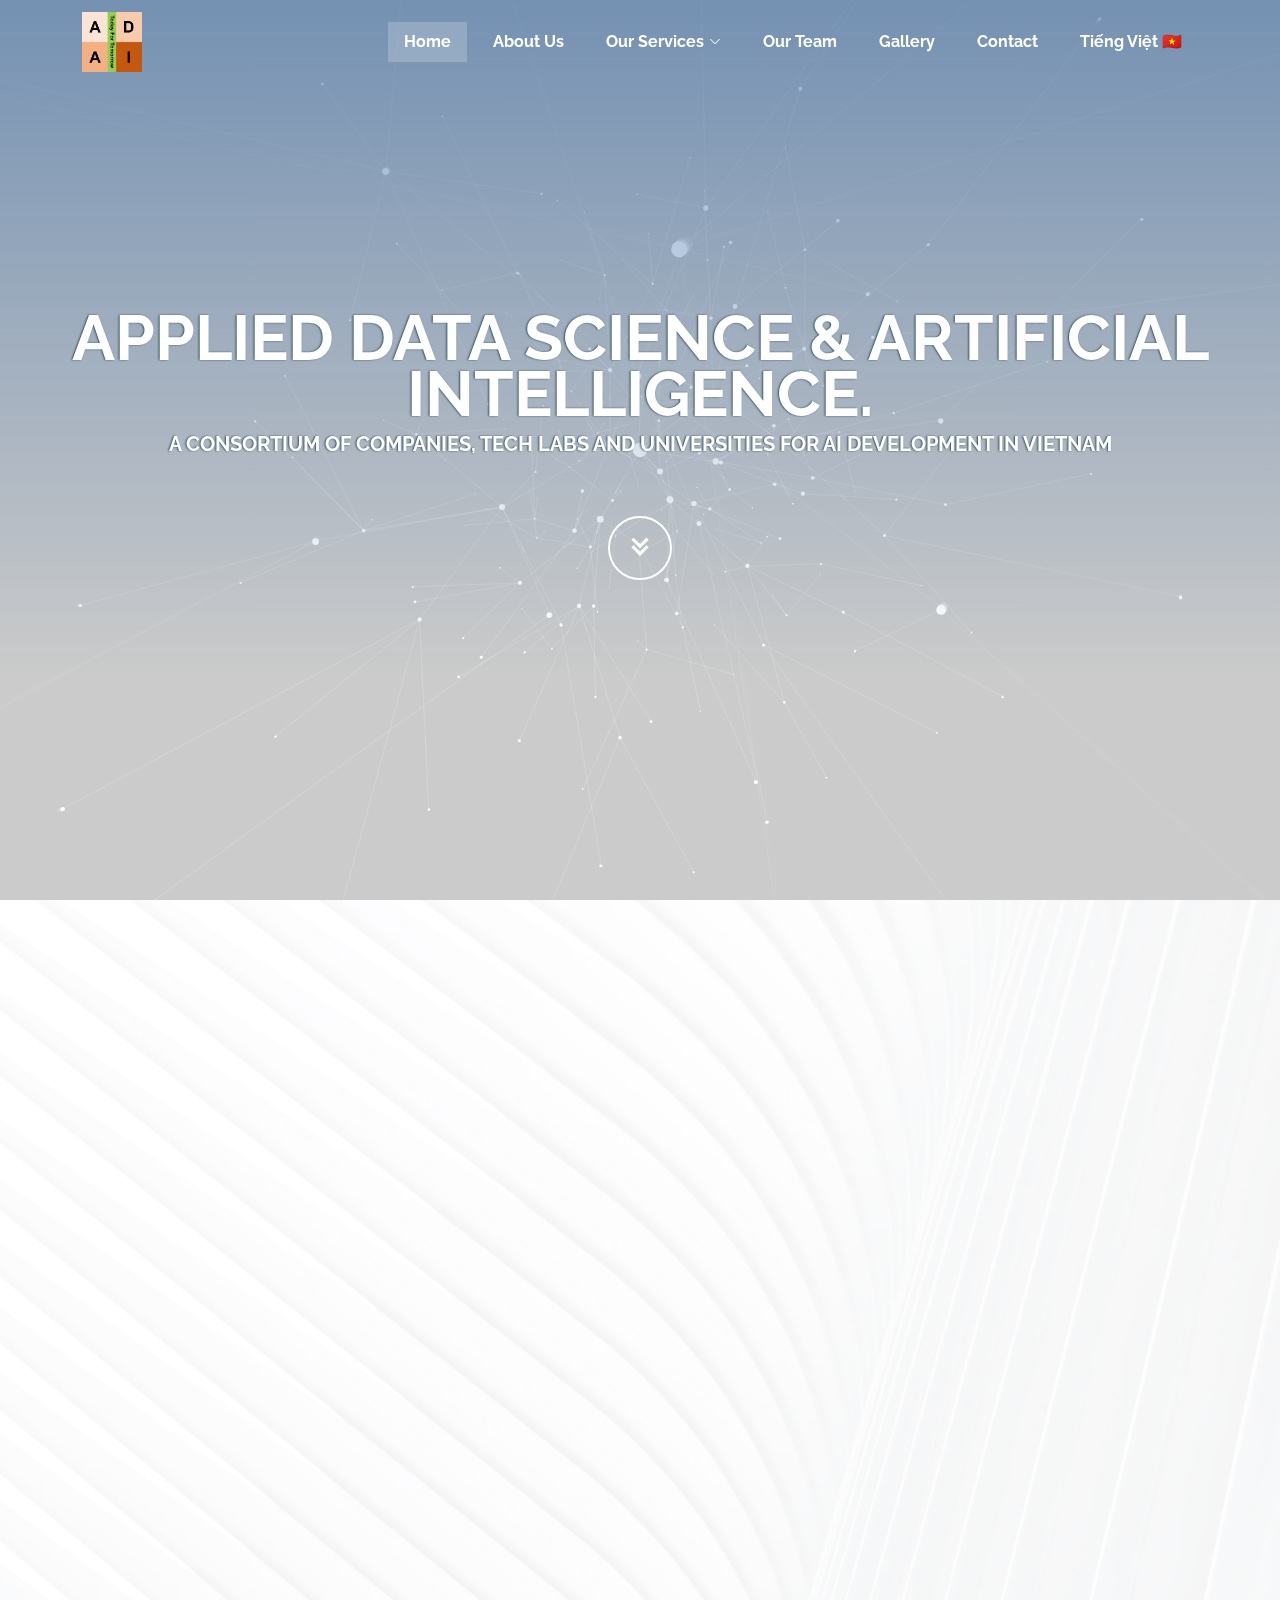
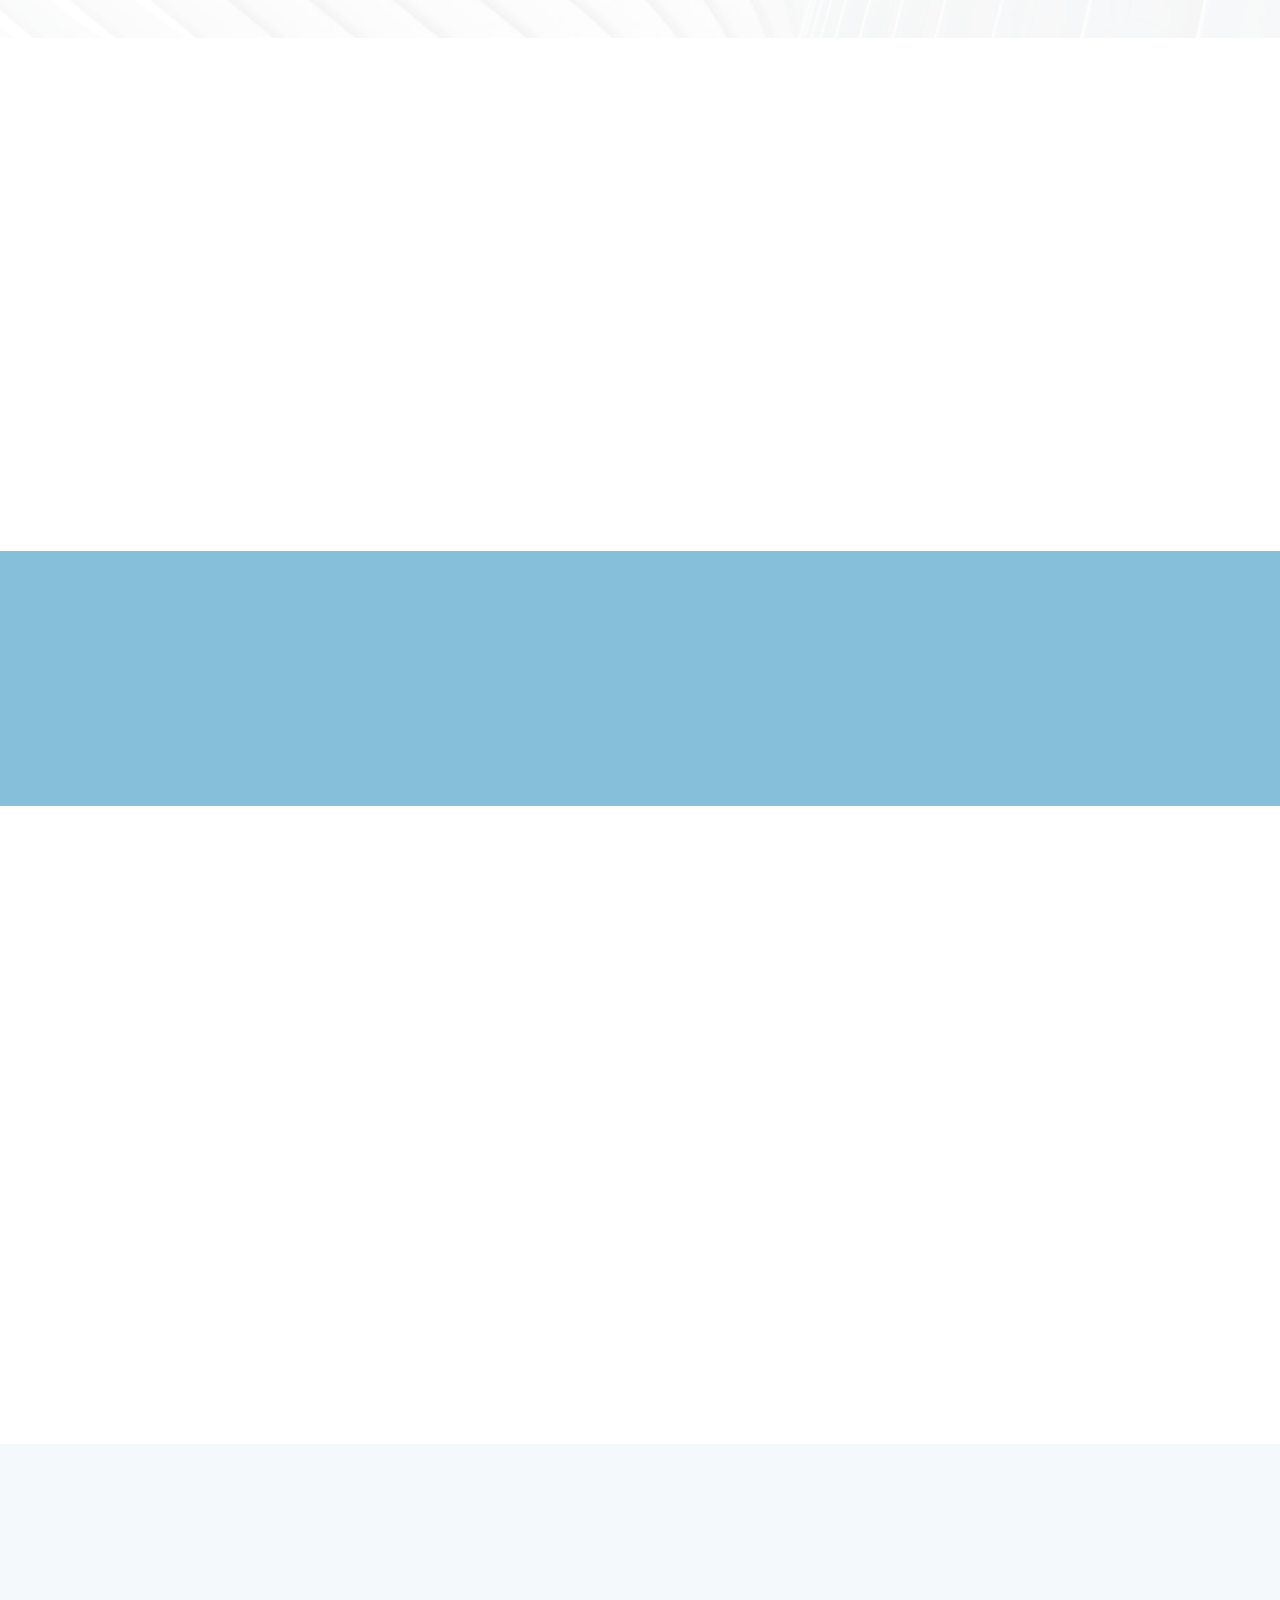
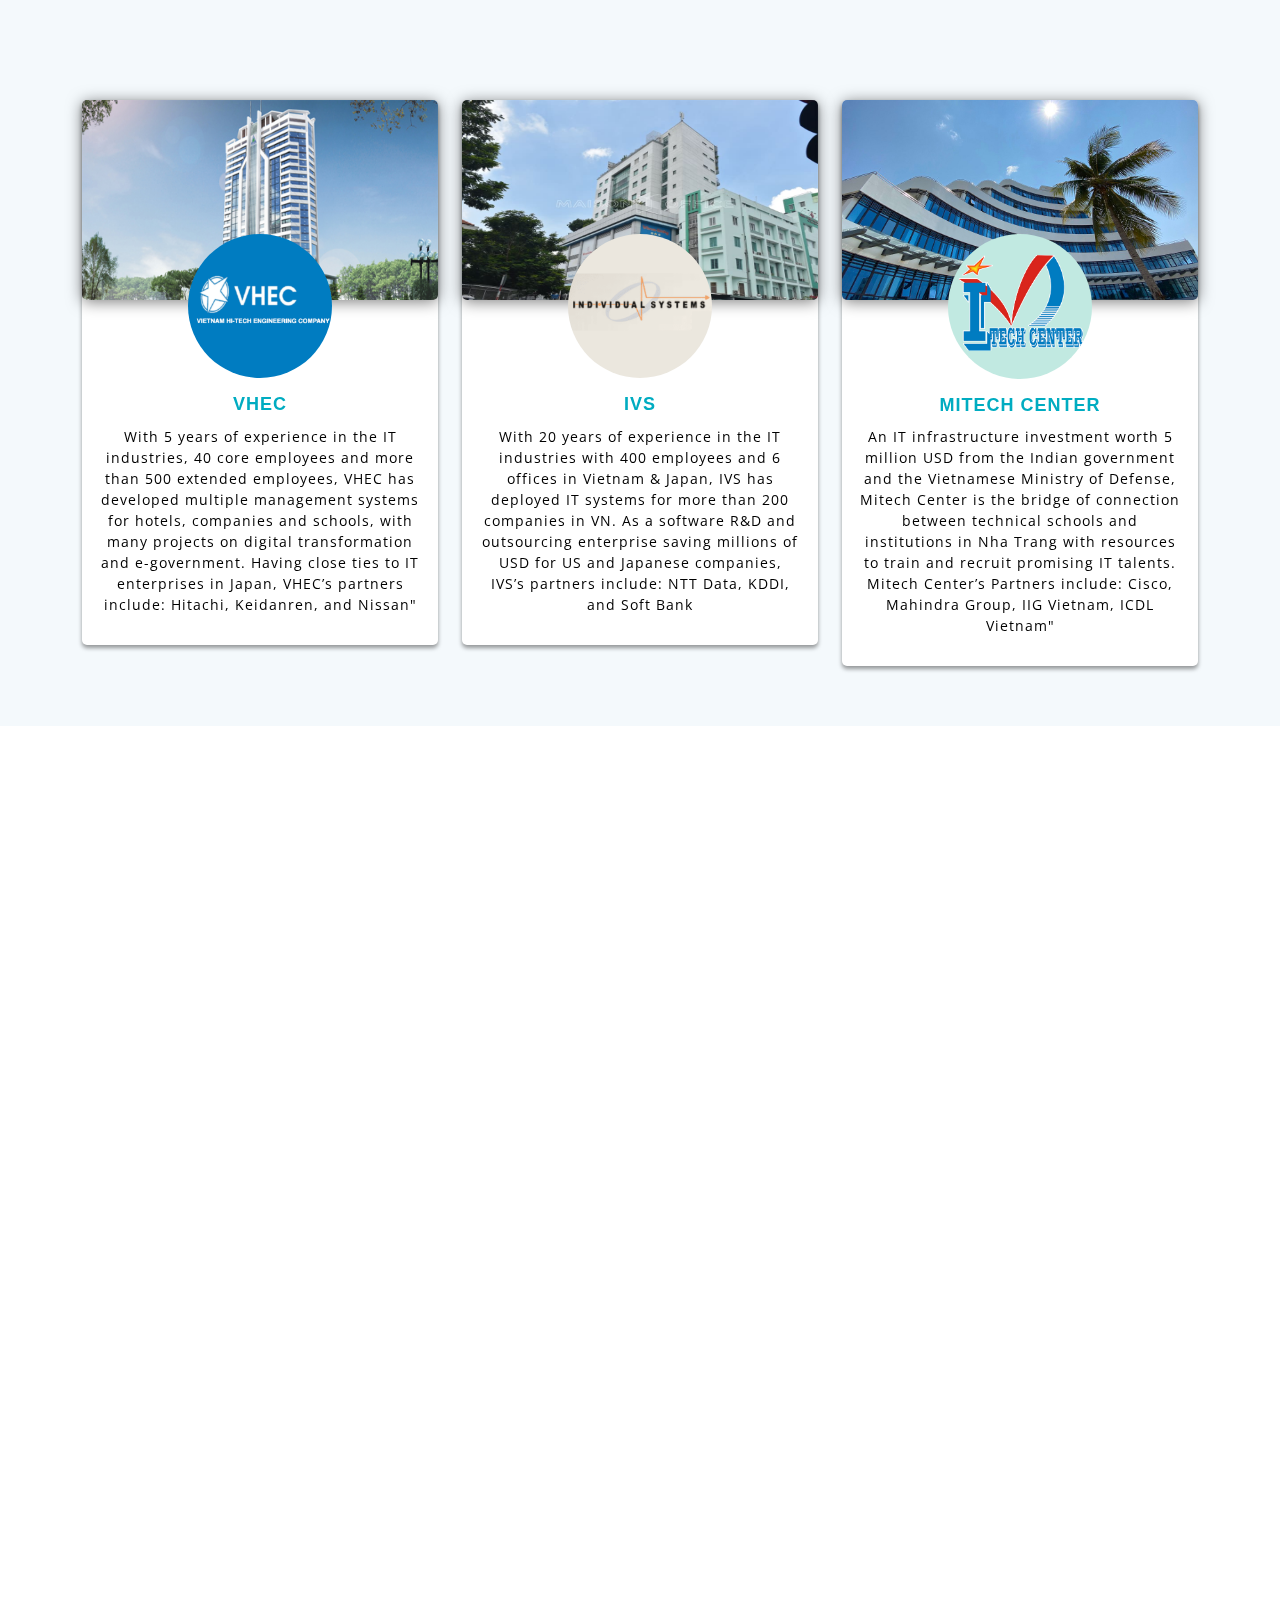
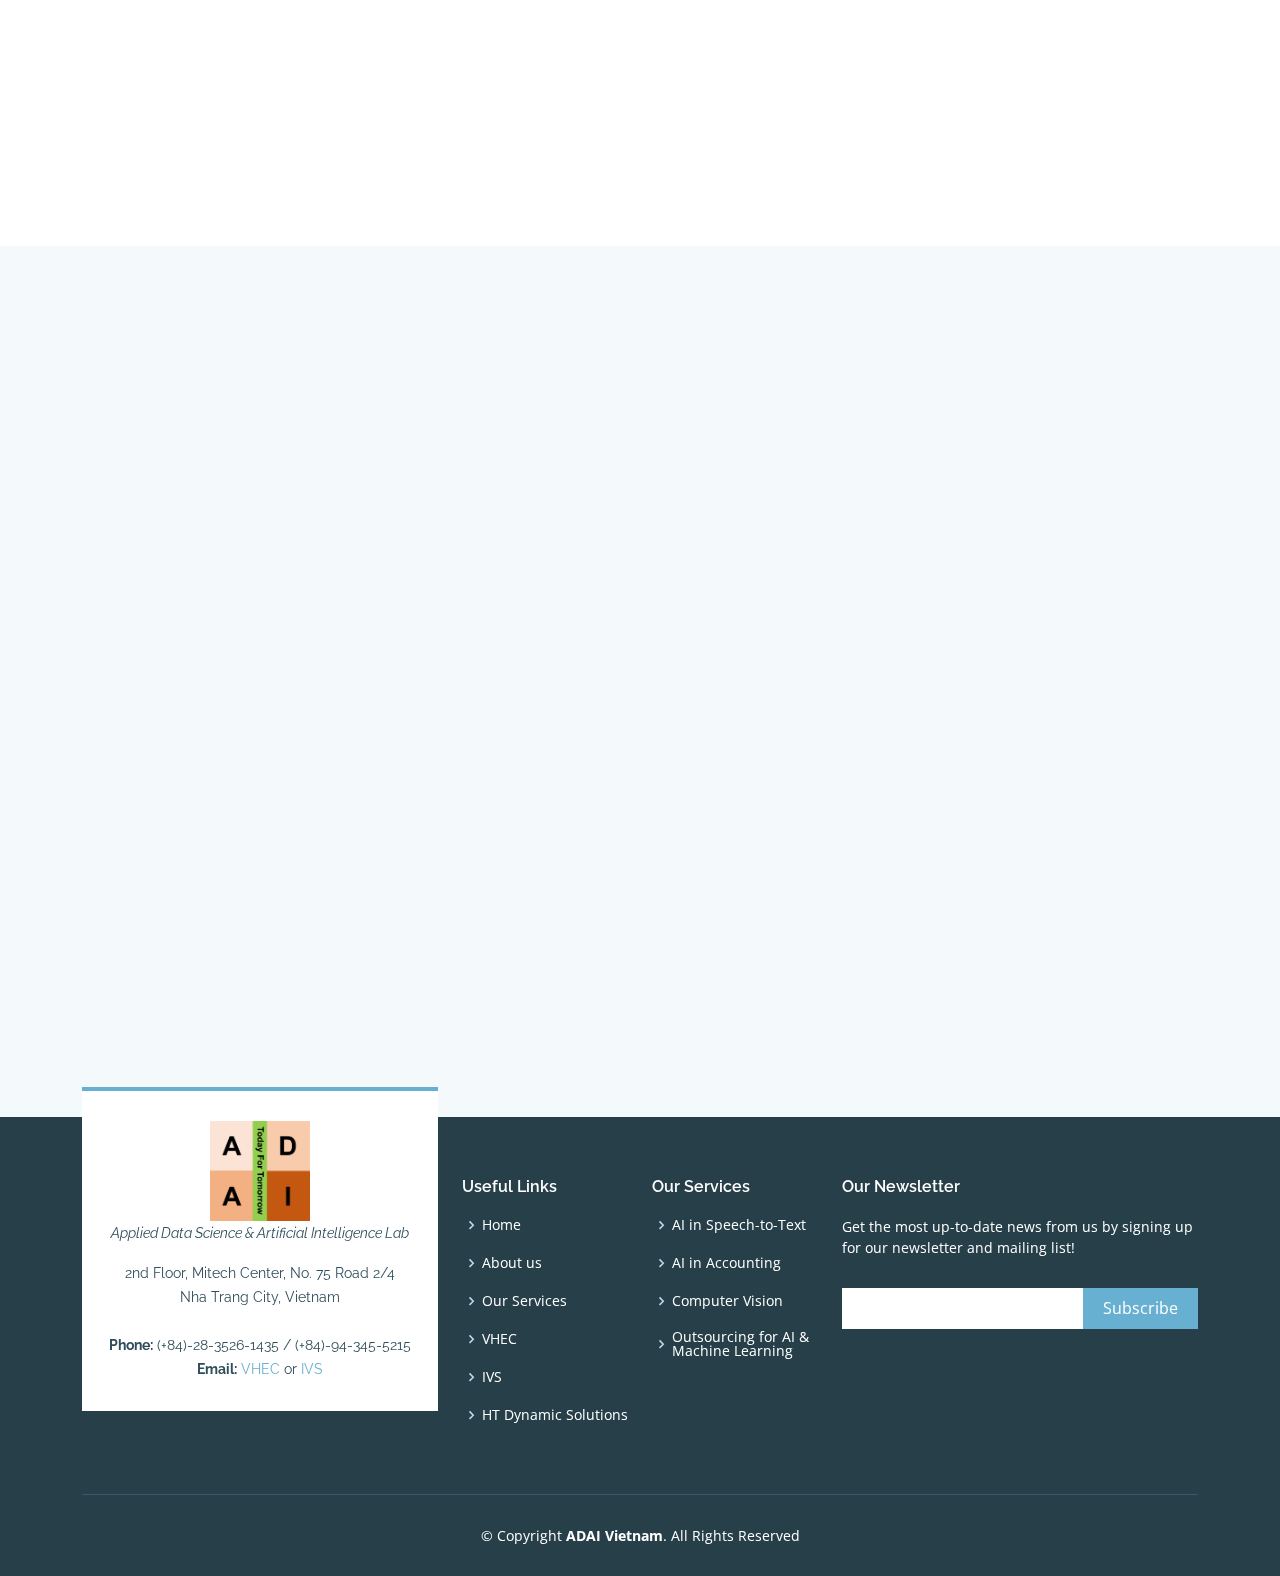
<file: index.html>
<!DOCTYPE html>
<html lang="en">

<head>
  <meta charset="utf-8">
  <meta content="width=device-width, initial-scale=1.0" name="viewport">

  <title>ADAI Vietnam</title>
  <meta content="Applied Data Science and Artificial Intelligence in Vietnam" name="description">
  <meta content="Applied Data Science and Artificial Intelligence in Vietnam" name="keywords">

  <!-- Favicons -->
  <link href="assets/img/ADAI.png" rel="icon">
  <link href="assets/img/apple-touch-icon.png" rel="apple-touch-icon">

  <!-- Google Fonts -->
  <link href="https://fonts.googleapis.com/css?family=Open+Sans:300,300i,400,400i,600,600i,700,700i|Raleway:300,300i,400,400i,500,500i,600,600i,700,700i|Poppins:300,300i,400,400i,500,500i,600,600i,700,700i" rel="stylesheet">

  <!-- Vendor CSS Files -->
  <link href="assets/vendor/aos/aos.css" rel="stylesheet">
  <link href="assets/vendor/bootstrap/css/bootstrap.min.css" rel="stylesheet">
  <link href="assets/vendor/bootstrap-icons/bootstrap-icons.css" rel="stylesheet">
  <link href="assets/vendor/boxicons/css/boxicons.min.css" rel="stylesheet">
  <link href="assets/vendor/glightbox/css/glightbox.min.css" rel="stylesheet">
  <link href="assets/vendor/swiper/swiper-bundle.min.css" rel="stylesheet">

  <!-- Template Main CSS File -->
  <link href="assets/css/style.css" rel="stylesheet">

</head>

<body>

  <!-- ======= Header ======= -->
  <header id="header" class="fixed-top header-transparent">
    <div class="container d-flex align-items-center justify-content-between">

      <div class="logo">
<!--         <h1 class="text-light"><a href="index.html"><span>ADAI.</span></a></h1>
 -->        <!-- Uncomment below if you prefer to use an image logo -->
         <a href="index.html"><img src="assets/img/ADAI.png" alt="Artificial Intelligence and Data Science Vietnam" class="img-fluid"></a>
      </div>

      <nav id="navbar" class="navbar">
        <ul>
          <li><a class="nav-link scrollto active" href="./index.html">Home</a></li>
          <li><a class="nav-link scrollto" href="#about">About Us</a></li>
<!--           <li><a class="nav-link scrollto" href="#services">Services</a></li>
 -->
          <li class="dropdown"><a href="#services"><span>Our Services</span> <i class="bi bi-chevron-down"></i></a>
            <ul>
              <li><a href="./ai_speech.html">AI in Speech-to-Text</a></li>
              <li><a href="./ai_accounting.html">AI in Accounting</a></li>
              <li><a href="./computer-vision.html">Computer Vision</a></li>
              <li><a href="./outsourcing.html">Outsourcing of AI & Machine Learning</a></li>
            </ul>
          </li>

          <li><a class="nav-link scrollto" href="#team">Our Team</a></li>
          <li><a class="nav-link scrollto" href="#portfolio">Gallery</a></li>
          <li><a class="nav-link scrollto" href="#contact">Contact</a></li>
          <li><a href="vn/index.html">Tiếng Việt 🇻🇳</a></li>
        </ul>
        <i class="bi bi-list mobile-nav-toggle"></i>
      </nav><!-- .navbar -->

    </div>
  </header><!-- End Header -->

  <!-- ======= Hero Section ======= -->
  <section id="hero">
      <canvas id=c></canvas>
    <div class="hero-container" data-aos="fade-up">
      <h1>Applied Data Science & Artificial Intelligence.</h1>
      <h2>A consortium of companies, tech labs and universities for AI development in Vietnam</h2>
      <a href="#about" class="btn-get-started scrollto"><i class="bx bx-chevrons-down"></i></a>
    </div>
  </section><!-- End Hero -->

  <main id="main">

    <!-- ======= About Section ======= -->
    <section id="about" class="about">
      <div class="container">

        <div class="row no-gutters">
          <div class="content col-xl-5 d-flex align-items-stretch" data-aos="fade-up">
            <div class="content">
              <h3>Create the world of tomorrow today</h3>
              <p>
                The Applied Data Science and Artificial Intelligence (ADAI) Lab was founded in 2020 by two companies - Individual Systems (IVS) and Vietnam Hi-Tech Engineering Company (VHEC), in cooperation with universities and organizations in Vietnam and Japan. The ADAI Lab pioneers applied research and training in AI and data science to enhance the skills of the Vietnamese workforce and help companies make precise, data-driven decisions.
              </p>
              <p>
                The Lab promotes excellence in AI research & training to accelerate the digital transformation of Vietnam and the advent of Industry 4.0.
              </p>
              <a href="#services" class="about-btn">Our services<i class="bx bx-chevron-right"></i></a>
            </div>
          </div>
          <div class="col-xl-7 d-flex align-items-stretch">
            <div class="icon-boxes d-flex flex-column justify-content-center">
              <div class="row">
                <div class="col-md-6 icon-box" data-aos="fade-up" data-aos-delay="100">
                  <i class="bx bx-receipt"></i>
                  <h4>Our Mission</h4>
                  <p>ADAI Lab supports research, proposes intelligent management solutions for businesses and organizations, and help companies in Vietnam keep up to date with industry development and the progress of the technological revolution</p>
                </div>
                <div class="col-md-6 icon-box" data-aos="fade-up" data-aos-delay="200">
                  <i class="bx bx-cube-alt"></i>
                  <h4>Our Vision</h4>
                  <p>By 2025, ADAI Lab will become a reputable data science and AI lab in the region, contributing to the improvement of the capacity, human resources and expertise for the IT sector of Vietnam.</p>
                </div>
                <div class="col-md-6 icon-box" data-aos="fade-up" data-aos-delay="300">
                  <i class='bx bx-location-plus'></i>
                  <h4>Our Location</h4>
                  <p>ADAI Lab is located in Mitech Center for IT & Foreign Languages, a part of Telecommunications University. The Center was founded in a partnership between Vietnam and India to promote IT resources and national defense.</p>
                </div>
                <div class="col-md-6 icon-box" data-aos="fade-up" data-aos-delay="400">
                  <i class='bx bx-building-house'></i>
                  <h4>Our Working Environment</h4>
                  <p>A member of the Quang Trung Software City and boasting nearly 30,000 square meters of modern working space, green offices and high-speed internet connection, Mitech Center promises to be the heart of technological innovation in Central Vietnam.</p>
                </div>
              </div>
            </div><!-- End .content-->
          </div>
        </div>

      </div>
    </section><!-- End About Section -->

    <!-- ======= Services Section ======= -->
    <section id="services" class="services">
      <div class="container">

        <div class="section-title" data-aos="fade-in" data-aos-delay="100">
          <h2>Our Services</h2>
          <p>We specialize in research and development for applications of data science and AI technology in the real world. Our focus stems from our experts' domain knowledge and the needs of Vietnamese companies for innovation and digital transformation.</p>
        </div>

        <div class="row">
          <div class="col-md-6 col-lg-3 d-flex align-items-stretch mb-5 mb-lg-0">
            <div class="icon-box" data-aos="fade-up">
              <div class="icon"><i class='bx bx-message-rounded-detail'></i></div>
              <h4 class="title"><a href="./ai_speech.html">AI in Speech-to-Text</a></h4>
              <p class="description">Unique speech recognition solution for the Vietnamese language</p>
            </div>
          </div>

          <div class="col-md-6 col-lg-3 d-flex align-items-stretch mb-5 mb-lg-0">
            <div class="icon-box" data-aos="fade-up" data-aos-delay="100">
              <div class="icon"><i class="bx bx-file"></i></div>
              <h4 class="title"><a href="./ai_accounting.html">AI in Accounting</a></h4>
              <p class="description">Novel AI solutions to automate accounting workflow</p>
            </div>
          </div>

          <div class="col-md-6 col-lg-3 d-flex align-items-stretch mb-5 mb-lg-0">
            <div class="icon-box" data-aos="fade-up" data-aos-delay="200">
              <div class="icon"><i class='bx bx-camera'></i></div>
              <h4 class="title"><a href="./computer-vision.html">Computer Vision</a></h4>
              <p class="description">Computer vision and drone technology for civilian and military applications</p>
            </div>
          </div>

          <div class="col-md-6 col-lg-3 d-flex align-items-stretch mb-5 mb-lg-0">
            <div class="icon-box" data-aos="fade-up" data-aos-delay="300">
              <div class="icon"><i class="bx bx-world"></i></div>
              <h4 class="title"><a href="./outsourcing.html">Outsourcing for AI & Machine Learning</a></h4>
              <p class="description">Foundational training in AI technology for young talents</p>
            </div>
          </div>

        </div>

      </div>
    </section><!-- End Services Section -->

    <!-- ======= Counts Section ======= -->
<!--     <section id="counts" class="counts  section-bg">
      <div class="container">

        <div class="row no-gutters">

          <div class="col-lg-3 col-md-6 d-md-flex align-items-md-stretch">
            <div class="count-box">
              <i class="bi bi-emoji-smile"></i>
              <span data-purecounter-start="0" data-purecounter-end="232" data-purecounter-duration="1" class="purecounter"></span>
              <p><strong>Happy Clients</strong> consequuntur quae</p>
            </div>
          </div>

          <div class="col-lg-3 col-md-6 d-md-flex align-items-md-stretch">
            <div class="count-box">
              <i class="bi bi-journal-richtext"></i>
              <span data-purecounter-start="0" data-purecounter-end="521" data-purecounter-duration="1" class="purecounter"></span>
              <p><strong>Projects</strong> adipisci atque cum quia aut</p>
            </div>
          </div>

          <div class="col-lg-3 col-md-6 d-md-flex align-items-md-stretch">
            <div class="count-box">
              <i class="bi bi-headset"></i>
              <span data-purecounter-start="0" data-purecounter-end="1463" data-purecounter-duration="1" class="purecounter"></span>
              <p><strong>Hours Of Support</strong> aut commodi quaerat</p>
            </div>
          </div>

          <div class="col-lg-3 col-md-6 d-md-flex align-items-md-stretch">
            <div class="count-box">
              <i class="bi bi-people"></i>
              <span data-purecounter-start="0" data-purecounter-end="15" data-purecounter-duration="1" class="purecounter"></span>
              <p><strong>Hard Workers</strong> rerum asperiores dolor</p>
            </div>
          </div>

        </div>

      </div>
    </section> -->

    <!-- End Counts Section -->

    <!-- ======= Cta Section ======= -->
    <section id="cta" class="cta">
      <div class="container" data-aos="zoom-in">

        <div class="text-center">
          <h3>"The future belongs to those who prepare for it today."</h3>
          <p>Let us work together to create the vision of a world made better with the help of AI technology.</p>
          <a class="cta-btn" href="#">Work with us</a>
        </div>

      </div>
    </section><!-- End Cta Section -->


    <!-- ======= Testimonials Section ======= -->
<!--     <section id="testimonials" class="testimonials section-bg">
      <div class="container">

        <div class="section-title" data-aos="fade-in" data-aos-delay="100">
          <h2>Testimonials</h2>
          <p>Magnam dolores commodi suscipit. Necessitatibus eius consequatur ex aliquid fuga eum quidem. Sit sint consectetur velit. Quisquam quos quisquam cupiditate. Et nemo qui impedit suscipit alias ea. Quia fugiat sit in iste officiis commodi quidem hic quas.</p>
        </div>

        <div class="testimonials-slider swiper-container" data-aos="fade-up" data-aos-delay="100">
          <div class="swiper-wrapper">

            <div class="swiper-slide">
              <div class="testimonial-item">
                <p>
                  <i class="bx bxs-quote-alt-left quote-icon-left"></i>
                  Proin iaculis purus consequat sem cure digni ssim donec porttitora entum suscipit rhoncus. Accusantium quam, ultricies eget id, aliquam eget nibh et. Maecen aliquam, risus at semper.
                  <i class="bx bxs-quote-alt-right quote-icon-right"></i>
                </p>
                <img src="assets/img/testimonials/testimonials-1.jpg" class="testimonial-img" alt="">
                <h3>Saul Goodman</h3>
                <h4>Ceo &amp; Founder</h4>
              </div>
            </div>

            <div class="swiper-slide">
              <div class="testimonial-item">
                <p>
                  <i class="bx bxs-quote-alt-left quote-icon-left"></i>
                  Export tempor illum tamen malis malis eram quae irure esse labore quem cillum quid cillum eram malis quorum velit fore eram velit sunt aliqua noster fugiat irure amet legam anim culpa.
                  <i class="bx bxs-quote-alt-right quote-icon-right"></i>
                </p>
                <img src="assets/img/testimonials/testimonials-2.jpg" class="testimonial-img" alt="">
                <h3>Sara Wilsson</h3>
                <h4>Designer</h4>
              </div>
            </div>

            <div class="swiper-slide">
              <div class="testimonial-item">
                <p>
                  <i class="bx bxs-quote-alt-left quote-icon-left"></i>
                  Enim nisi quem export duis labore cillum quae magna enim sint quorum nulla quem veniam duis minim tempor labore quem eram duis noster aute amet eram fore quis sint minim.
                  <i class="bx bxs-quote-alt-right quote-icon-right"></i>
                </p>
                <img src="assets/img/testimonials/testimonials-3.jpg" class="testimonial-img" alt="">
                <h3>Jena Karlis</h3>
                <h4>Store Owner</h4>
              </div>
            </div>

            <div class="swiper-slide">
              <div class="testimonial-item">
                <p>
                  <i class="bx bxs-quote-alt-left quote-icon-left"></i>
                  Fugiat enim eram quae cillum dolore dolor amet nulla culpa multos export minim fugiat minim velit minim dolor enim duis veniam ipsum anim magna sunt elit fore quem dolore labore illum veniam.
                  <i class="bx bxs-quote-alt-right quote-icon-right"></i>
                </p>
                <img src="assets/img/testimonials/testimonials-4.jpg" class="testimonial-img" alt="">
                <h3>Matt Brandon</h3>
                <h4>Freelancer</h4>
              </div>
            </div>

            <div class="swiper-slide">
              <div class="testimonial-item">
                <p>
                  <i class="bx bxs-quote-alt-left quote-icon-left"></i>
                  Quis quorum aliqua sint quem legam fore sunt eram irure aliqua veniam tempor noster veniam enim culpa labore duis sunt culpa nulla illum cillum fugiat legam esse veniam culpa fore nisi cillum quid.
                  <i class="bx bxs-quote-alt-right quote-icon-right"></i>
                </p>
                <img src="assets/img/testimonials/testimonials-5.jpg" class="testimonial-img" alt="">
                <h3>John Larson</h3>
                <h4>Entrepreneur</h4>
              </div>
            </div>

          </div>
          <div class="swiper-pagination"></div>
        </div>

      </div>
    </section> -->

    <!-- End Testimonials Section -->

    <!-- ======= Team Section ======= -->
    <section id="team" class="team">


      <div class="container">

        <div class="section-title" data-aos="fade-in" data-aos-delay="100">
          <h2>Our Team</h2>
          <p>Our experts are academic professors from highly regarded technical universities in Vietnam. They support the innovation and development of our products and services as well as the training for our young talents.</p>
        </div>

        <div class="row">


          <div class="col-lg-4 col-md-6">
            <div class="member" data-aos="fade-up">
              <div class="pic"><img src="assets/img/team/team-1.jpg" class="img-fluid" alt=""></div>
              <div class="member-info">
                <h4>Dr. Chieu Quang Ta</h4>
                <span>ADAI Lecturer</span>
                <div class="social">
                  <p>
                    Dr. Chieu is a lecturer at the ADAI Lab, specializing in big data, data science, optimization, and matheuristic algorithms. 
                  </p>
                </div>
              </div>
            </div>
          </div>

          <div class="col-lg-4 col-md-6">
            <div class="member" data-aos="fade-up" data-aos-delay="150">
              <div class="pic"><img src="assets/img/team/team-2.png" class="img-fluid" alt=""></div>
              <div class="member-info">
                <h4>Dr. Phuc Hong Nguyen</h4>
                <span>ADAI Research Partner</span>
                <div class="social">
                  <p>
                    Dr. Phuc is a research partner of ADAI Lab. Her field of interest includes AI, optimization and computer vision. 
                  </p>
                </div>
              </div>
            </div>
          </div>

          <div class="col-lg-4 col-md-6">
            <div class="member" data-aos="fade-up" data-aos-delay="300">
              <div class="pic"><img src="assets/img/team/team-3.png" class="img-fluid" alt=""></div>
              <div class="member-info">
                <h4>Dr. Vinh Quang Dinh</h4>
                <span>ADAI Research Partner</span>
                <div class="social">
                  <p>Dr. Vinh is a research partner of ADAI Lab whose primary interests include deep learning and computer vision.</p>
                </div>
              </div>
            </div>
          </div>

        </div>

      </div>


    </section><!-- End Team Section -->

    <section id="partners" class="partners section-bg">

          <div id="cards_landscape_wrap-2">

        <div class="container">

        <div class="section-title" data-aos="fade-in" data-aos-delay="100">
          <h2>Our Partners</h2>
          <p>Our consortium is comprised of partner companies, tech labs and institutions, with decades of experience in IT infrastructure and product development.</p>
        </div>

            <div class="row">
                <div class="col-xs-12 col-sm-6 col-lg-4 col-md-6">
                    <a href="https://vhec.vn/" target="_blank">
                        <div class="card-flyer">
                            <div class="text-box">
                                <div class="image-box">
                                    <img src="assets/img/partners/vhec.jpeg" alt="VHEC Vietnam" />
                                </div>
                                <div class="text-container">
                                    <img class="avatar rounded-circle" src="assets/img/partners/logo-VHEC.png">
                                    <h6>VHEC</h6>
                                    <p>With 5 years of experience in the IT industries, 40 core employees and more than 500 extended employees, VHEC has developed multiple management systems for hotels, companies and schools, with many projects on digital transformation and e-government. Having close ties to IT enterprises in Japan, VHEC’s partners include: Hitachi, Keidanren, and Nissan"</p>
                                </div>
                            </div>
                        </div>
                    </a>
                </div>
                <div class="col-xs-12 col-sm-6 col-lg-4 col-md-6">
                    <a href="http://indivisys.vn/" target="_blank">
                        <div class="card-flyer">
                            <div class="text-box">
                                <div class="image-box">
                                    <img src="assets/img/partners/ivs.jpeg" alt="IVS Vietnam" />
                                </div>
                                <div class="text-container">
                                    <img class="avatar rounded-circle" src="assets/img/partners/logo-IVS.png" alt="" />
                                    
                                    <h6>IVS</h6>
                                    <p>With 20 years of experience in the IT industries with 400 employees and 6 offices in Vietnam & Japan, IVS has deployed IT systems for more than 200 companies in VN. As a software R&D and outsourcing enterprise saving millions of USD for US and Japanese companies, IVS’s partners include: NTT Data, KDDI, and Soft Bank</p>
                                </div>
                            </div>
                        </div>
                    </a>
                </div>
                <div class="col-xs-12 col-sm-6 col-lg-4 col-md-6">
                    <a href="https://mitechcenter.vn/" target="_blank">
                        <div class="card-flyer">
                            <div class="text-box">
                                <div class="image-box">
                                    <img src="assets/img/partners/mitech.jpeg" alt="" />
                                </div>
                                <div class="text-container">
                                    <img class="avatar rounded-circle" src="assets/img/partners/logo-mitech.png" alt="" />
                                    <h6>Mitech Center</h6>
                                   <p>An IT infrastructure investment worth 5 million USD from the Indian government and the Vietnamese Ministry of Defense, Mitech Center is the bridge of connection between technical schools and institutions in Nha Trang with resources to train and recruit promising IT talents. Mitech Center’s Partners include: Cisco, Mahindra Group, IIG Vietnam, ICDL Vietnam"</p>
                                </div>
                            </div>
                        </div>
                    </a>
                </div>
            </div>
        </div>
    </div>

    </section>
    <!-- ======= Portfolio Section ======= -->
    <section id="portfolio" class="portfolio">
      <div class="container">

        <div class="section-title" data-aos="fade-in" data-aos-delay="100">
          <h2>Gallery</h2>
          <p>A photo gallery of our team's events, workshops, product demos and conferences.</p>
        </div>

        <div class="row" data-aos="fade-in">
          <div class="col-lg-12 d-flex justify-content-center">
            <ul id="portfolio-flters">
              <li data-filter="*" class="filter-active">All</li>
              <li data-filter=".filter-app">2021</li>
<!--               <li data-filter=".filter-card">Card</li>
              <li data-filter=".filter-web">Web</li>
 -->            </ul>
          </div>
        </div>

        <div class="row portfolio-container" data-aos="fade-up">

          <div class="col-lg-4 col-md-6 portfolio-item filter-app">
            <div class="portfolio-wrap">
              <img src="assets/img/portfolio/event-1.jpeg" class="img-fluid" alt="">
<!--               <div class="portfolio-links">
                <a href="assets/img/portfolio/portfolio-1.jpg" data-gallery="portfolioGallery" class="portfolio-lightbox" title="App 1"><i class="bx bx-plus"></i></a>
                <a href="portfolio-details.html" title="More Details"><i class="bx bx-link"></i></a>
              </div>
 -->            </div>
          </div>

          <div class="col-lg-4 col-md-6 portfolio-item filter-app">
            <div class="portfolio-wrap">
              <img src="assets/img/portfolio/event-2.jpeg" class="img-fluid" alt="">
<!--               <div class="portfolio-links">
                <a href="assets/img/portfolio/portfolio-2.jpg" data-gallery="portfolioGallery" class="portfolio-lightbox" title="Web 3"><i class="bx bx-plus"></i></a>
                <a href="portfolio-details.html" title="More Details"><i class="bx bx-link"></i></a>
              </div>
 -->            </div>
          </div>

          <div class="col-lg-4 col-md-6 portfolio-item filter-app">
            <div class="portfolio-wrap">
              <img src="assets/img/portfolio/event-3.jpeg" class="img-fluid" alt="">
<!--               <div class="portfolio-links">
                <a href="assets/img/portfolio/portfolio-3.jpg" data-gallery="portfolioGallery" class="portfolio-lightbox" title="App 2"><i class="bx bx-plus"></i></a>
                <a href="portfolio-details.html" title="More Details"><i class="bx bx-link"></i></a>
              </div>
 -->            </div>
          </div>

          <div class="col-lg-4 col-md-6 portfolio-item filter-app">
            <div class="portfolio-wrap">
              <img src="assets/img/portfolio/event-4.jpeg" class="img-fluid" alt="">
<!--               <div class="portfolio-links">
                <a href="assets/img/portfolio/portfolio-4.jpg" data-gallery="portfolioGallery" class="portfolio-lightbox" title="Card 2"><i class="bx bx-plus"></i></a>
                <a href="portfolio-details.html" title="More Details"><i class="bx bx-link"></i></a>
              </div>
 -->            </div>
          </div>

          <div class="col-lg-4 col-md-6 portfolio-item filter-app">
            <div class="portfolio-wrap">
              <img src="assets/img/portfolio/event-5.jpeg" class="img-fluid" alt="">
<!--               <div class="portfolio-links">
                <a href="assets/img/portfolio/portfolio-5.jpg" data-gallery="portfolioGallery" class="portfolio-lightbox" title="Web 2"><i class="bx bx-plus"></i></a>
                <a href="portfolio-details.html" title="More Details"><i class="bx bx-link"></i></a>
              </div>
 -->            </div>
          </div>

          <div class="col-lg-4 col-md-6 portfolio-item filter-app">
            <div class="portfolio-wrap">
              <img src="assets/img/portfolio/event-6.jpeg" class="img-fluid" alt="">
<!--               <div class="portfolio-links">
                <a href="assets/img/portfolio/portfolio-6.jpg" data-gallery="portfolioGallery" class="portfolio-lightbox" title="App 3"><i class="bx bx-plus"></i></a>
                <a href="portfolio-details.html" title="More Details"><i class="bx bx-link"></i></a>
              </div>
 -->            </div>
          </div>

          <div class="col-lg-4 col-md-6 portfolio-item filter-app">
            <div class="portfolio-wrap">
              <img src="assets/img/portfolio/event-7.jpeg" class="img-fluid" alt="">
<!--               <div class="portfolio-links">
                <a href="assets/img/portfolio/portfolio-7.jpg" data-gallery="portfolioGallery" class="portfolio-lightbox" title="Card 1"><i class="bx bx-plus"></i></a>
                <a href="portfolio-details.html" title="More Details"><i class="bx bx-link"></i></a>
              </div>
 -->            </div>
          </div>

          <div class="col-lg-4 col-md-6 portfolio-item filter-app">
            <div class="portfolio-wrap">
              <img src="assets/img/portfolio/event-8.jpeg" class="img-fluid" alt="">
<!--               <div class="portfolio-links">
                <a href="assets/img/portfolio/portfolio-8.jpg" data-gallery="portfolioGallery" class="portfolio-lightbox" title="Card 3"><i class="bx bx-plus"></i></a>
                <a href="portfolio-details.html" title="More Details"><i class="bx bx-link"></i></a>
              </div>
 -->            </div>
          </div>

<!--           <div class="col-lg-4 col-md-6 portfolio-item filter-app">
            <div class="portfolio-wrap">
              <img src="assets/img/portfolio/event-9.jpeg" class="img-fluid" alt="">
            </div> -->
          </div>

        </div>

      </div>
    </section>

    <!-- End Portfolio Section -->

    <!-- ======= Contact Section ======= -->
    <section id="contact" class="contact section-bg">
      <div class="container" data-aos="fade-up">

        <div class="section-title">
          <h2>Contact</h2>
          <p>If you have any questions or suggestions for cooperation and projects, please contact us through the form and the details below. We are always looking for new ideas, innovation, partners and young talents.</p>
        </div>

        <div class="row">
          <div class="col-lg-6">
            <div class="info-box mb-4">
              <i class="bx bx-map"></i>
              <h3>Our Address</h3>
              <p>2nd Floor, Mitech Center, No. 75 Road 2/4, Nha Trang City, Vietnam</p>
            </div>
          </div>

          <div class="col-lg-3 col-md-6">
            <div class="info-box  mb-4">
              <i class="bx bx-envelope"></i>
              <h3>Email Us</h3>
              <p> <a href="mailto:vn_sales@indivisys.vn">VHEC</a> or <a href="mailto:vn_sales@indivisys.vn">IVS</a></p>
            </div>
          </div>

          <div class="col-lg-3 col-md-6">
            <div class="info-box  mb-4">
              <i class="bx bx-phone-call"></i>
              <h3>Call Us</h3>
              <p>(+84)-28-3526-1435 / (+84)-94-345-5215</p>
            </div>
          </div>

        </div>

        <div class="row">

          <div class="col-lg-6 ">
<!--             <iframe class="mb-4 mb-lg-0" src="https://www.google.com/maps/embed?pb=!1m14!1m8!1m3!1d12097.433213460943!2d-74.0062269!3d40.7101282!3m2!1i1024!2i768!4f13.1!3m3!1m2!1s0x0%3A0xb89d1fe6bc499443!2sDowntown+Conference+Center!5e0!3m2!1smk!2sbg!4v1539943755621" frameborder="0" style="border:0; width: 100%; height: 384px;" allowfullscreen></iframe> -->
              <iframe src="https://www.google.com/maps/embed?pb=!1m14!1m8!1m3!1d15593.501490376055!2d109.1885058!3d12.2904888!3m2!1i1024!2i768!4f13.1!3m3!1m2!1s0x0%3A0x400662b186d79155!2sMitech%20Center!5e0!3m2!1sen!2sde!4v1608238978908!5m2!1sen!2sde" frameborder="0" loading="lazy" style="border:0; width: 100%; height: 384px;" allowfullscreen></iframe>
          </div>

          <div class="col-lg-6">
            <form action="https://formspree.io/f/xqkwzndr" method="post" role="form" class="php-email-form">
              <div class="row">
                <div class="col-md-6 form-group">
                  <input type="text" name="name" class="form-control" id="name" placeholder="Your Name" required>
                </div>
                <div class="col-md-6 form-group mt-3 mt-md-0">
                  <input type="email" class="form-control" name="email" id="email" placeholder="Your Email" required>
                </div>
              </div>
              <div class="form-group mt-3">
                <input type="text" class="form-control" name="subject" id="subject" placeholder="Subject" required>
              </div>
              <div class="form-group mt-3">
                <textarea class="form-control" name="message" rows="5" placeholder="Message" required></textarea>
              </div>
              <div class="my-3">
                <div class="loading">Loading</div>
                <div class="error-message"></div>
                <div class="sent-message">Your message has been sent. Thank you!</div>
              </div>
              <div class="text-center"><button type="submit">Send Message</button></div>
            </form>
          </div>

        </div>

      </div>
    </section><!-- End Contact Section -->

  </main><!-- End #main -->

  <!-- ======= Footer ======= -->
  <footer id="footer">
    <div class="footer-top">
      <div class="container">
        <div class="row">

          <div class="col-lg-4 col-md-6">
            <div class="footer-info">
              <img src="assets/img/ADAI.png" alt="Artificial Intelligence and Data Science Vietnam" class="img-fluid"><br>
              <p class="pb-3"><em>Applied Data Science & Artificial Intelligence Lab</em></p>
              <p>
                2nd Floor, Mitech Center, No. 75 Road 2/4 <br>
                Nha Trang City, Vietnam<br><br>
                <strong>Phone:</strong> (+84)-28-3526-1435 / (+84)-94-345-5215<br>
                <strong>Email:</strong> <a href="mailto:vn_sales@indivisys.vn">VHEC</a> or <a href="mailto:vn_sales@indivisys.vn">IVS</a><br>
              </p>
            </div>
          </div>

          <div class="col-lg-2 col-md-6 footer-links">
            <h4>Useful Links</h4>
            <ul>
              <li><i class="bx bx-chevron-right"></i> <a href="./index.html">Home</a></li>
              <li><i class="bx bx-chevron-right"></i> <a href="./index.html#about">About us</a></li>
              <li><i class="bx bx-chevron-right"></i> <a href="./index.html#services">Our Services</a></li>
              <li><i class="bx bx-chevron-right"></i> <a href="https://vhec.vn/" target="_blank">VHEC</a></li>
              <li><i class="bx bx-chevron-right"></i> <a href="https://indivisys.jp/en/" target="_blank">IVS</a></li>
              <li><i class="bx bx-chevron-right"></i> <a href="http://htsolutions.vn/" target="_blank">HT Dynamic Solutions</a></li>
            </ul>
          </div>

          <div class="col-lg-2 col-md-6 footer-links">
            <h4>Our Services</h4>
            <ul>
              <li><i class="bx bx-chevron-right"></i> <a href="./ai_speech.html">AI in Speech-to-Text</a></li>
              <li><i class="bx bx-chevron-right"></i> <a href="./ai_accounting.html">AI in Accounting</a></li>
              <li><i class="bx bx-chevron-right"></i> <a href="./computer-vision.html">Computer Vision</a></li>
              <li><i class="bx bx-chevron-right"></i> <a href="./outsourcing.html">Outsourcing for AI & Machine Learning</a></li>
            </ul>
          </div>

          <div class="col-lg-4 col-md-6 footer-newsletter">
            <h4>Our Newsletter</h4>
            <p>Get the most up-to-date news from us by signing up for our newsletter and mailing list!</p>
            <form action="" method="post">
              <input type="email" name="email"><input type="submit" value="Subscribe">
            </form>

          </div>

        </div>
      </div>
    </div>

    <div class="container">
      <div class="copyright">
        &copy; Copyright <strong><span>ADAI Vietnam</span></strong>. All Rights Reserved
      </div>
    </div>
  </footer><!-- End Footer -->

  <a href="#" class="back-to-top d-flex align-items-center justify-content-center"><i class="bi bi-arrow-up-short"></i></a>

  <!-- Vendor JS Files -->
  <script src="assets/vendor/aos/aos.js"></script>
  <script src="assets/vendor/bootstrap/js/bootstrap.bundle.min.js"></script>
  <script src="assets/vendor/glightbox/js/glightbox.min.js"></script>
  <script src="assets/vendor/isotope-layout/isotope.pkgd.min.js"></script>
  <script src="assets/vendor/php-email-form/validate.js"></script>
  <script src="assets/vendor/purecounter/purecounter.js"></script>
  <script src="assets/vendor/swiper/swiper-bundle.min.js"></script>

  <!-- Template Main JS File -->
  <script src="assets/js/main.js"></script>

</body>

</html>
</file>
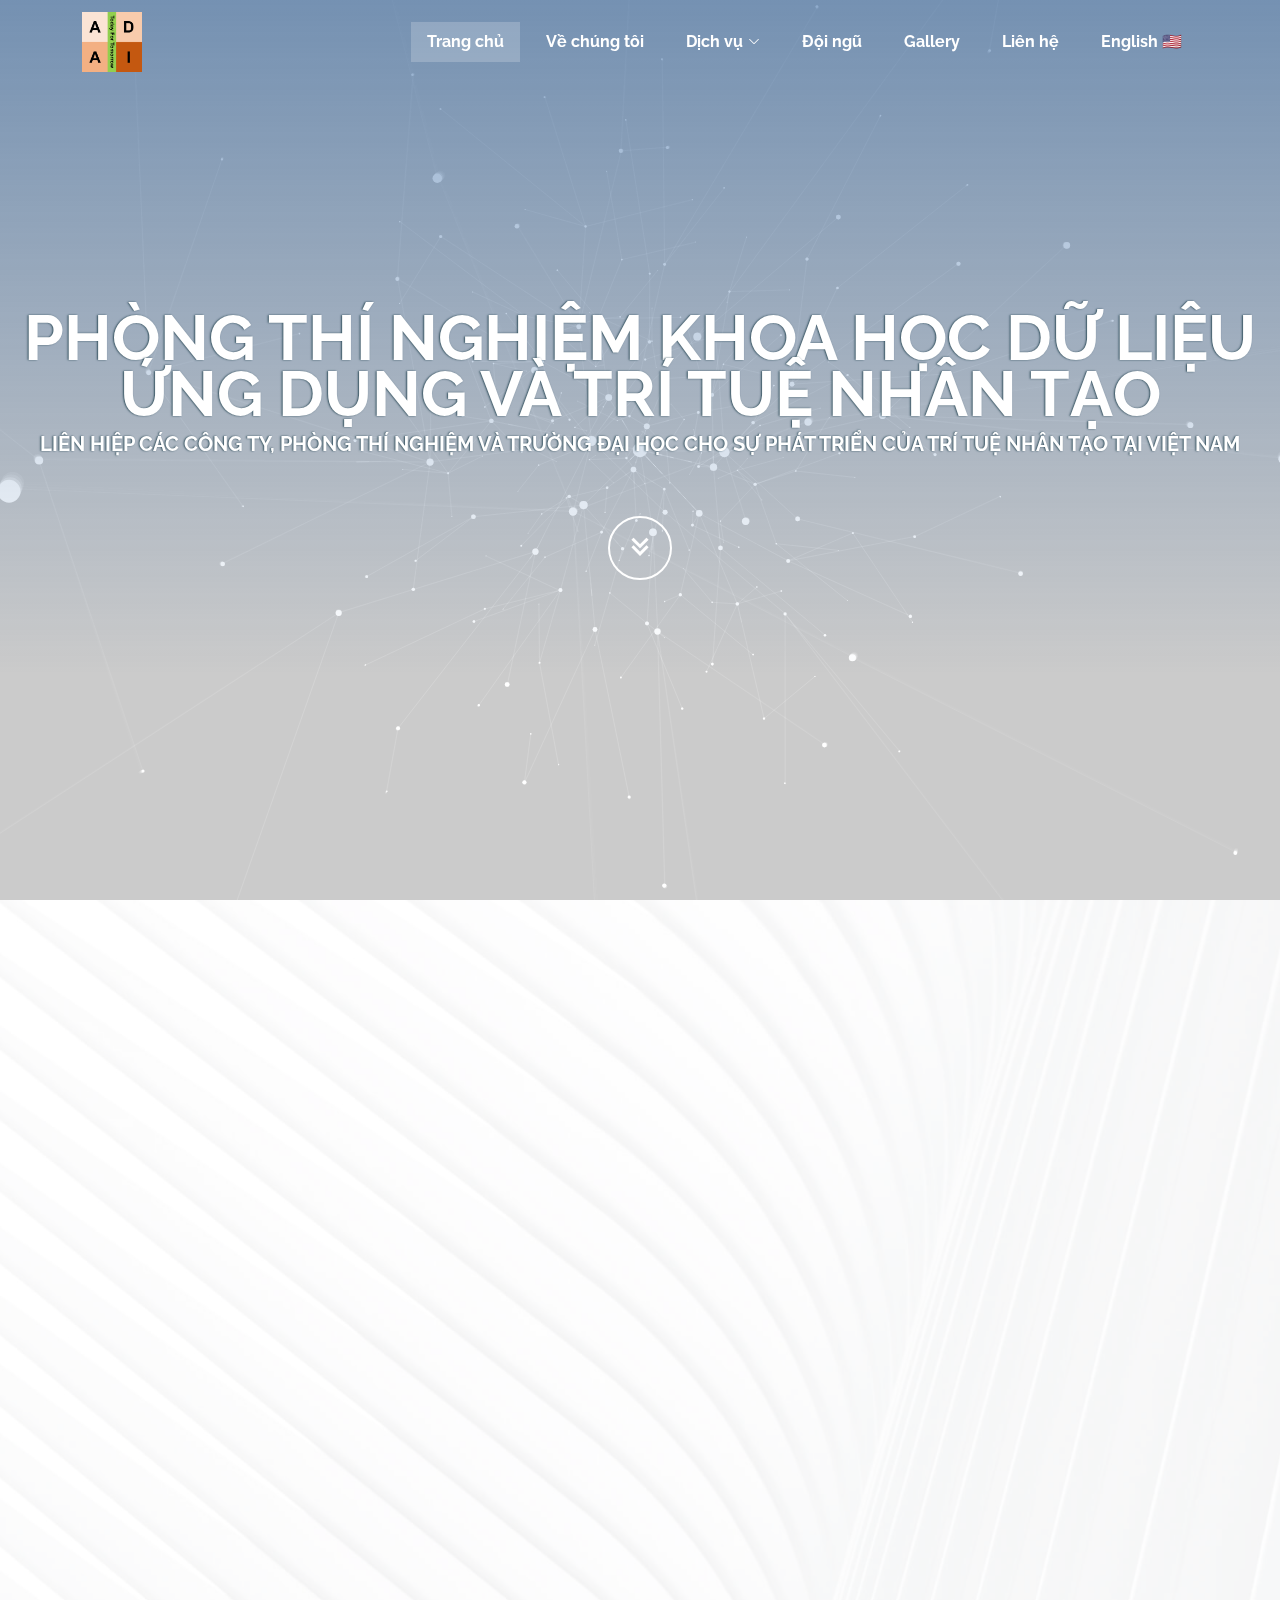
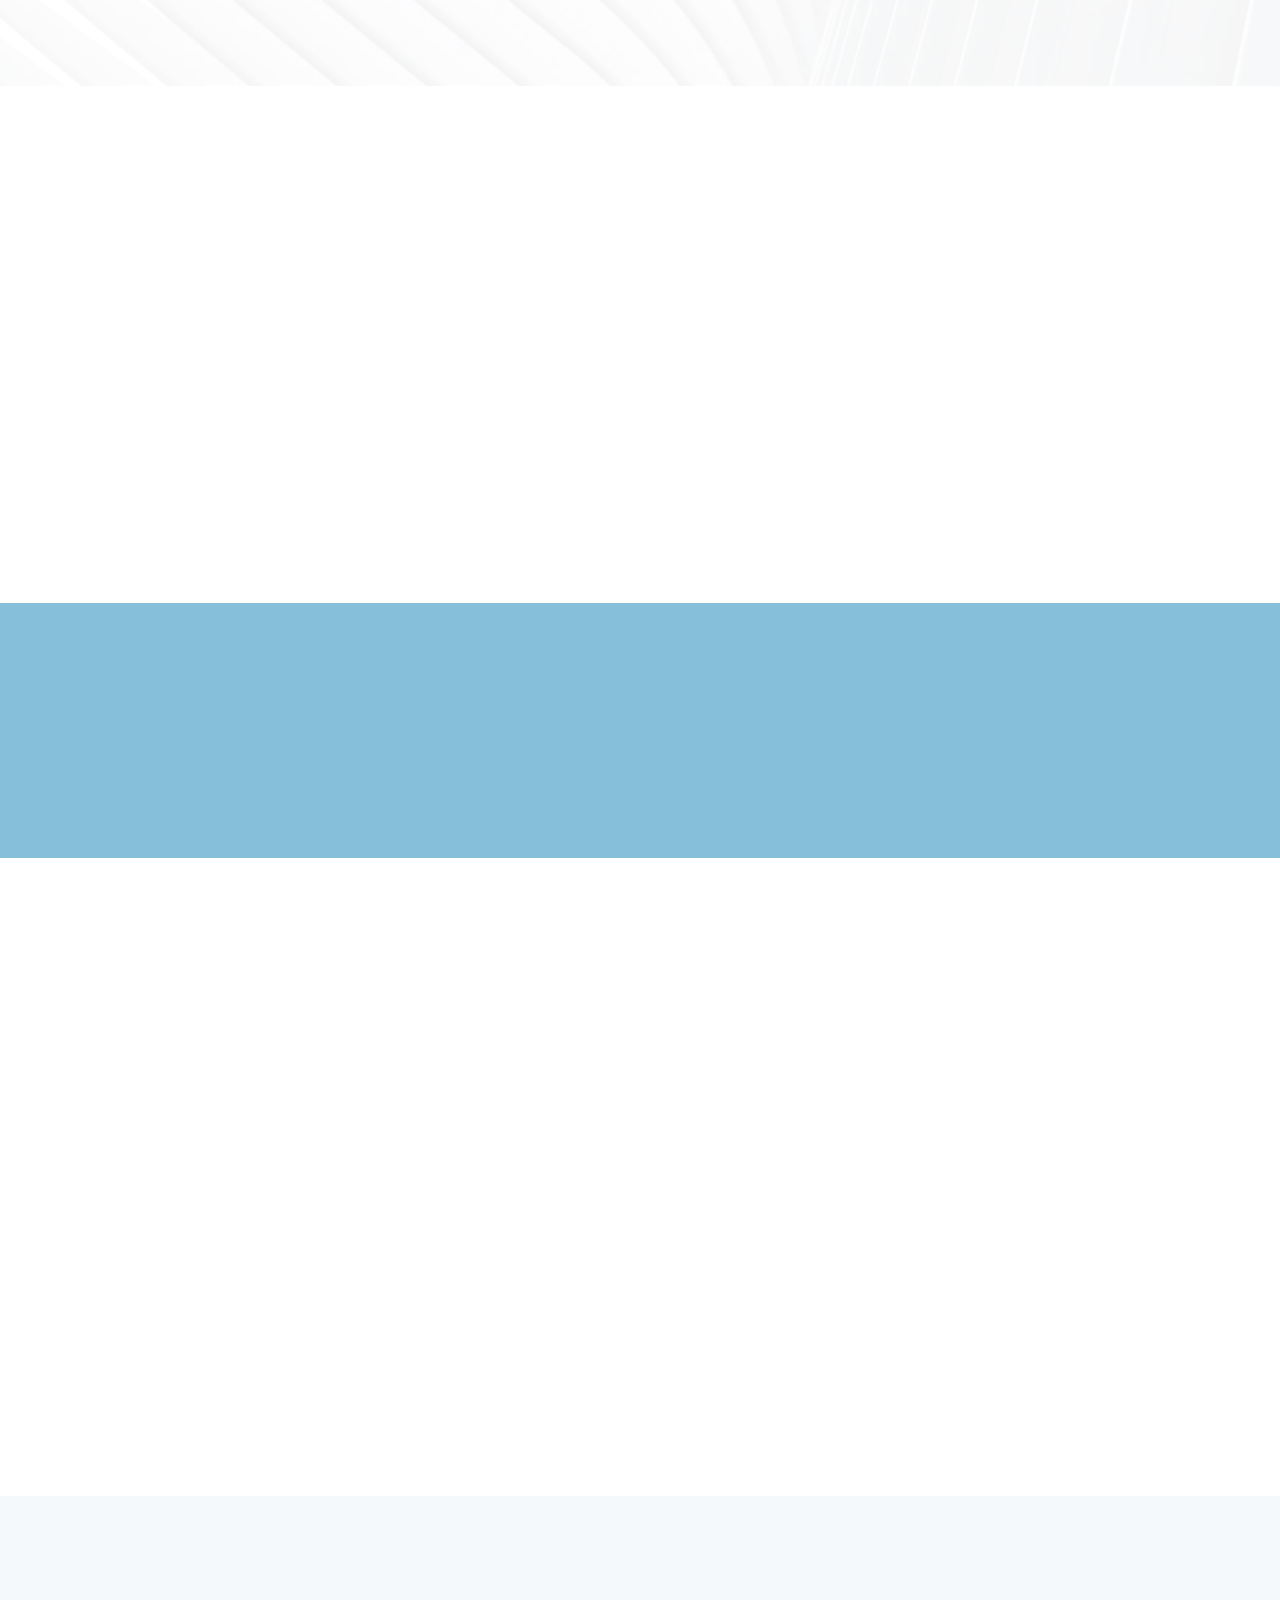
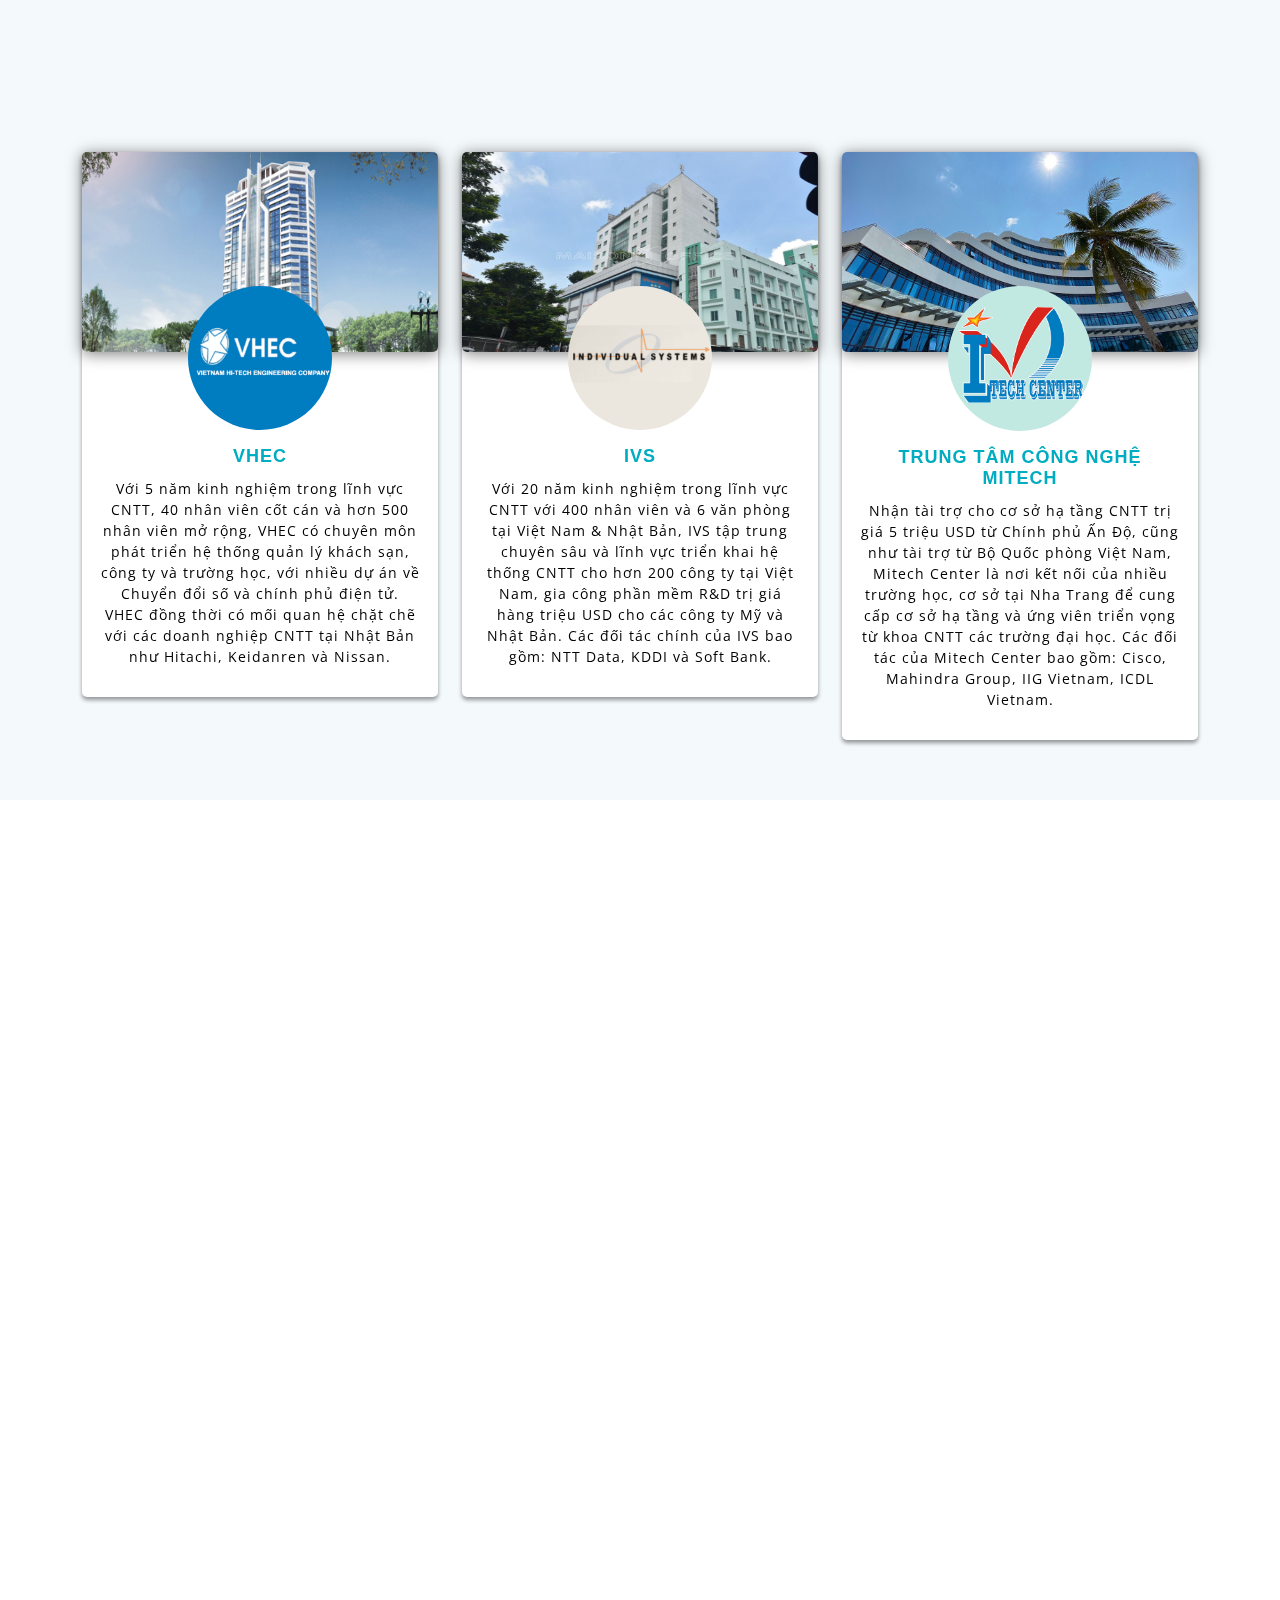
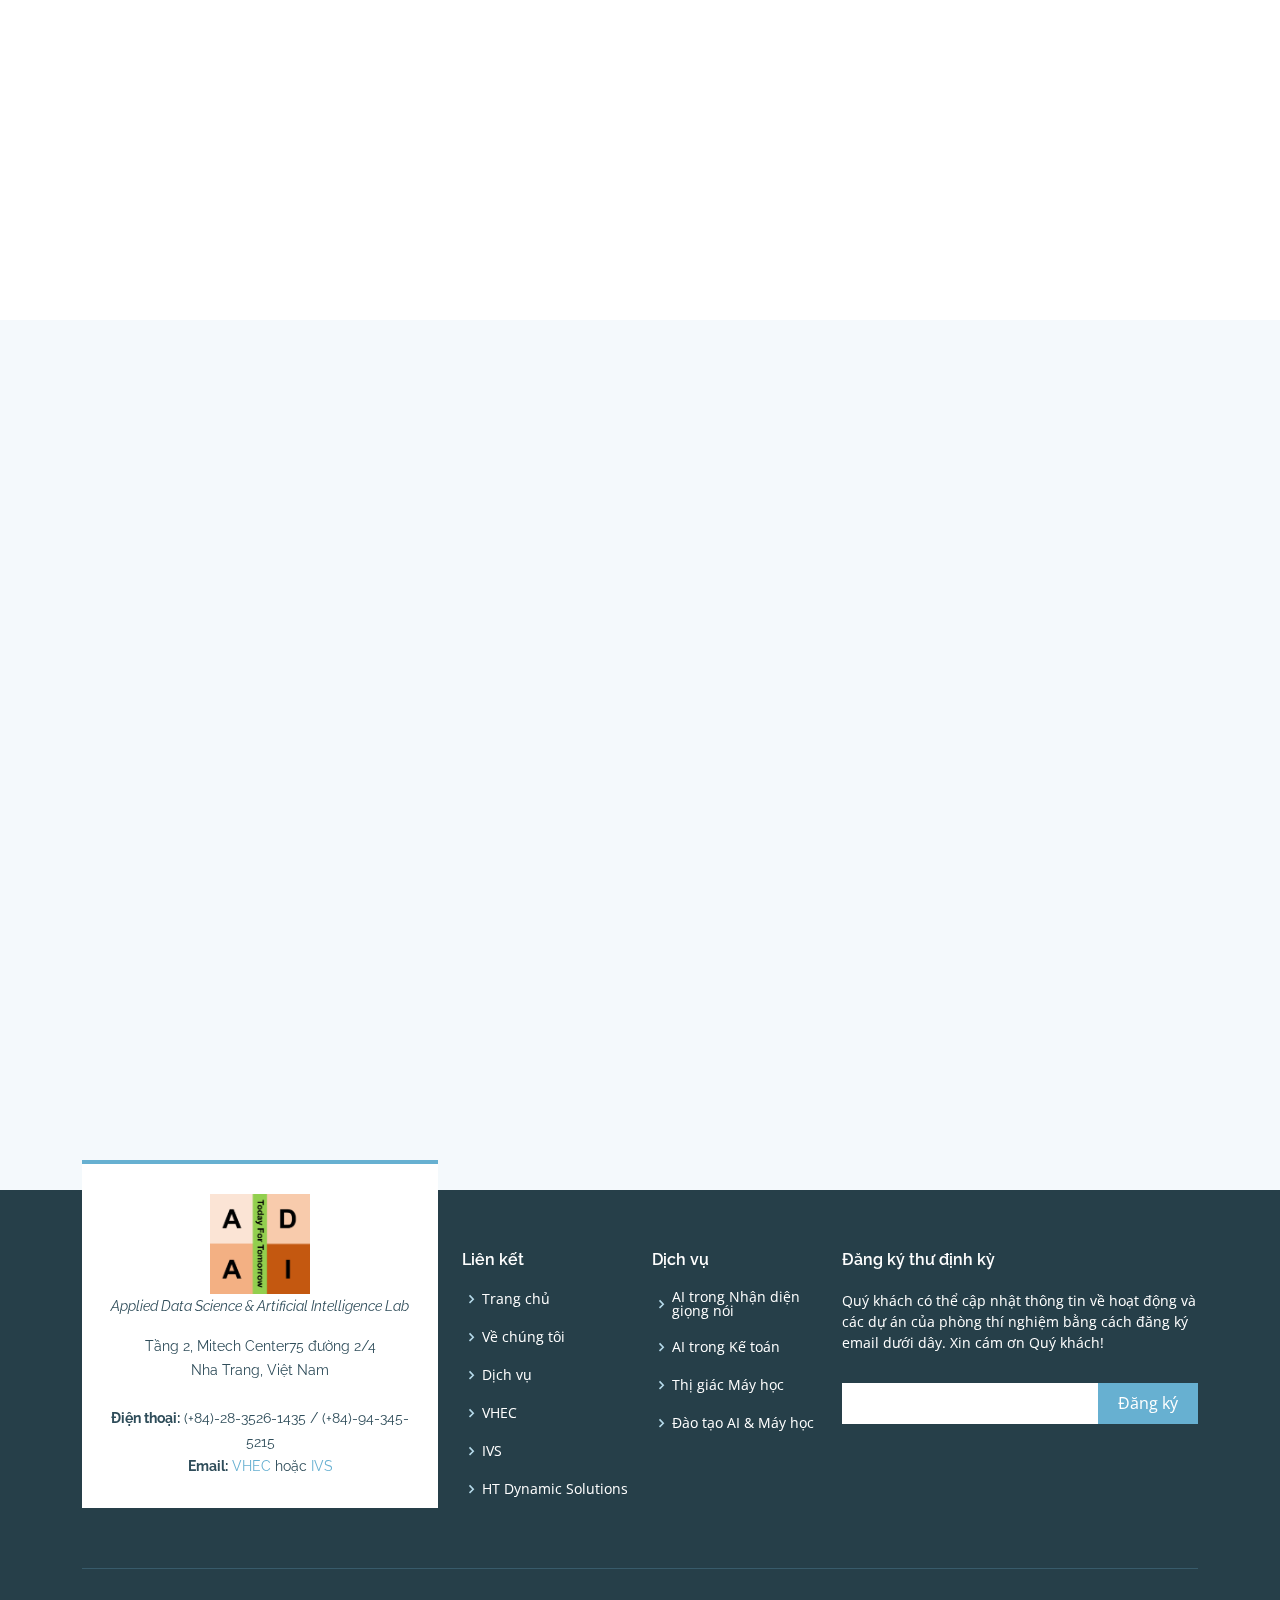
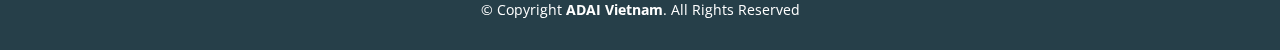
<file: vn/index.html>
<!DOCTYPE html>
<html lang="en">

<head>
  <meta charset="utf-8">
  <meta content="width=device-width, initial-scale=1.0" name="viewport">

  <title>ADAI Vietnam</title>
  <meta content="Phòng Thí Nghiệm Khoa học Dữ liệu Ứng dụng và Trí tuệ Nhân tạo" name="description">
  <meta content="Phòng Thí Nghiệm Khoa học Dữ liệu Ứng dụng và Trí tuệ Nhân tạo" name="keywords">

  <!-- Favicons -->
  <link href="../assets/img/ADAI.png" rel="icon">
  <link href="../assets/img/apple-touch-icon.png" rel="apple-touch-icon">

  <!-- Google Fonts -->
  <link href="https://fonts.googleapis.com/css?family=Open+Sans:300,300i,400,400i,600,600i,700,700i|Raleway:300,300i,400,400i,500,500i,600,600i,700,700i|Poppins:300,300i,400,400i,500,500i,600,600i,700,700i" rel="stylesheet">

  <!-- Vendor CSS Files -->
  <link href="../assets/vendor/aos/aos.css" rel="stylesheet">
  <link href="../assets/vendor/bootstrap/css/bootstrap.min.css" rel="stylesheet">
  <link href="../assets/vendor/bootstrap-icons/bootstrap-icons.css" rel="stylesheet">
  <link href="../assets/vendor/boxicons/css/boxicons.min.css" rel="stylesheet">
  <link href="../assets/vendor/glightbox/css/glightbox.min.css" rel="stylesheet">
  <link href="../assets/vendor/swiper/swiper-bundle.min.css" rel="stylesheet">

  <!-- Template Main CSS File -->
  <link href="../assets/css/style.css" rel="stylesheet">

</head>

<body>

  <!-- ======= Header ======= -->
  <header id="header" class="fixed-top header-transparent">
    <div class="container d-flex align-items-center justify-content-between">

      <div class="logo">
<!--         <h1 class="text-light"><a href="index.html"><span>ADAI.</span></a></h1>
 -->        <!-- Uncomment below if you prefer to use an image logo -->
         <a href="../vn/index.html"><img src="../assets/img/ADAI.png" alt="Artificial Intelligence and Data Science Vietnam" class="img-fluid"></a>
      </div>

      <nav id="navbar" class="navbar">
        <ul>
          <li><a class="nav-link scrollto active" href="../vn/index.html">Trang chủ</a></li>
          <li><a class="nav-link scrollto" href="#about">Về chúng tôi</a></li>
<!--           <li><a class="nav-link scrollto" href="#services">Services</a></li>
 -->
          <li class="dropdown"><a href="#services"><span>Dịch vụ</span> <i class="bi bi-chevron-down"></i></a>
            <ul>
              <li><a href="../vn/ai_speech.html">AI trong Nhận dạng giọng nói</a></li>
              <li><a href="../vn/ai_accounting.html">AI trong Kế toán 
</a></li>
              <li><a href="../vn/computer-vision.html">Thị giác Máy học</a></li>
              <li><a href="../vn/outsourcing.html">Đào tạo AI & Máy học 
</a></li>
            </ul>
          </li>

          <li><a class="nav-link scrollto" href="#team">Đội ngũ</a></li>
          <li><a class="nav-link scrollto" href="#portfolio">Gallery</a></li>
          <li><a class="nav-link scrollto" href="#contact">Liên hệ</a></li>
          <li><a href="../index.html">English 🇺🇸</a></li>
        </ul>
        <i class="bi bi-list mobile-nav-toggle"></i>
      </nav><!-- .navbar -->

    </div>
  </header><!-- End Header -->

  <!-- ======= Hero Section ======= -->
  <section id="hero">
      <canvas id=c></canvas>
    <div class="hero-container" data-aos="fade-up">
      <h1>Phòng thí nghiệm Khoa học Dữ liệu Ứng dụng và Trí tuệ Nhân tạo</h1>
      <h2>Liên hiệp các công ty, phòng thí nghiệm và trường đại học cho sự phát triển của Trí Tuệ Nhân Tạo tại Việt Nam</h2>
      <a href="#about" class="btn-get-started scrollto"><i class="bx bx-chevrons-down"></i></a>
    </div>
  </section><!-- End Hero -->

  <main id="main">

    <!-- ======= About Section ======= -->
    <section id="about" class="about">
      <div class="container">

        <div class="row no-gutters">
          <div class="content col-xl-5 d-flex align-items-stretch" data-aos="fade-up">
            <div class="content">
              <h3>Tạo dựng Thế giới Tương lai ở Hiện tại</h3>
              <p>
                Phòng thí nghiệm Nghiên cứu Ứng dụng Khoa học Dữ liệu và Trí tuệ Nhân tạo (ADAI) được thành lập vào năm 2020 bởi hai công ty - Individual Systems (IVS) và Vietnam Hi-Tech Engineering Company (VHEC), với sự hợp tác của các trường đại học và tổ chức tại Việt Nam và Nhật Bản. ADAI Lab tiên phong trong nghiên cứu ứng dụng và đào tạo về trí tuệ nhân tạo (AI) và khoa học dữ liệu nhằm nâng cao kỹ năng của lực lượng lao động Việt Nam và giúp các công ty đưa ra quyết định chính xác, dựa trên dữ liệu.
              </p>
              <p>
                Phòng thí nghiệm thúc đẩy sự xuất sắc trong nghiên cứu và đào tạo về AI nhằm thúc đẩy quá trình chuyển đổi số của Việt Nam trong bối cảnh bùng nổ Công nghiệp 4.0.
              </p>
              <a href="#services" class="about-btn">Dịch vụ<i class="bx bx-chevron-right"></i></a>
            </div>
          </div>
          <div class="col-xl-7 d-flex align-items-stretch">
            <div class="icon-boxes d-flex flex-column justify-content-center">
              <div class="row">
                <div class="col-md-6 icon-box" data-aos="fade-up" data-aos-delay="100">
                  <i class="bx bx-receipt"></i>
                  <h4>Nhiệm vụ</h4>
                  <p>ADAI Lab đóng vai trò nghiên cứu, đề xuất giải pháp quản trị thông minh cho doanh nghiệp và tổ chức, giúp các công ty đối tác cập nhật kịp thời sự phát triển của ngành và hỗ trợ các công ty tham gia mạnh mẽ vào cách mạng chuyển đổi số tại Việt Nam.</p>
                </div>
                <div class="col-md-6 icon-box" data-aos="fade-up" data-aos-delay="200">
                  <i class="bx bx-cube-alt"></i>
                  <h4>Tầm nhìn </h4>
                  <p>Đến năm 2025, ADAI Lab sẽ trở thành một phòng thí nghiệm ứng dụng khoa học dữ liệu và trí tuệ nhân tạo có chất lượng và hiệu quả, góp phần nâng cao năng lực và cung ứng nhân lực chất lượng cao cho ngành Công nghệ thông tin tại Việt Nam.</p>
                </div>
                <div class="col-md-6 icon-box" data-aos="fade-up" data-aos-delay="300">
                  <i class='bx bx-location-plus'></i>
                  <h4>Địa điểm</h4>
                  <p>ADAI Lab toạ lạc tại Trung tâm CNTT & Ngoại ngữ Mitech, trực thuộc Trường Đại học Thông tin Liên lạc. Trung tâm được thành lập qua một thoả thuận hợp tác giữa Việt Nam và Ấn Độ nhằm thúc đẩy nguồn lực CNTT và quốc phòng của cả hai nước.</p>
                </div>
                <div class="col-md-6 icon-box" data-aos="fade-up" data-aos-delay="400">
                  <i class='bx bx-building-house'></i>
                  <h4>Môi trường làm việc</h4>
                  <p>Là thành viên của chuỗi Công viên phần mềm Quang Trung nổi tiếng, với không gian làm việc hiện đại rộng gần 30 nghìn m2, mô hình văn phòng xanh và đường truyền internet tốc độ cao, Mitech Center hứa hẹn sẽ là cái nôi đổi mới công nghệ tại miền Trung, bồi dưỡng nguồn nhân lực CNTT chất lượng cao cho cả quân đội và tư nhân.</p>
                </div>
              </div>
            </div><!-- End .content-->
          </div>
        </div>

      </div>
    </section><!-- End About Section -->

    <!-- ======= Services Section ======= -->
    <section id="services" class="services">
      <div class="container">

        <div class="section-title" data-aos="fade-in" data-aos-delay="100">
          <h2>Dịch vụ</h2>
          <p>Đội ngũ giàu kinh nghiệm của chúng tôi nghiên cứu và phát triển các ứng dụng Trí tuệ Nhân tạo và Khoa học Dữ liệu trong cuộc sống.</p>
        </div>

        <div class="row">
          <div class="col-md-6 col-lg-3 d-flex align-items-stretch mb-5 mb-lg-0">
            <div class="icon-box" data-aos="fade-up">
              <div class="icon"><i class='bx bx-message-rounded-detail'></i></div>
              <h4 class="title"><a href="./ai_speech.html">AI trong Nhận dạng giọng nói</a></h4>
              <p class="description">Giải pháp nhận dạng giọng nói chuyên biệt cho ngôn ngữ tiếng Việt</p>
            </div>
          </div>

          <div class="col-md-6 col-lg-3 d-flex align-items-stretch mb-5 mb-lg-0">
            <div class="icon-box" data-aos="fade-up" data-aos-delay="100">
              <div class="icon"><i class="bx bx-file"></i></div>
              <h4 class="title"><a href="./ai_accounting.html">AI trong Kế toán</a></h4>
              <p class="description">Các giải pháp AI tân tiến số hoá và tự động hoá quy trình kế toán</p>
            </div>
          </div>

          <div class="col-md-6 col-lg-3 d-flex align-items-stretch mb-5 mb-lg-0">
            <div class="icon-box" data-aos="fade-up" data-aos-delay="200">
              <div class="icon"><i class='bx bx-camera'></i></div>
              <h4 class="title"><a href="./computer-vision.html">Thị giác Máy học</a></h4>
              <p class="description">Kết nối công nghệ máy học và phương tiện bay không người lái cho các ứng dụng quân sự và dân sự</p>
            </div>
          </div>

          <div class="col-md-6 col-lg-3 d-flex align-items-stretch mb-5 mb-lg-0">
            <div class="icon-box" data-aos="fade-up" data-aos-delay="300">
              <div class="icon"><i class="bx bx-world"></i></div>
              <h4 class="title"><a href="./outsourcing.html">Đào tạo AI và Máy học</a></h4>
              <p class="description">Các khoá học căn bản và chuyên sâu về AI và Khoa học Dữ liệu cho các tài năng trẻ về công nghệ</p>
            </div>
          </div>

        </div>

      </div>
    </section><!-- End Services Section -->

    <!-- ======= Cta Section ======= -->
    <section id="cta" class="cta">
      <div class="container" data-aos="zoom-in">

        <div class="text-center">
          <h3>"Tương lai thuộc về ai sẵn sàng chuẩn bị cho nó trong hiện tại"</h3>
          <p>Hãy cùng chúng tôi xây dựng các ứng dụng và công nghệ AI hỗ trợ cho cuộc sống và xã hội của chúng ta!</p>
          <a class="cta-btn" href="#contact">Hợp tác cùng chúng tôi</a>
        </div>

      </div>
    </section><!-- End Cta Section -->


    <!-- ======= Team Section ======= -->
    <section id="team" class="team">


      <div class="container">

        <div class="section-title" data-aos="fade-in" data-aos-delay="100">
          <h2>Đội ngũ</h2>
          <p>Các chuyên gia của chúng tôi đều là các giảng viên đại học được đào tạo trong môi trường quốc tế, và giàu kinh nghiệm trong nghiên cứu, phát triển các ứng dụng công nghệ AI</p>
        </div>

        <div class="row">


          <div class="col-lg-4 col-md-6">
            <div class="member" data-aos="fade-up">
              <div class="pic"><img src="../assets/img/team/team-1.jpg" class="img-fluid" alt=""></div>
              <div class="member-info">
                <h4>Tiến sĩ Tạ Quang Chiều</h4>
                <span>Giảng viên ADAI</span>
                <div class="social">
                  <p>
                    Thầy Chiểu là giảng viên tại Phòng thí nghiệm ADAI, chuyên về dữ liệu lớn và khoa học dữ liệu, tối ưu hóa, thuật toán metaheuristic và matheuristic.
                  </p>
                </div>
              </div>
            </div>
          </div>

          <div class="col-lg-4 col-md-6">
            <div class="member" data-aos="fade-up" data-aos-delay="150">
              <div class="pic"><img src="../assets/img/team/team-2.png" class="img-fluid" alt=""></div>
              <div class="member-info">
                <h4>Tiến sĩ Nguyễn Hồng Phúc</h4>
                <span>Đối tác Nghiên cứu ADAI</span>
                <div class="social">
                  <p>
                    Tiến sĩ Phúc là đối tác nghiên cứu của ADAI Lab. Các lĩnh vực cô tập trung bao gồm AI, tối ưu hóa và thị giác máy tính.
                  </p>
                </div>
              </div>
            </div>
          </div>

          <div class="col-lg-4 col-md-6">
            <div class="member" data-aos="fade-up" data-aos-delay="300">
              <div class="pic"><img src="../assets/img/team/team-3.png" class="img-fluid" alt=""></div>
              <div class="member-info">
                <h4>Tiến sĩ Đinh Quang Vinh</h4>
                <span>Đối tác Nghiên cứu ADAI</span>
                <div class="social">
                  <p>Tiến sĩ Vinh là đối tác nghiên cứu của ADAI Lab, với các đề tài nghiên cứu chính bao gồm học sâu (deep learning) và thị giác máy tính.</p>
                </div>
              </div>
            </div>
          </div>

        </div>

      </div>


    </section><!-- End Team Section -->

    <section id="partners" class="partners section-bg">

          <div id="cards_landscape_wrap-2">

        <div class="container">

        <div class="section-title" data-aos="fade-in" data-aos-delay="100">
          <h2>Đối tác</h2>
          <p>Phòng thí nghiệm được thiết lập bởi các đối tác là các công ty, phòng thí nghiệm và trường đại học với nhiều năm kinh nghiệm trong việc phát triển hệ thống Công nghệ Thông tin cũng như đào tạo nhân lực IT.</p>
        </div>

            <div class="row">
                <div class="col-xs-12 col-sm-6 col-lg-4 col-md-6">
                    <a href="https://vhec.vn/" target="_blank">
                        <div class="card-flyer">
                            <div class="text-box">
                                <div class="image-box">
                                    <img src="../assets/img/partners/vhec.jpeg" alt="VHEC Vietnam" />
                                </div>
                                <div class="text-container">
                                    <img class="avatar rounded-circle" src="../assets/img/partners/logo-VHEC.png">
                                    <h6>VHEC</h6>
                                    <p>Với 5 năm kinh nghiệm trong lĩnh vực CNTT, 40 nhân viên cốt cán và hơn 500 nhân viên mở rộng, VHEC có chuyên môn phát triển hệ thống quản lý khách sạn, công ty và trường học, với nhiều dự án về Chuyển đổi số và chính phủ điện tử. VHEC đồng thời có mối quan hệ chặt chẽ với các doanh nghiệp CNTT tại Nhật Bản như Hitachi, Keidanren và Nissan.</p>
                                </div>
                            </div>
                        </div>
                    </a>
                </div>
                <div class="col-xs-12 col-sm-6 col-lg-4 col-md-6">
                    <a href="http://indivisys.vn/" target="_blank">
                        <div class="card-flyer">
                            <div class="text-box">
                                <div class="image-box">
                                    <img src="../assets/img/partners/ivs.jpeg" alt="IVS Vietnam" />
                                </div>
                                <div class="text-container">
                                    <img class="avatar rounded-circle" src="../assets/img/partners/logo-IVS.png" alt="" />
                                    
                                    <h6>IVS</h6>
                                    <p> Với 20 năm kinh nghiệm trong lĩnh vực CNTT với 400 nhân viên và 6 văn phòng tại Việt Nam & Nhật Bản, IVS tập trung chuyên sâu và lĩnh vực triển khai hệ thống CNTT cho hơn 200 công ty tại Việt Nam, gia công phần mềm R&D trị giá hàng triệu USD cho các công ty Mỹ và Nhật Bản. Các đối tác chính của IVS bao gồm: NTT Data, KDDI và Soft Bank.</p>
                                </div>
                            </div>
                        </div>
                    </a>
                </div>
                <div class="col-xs-12 col-sm-6 col-lg-4 col-md-6">
                    <a href="https://mitechcenter.vn/" target="_blank">
                        <div class="card-flyer">
                            <div class="text-box">
                                <div class="image-box">
                                    <img src="../assets/img/partners/mitech.jpeg" alt="" />
                                </div>
                                <div class="text-container">
                                    <img class="avatar rounded-circle" src="../assets/img/partners/logo-mitech.png" alt="" />
                                    <h6>Trung tâm Công nghệ Mitech</h6>
                                   <p>Nhận tài trợ cho cơ sở hạ tầng CNTT trị giá 5 triệu USD từ Chính phủ Ấn Độ, cũng như tài trợ từ Bộ Quốc phòng Việt Nam, Mitech Center là nơi kết nối của nhiều trường học, cơ sở tại Nha Trang để cung cấp cơ sở hạ tầng và ứng viên triển vọng từ khoa CNTT các trường đại học. Các đối tác của Mitech Center bao gồm: Cisco, Mahindra Group, IIG Vietnam, ICDL Vietnam.</p>
                                </div>
                            </div>
                        </div>
                    </a>
                </div>
            </div>
        </div>
    </div>

    </section>
    <!-- ======= Portfolio Section ======= -->
    <section id="portfolio" class="portfolio">
      <div class="container">

        <div class="section-title" data-aos="fade-in" data-aos-delay="100">
          <h2>Kho hình ảnh</h2>
          <p>Kho hình ảnh các hoạt động, sự kiện, workshop, buổi giới thiệu sản phẩm của phòng thí nghiệm.</p>
        </div>

        <div class="row" data-aos="fade-in">
          <div class="col-lg-12 d-flex justify-content-center">
            <ul id="portfolio-flters">
              <li data-filter="*" class="filter-active">Tất cả</li>
              <li data-filter=".filter-app">2021</li>
<!--               <li data-filter=".filter-card">Card</li>
              <li data-filter=".filter-web">Web</li>
 -->            </ul>
          </div>
        </div>

        <div class="row portfolio-container" data-aos="fade-up">

          <div class="col-lg-4 col-md-6 portfolio-item filter-app">
            <div class="portfolio-wrap">
              <img src="../assets/img/portfolio/event-1.jpeg" class="img-fluid" alt="">
<!--               <div class="portfolio-links">
                <a href="assets/img/portfolio/portfolio-1.jpg" data-gallery="portfolioGallery" class="portfolio-lightbox" title="App 1"><i class="bx bx-plus"></i></a>
                <a href="portfolio-details.html" title="More Details"><i class="bx bx-link"></i></a>
              </div>
 -->            </div>
          </div>

          <div class="col-lg-4 col-md-6 portfolio-item filter-app">
            <div class="portfolio-wrap">
              <img src="../assets/img/portfolio/event-2.jpeg" class="img-fluid" alt="">
            </div>
          </div>

          <div class="col-lg-4 col-md-6 portfolio-item filter-app">
            <div class="portfolio-wrap">
              <img src="../assets/img/portfolio/event-3.jpeg" class="img-fluid" alt="">
            </div>
          </div>

          <div class="col-lg-4 col-md-6 portfolio-item filter-app">
            <div class="portfolio-wrap">
              <img src="../assets/img/portfolio/event-4.jpeg" class="img-fluid" alt="">
            </div>
          </div>

          <div class="col-lg-4 col-md-6 portfolio-item filter-app">
            <div class="portfolio-wrap">
              <img src="../assets/img/portfolio/event-5.jpeg" class="img-fluid" alt="">
            </div>
          </div>

          <div class="col-lg-4 col-md-6 portfolio-item filter-app">
            <div class="portfolio-wrap">
              <img src="../assets/img/portfolio/event-6.jpeg" class="img-fluid" alt="">
            </div>
          </div>

          <div class="col-lg-4 col-md-6 portfolio-item filter-app">
            <div class="portfolio-wrap">
              <img src="../assets/img/portfolio/event-7.jpeg" class="img-fluid" alt="">
            </div>
          </div>

          <div class="col-lg-4 col-md-6 portfolio-item filter-app">
            <div class="portfolio-wrap">
              <img src="../assets/img/portfolio/event-8.jpeg" class="img-fluid" alt="">
            </div>
          </div>

          </div>

        </div>

      </div>
    </section>

    <!-- End Portfolio Section -->

    <!-- ======= Contact Section ======= -->
    <section id="contact" class="contact section-bg">
      <div class="container" data-aos="fade-up">

        <div class="section-title">
          <h2>Liên hệ</h2>
          <p>Nếu bạn có bất cứ câu hỏi gì hoặc có ý định hợp tác với chúng tôi, xin liên hệ qua form dưới đây hoặc địa chỉ email. Chúng tôi luôn chào đón các ý tưởng và các cơ hội hợp tác mới. Xin cám ơn!</p>
        </div>

        <div class="row">
          <div class="col-lg-6">
            <div class="info-box mb-4">
              <i class="bx bx-map"></i>
              <h3>Địa chỉ</h3>
              <p>Tầng 2, Mitech Center, 75 đường 2/4, Thành phố Nha Trang, Việt Nam</p>
            </div>
          </div>

          <div class="col-lg-3 col-md-6">
            <div class="info-box  mb-4">
              <i class="bx bx-envelope"></i>
              <h3>Email</h3>
              <p> <a href="mailto:vn_sales@indivisys.vn">VHEC</a> hoặc <a href="mailto:vn_sales@indivisys.vn">IVS</a></p>
            </div>
          </div>

          <div class="col-lg-3 col-md-6">
            <div class="info-box  mb-4">
              <i class="bx bx-phone-call"></i>
              <h3>Điện thoại</h3>
              <p>(+84)-28-3526-1435 / (+84)-94-345-5215</p>
            </div>
          </div>

        </div>

        <div class="row">

          <div class="col-lg-6 ">
<!--             <iframe class="mb-4 mb-lg-0" src="https://www.google.com/maps/embed?pb=!1m14!1m8!1m3!1d12097.433213460943!2d-74.0062269!3d40.7101282!3m2!1i1024!2i768!4f13.1!3m3!1m2!1s0x0%3A0xb89d1fe6bc499443!2sDowntown+Conference+Center!5e0!3m2!1smk!2sbg!4v1539943755621" frameborder="0" style="border:0; width: 100%; height: 384px;" allowfullscreen></iframe> -->
              <iframe src="https://www.google.com/maps/embed?pb=!1m14!1m8!1m3!1d15593.501490376055!2d109.1885058!3d12.2904888!3m2!1i1024!2i768!4f13.1!3m3!1m2!1s0x0%3A0x400662b186d79155!2sMitech%20Center!5e0!3m2!1sen!2sde!4v1608238978908!5m2!1sen!2sde" frameborder="0" loading="lazy" style="border:0; width: 100%; height: 384px;" allowfullscreen></iframe>
          </div>

          <div class="col-lg-6">
            <form action="forms/contact.php" method="post" role="form" class="php-email-form">
              <div class="row">
                <div class="col-md-6 form-group">
                  <input type="text" name="name" class="form-control" id="name" placeholder="Tên" required>
                </div>
                <div class="col-md-6 form-group mt-3 mt-md-0">
                  <input type="email" class="form-control" name="email" id="email" placeholder="Địa chỉ Email" required>
                </div>
              </div>
              <div class="form-group mt-3">
                <input type="text" class="form-control" name="subject" id="subject" placeholder="Tiêu đề" required>
              </div>
              <div class="form-group mt-3">
                <textarea class="form-control" name="message" rows="5" placeholder="Lời nhắn" required></textarea>
              </div>
              <div class="my-3">
                <div class="loading">Loading</div>
                <div class="error-message"></div>
                <div class="sent-message">Your message has been sent. Thank you!</div>
              </div>
              <div class="text-center"><button type="submit">Gửi lời nhắn</button></div>
            </form>
          </div>

        </div>

      </div>
    </section><!-- End Contact Section -->

  </main><!-- End #main -->

  <!-- ======= Footer ======= -->
  <footer id="footer">
    <div class="footer-top">
      <div class="container">
        <div class="row">

          <div class="col-lg-4 col-md-6">
            <div class="footer-info">
              <img src="../assets/img/ADAI.png" alt="Artificial Intelligence and Data Science Vietnam" class="img-fluid"><br>
              <p class="pb-3"><em>Applied Data Science & Artificial Intelligence Lab</em></p>
              <p>
                Tầng 2, Mitech Center75 đường 2/4<br>
                Nha Trang, Việt Nam<br><br>
                <strong>Điện thoại:</strong> (+84)-28-3526-1435 / (+84)-94-345-5215<br>
                <strong>Email:</strong> <a href="mailto:vn_sales@indivisys.vn">VHEC</a> hoặc <a href="mailto:vn_sales@indivisys.vn">IVS</a><br>
              </p>
            </div>
          </div>

          <div class="col-lg-2 col-md-6 footer-links">
            <h4>Liên kết</h4>
            <ul>
              <li><i class="bx bx-chevron-right"></i> <a href="../vn/index.html">Trang chủ</a></li>
              <li><i class="bx bx-chevron-right"></i> <a href="../vn/index.html#about">Về chúng tôi</a></li>
              <li><i class="bx bx-chevron-right"></i> <a href="../vn/index.html#services">Dịch vụ</a></li>
              <li><i class="bx bx-chevron-right"></i> <a href="https://vhec.vn/" target="_blank">VHEC</a></li>
              <li><i class="bx bx-chevron-right"></i> <a href="https://indivisys.jp/en/" target="_blank">IVS</a></li>
              <li><i class="bx bx-chevron-right"></i> <a href="http://htsolutions.vn/" target="_blank">HT Dynamic Solutions</a></li>
            </ul>
          </div>

          <div class="col-lg-2 col-md-6 footer-links">
            <h4>Dịch vụ</h4>
            <ul>
              <li><i class="bx bx-chevron-right"></i> <a href="../vn/ai_speech.html">AI trong Nhận diện giọng nói</a></li>
              <li><i class="bx bx-chevron-right"></i> <a href="../vn/ai_accounting.html">AI trong Kế toán</a></li>
              <li><i class="bx bx-chevron-right"></i> <a href="../vn/computer-vision.html">Thị giác Máy học</a></li>
              <li><i class="bx bx-chevron-right"></i> <a href="../vn/outsourcing.html">Đào tạo AI & Máy học</a></li>
            </ul>
          </div>

          <div class="col-lg-4 col-md-6 footer-newsletter">
            <h4>Đăng ký thư định kỳ</h4>
            <p>Quý khách có thể cập nhật thông tin về hoạt động và các dự án của phòng thí nghiệm bằng cách đăng ký email dưới dây. Xin cám ơn Quý khách!</p>
            <form action="" method="post">
              <input type="email" name="email"><input type="submit" value="Đăng ký">
            </form>

          </div>

        </div>
      </div>
    </div>

    <div class="container">
      <div class="copyright">
        &copy; Copyright <strong><span>ADAI Vietnam</span></strong>. All Rights Reserved
      </div>
    </div>
  </footer><!-- End Footer -->

  <a href="#" class="back-to-top d-flex align-items-center justify-content-center"><i class="bi bi-arrow-up-short"></i></a>

  <!-- Vendor JS Files -->
  <script src="../assets/vendor/aos/aos.js"></script>
  <script src="../assets/vendor/bootstrap/js/bootstrap.bundle.min.js"></script>
  <script src="../assets/vendor/glightbox/js/glightbox.min.js"></script>
  <script src="../assets/vendor/isotope-layout/isotope.pkgd.min.js"></script>
  <script src="../assets/vendor/php-email-form/validate.js"></script>
  <script src="../assets/vendor/purecounter/purecounter.js"></script>
  <script src="../assets/vendor/swiper/swiper-bundle.min.js"></script>

  <!-- Template Main JS File -->
  <script src="../assets/js/main.js"></script>

</body>

</html>
</file>
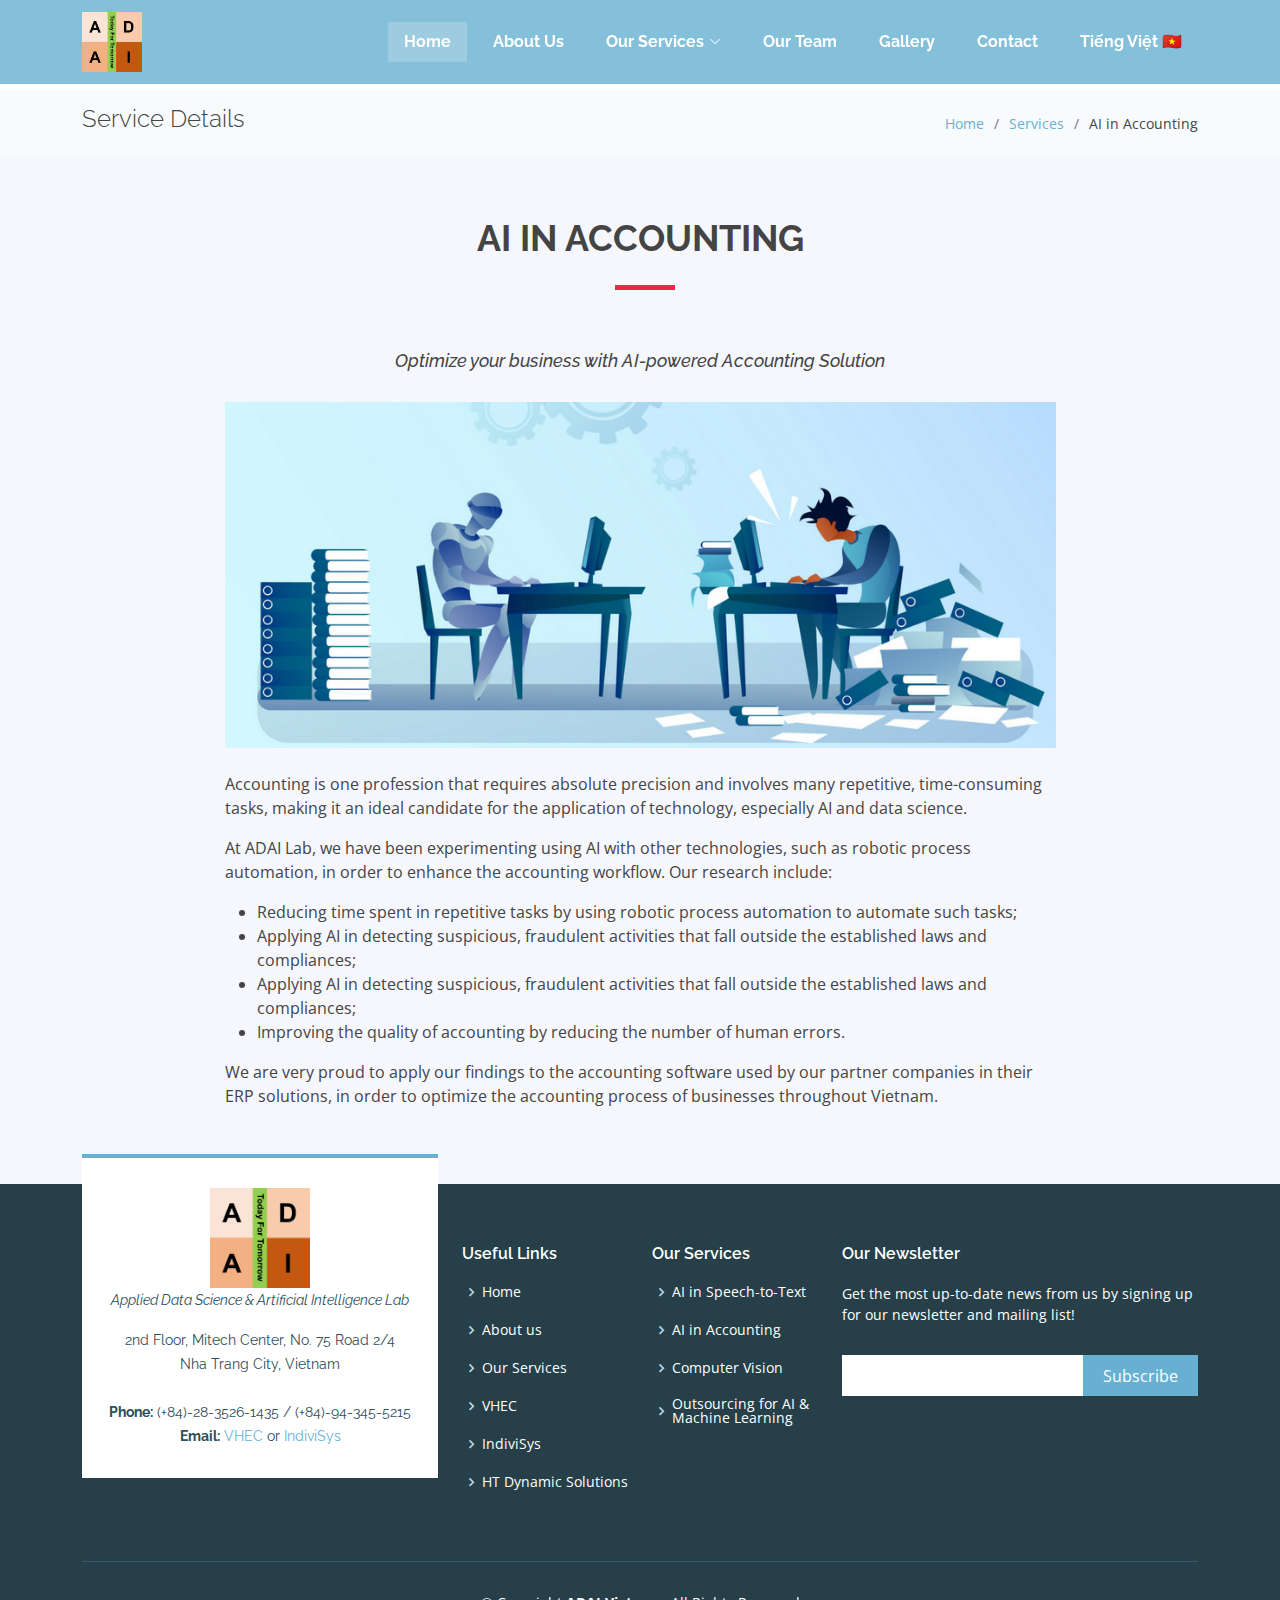
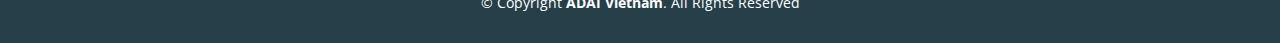
<file: ai_accounting.html>
<!DOCTYPE html>
<html lang="en">

<head>
  <meta charset="utf-8">
  <meta content="width=device-width, initial-scale=1.0" name="viewport">

  <title>ADAI Vietnam</title>
  <meta content="" name="description">
  <meta content="" name="keywords">

  <!-- Favicons -->
  <link href="assets/img/ADAI.png" rel="icon">
  <link href="assets/img/apple-touch-icon.png" rel="apple-touch-icon">

  <!-- Google Fonts -->
  <link href="https://fonts.googleapis.com/css?family=Open+Sans:300,300i,400,400i,600,600i,700,700i|Raleway:300,300i,400,400i,500,500i,600,600i,700,700i|Poppins:300,300i,400,400i,500,500i,600,600i,700,700i" rel="stylesheet">

  <!-- Vendor CSS Files -->
  <link href="assets/vendor/aos/aos.css" rel="stylesheet">
  <link href="assets/vendor/bootstrap/css/bootstrap.min.css" rel="stylesheet">
  <link href="assets/vendor/bootstrap-icons/bootstrap-icons.css" rel="stylesheet">
  <link href="assets/vendor/boxicons/css/boxicons.min.css" rel="stylesheet">
  <link href="assets/vendor/glightbox/css/glightbox.min.css" rel="stylesheet">
  <link href="assets/vendor/swiper/swiper-bundle.min.css" rel="stylesheet">

  <!-- Template Main CSS File -->
  <link href="assets/css/style.css" rel="stylesheet">

</head>

<body>

  <!-- ======= Header ======= -->
  <header id="header" class="fixed-top">
    <div class="container d-flex align-items-center justify-content-between">

      <div class="logo">
<!--         <h1 class="text-light"><a href="index.html"><span>ADAI.</span></a></h1>
 -->        <!-- Uncomment below if you prefer to use an image logo -->
         <a href="index.html"><img src="assets/img/ADAI.png" alt="Artificial Intelligence and Data Science Vietnam" class="img-fluid"></a>
      </div>

      <nav id="navbar" class="navbar">
        <ul>
          <li><a class="nav-link scrollto active" href="./index.html">Home</a></li>
          <li><a class="nav-link scrollto" href="index.html#about">About Us</a></li>
<!--           <li><a class="nav-link scrollto" href="#services">Services</a></li>
 -->
          <li class="dropdown"><a href="index.html#services"><span>Our Services</span> <i class="bi bi-chevron-down"></i></a>
            <ul>
              <li><a href="./ai_speech.html">AI in Speech-to-Text</a></li>
              <li><a href="./ai_accounting.html">AI in Accounting</a></li>
              <li><a href="./computer-vision.html">Computer Vision</a></li>
              <li><a href="./outsourcing.html">Outsourcing of AI & Machine Learning</a></li>
            </ul>
          </li>

          <li><a class="nav-link scrollto" href="index.html#team">Our Team</a></li>
          <li><a class="nav-link scrollto" href="index.html#portfolio">Gallery</a></li>
          <li><a class="nav-link scrollto" href="index.html#contact">Contact</a></li>
          <li><a href="vn/ai_accounting.html">Tiếng Việt 🇻🇳</a></li>
        </ul>
        <i class="bi bi-list mobile-nav-toggle"></i>
      </nav><!-- .navbar -->

    </div>
  </header><!-- End Header -->

  <main id="main">

    <!-- ======= Breadcrumbs Section ======= -->
    <section class="breadcrumbs">
      <div class="container">

        <div class="d-flex justify-content-between align-items-center">
          <h2>Service Details</h2>
          <ol>
            <li><a href="index.html">Home</a></li>
            <li><a href="index.html#services">Services</a></li>
            <li>AI in Accounting</li>
          </ol>
        </div>

      </div>
    </section><!-- Breadcrumbs Section -->


    <section id="schedule" class="section-with-bg">
      <div class="container wow fadeInUp">
        <div class="section-header">
          <h2>AI in Accounting</h2>
        </div>

        <h3 class="sub-heading">Optimize your business with AI-powered Accounting Solution</h3>

        <div class="row justify-content-center">
          <div class="col-lg-9 fade show active">

            <img class="image-container" src="assets/img/services/ai-accounting.png">

            <br>
            <br>

            <p>Accounting is one profession that requires absolute precision and involves many repetitive, time-consuming tasks, making it an ideal candidate for the application of technology, especially AI and data science.</p>

            <p>
              At ADAI Lab, we have been experimenting using AI with other technologies, such as robotic process automation, in order to enhance the accounting workflow. Our research include:
              <ul>
                <li>Reducing time spent in repetitive tasks by using robotic process automation to automate such tasks;</li>
                <li>Applying AI in detecting suspicious, fraudulent activities that fall outside the established laws and compliances;</li>
                <li>Applying AI in detecting suspicious, fraudulent activities that fall outside the established laws and compliances;</li>
                <li>Improving the quality of accounting by reducing the number of human errors.</li>
              </ul>
            </p>

            <p>We are very proud to apply our findings to the accounting software used by our partner companies in their ERP solutions, in order to optimize the accounting process of businesses throughout Vietnam.</p>


</div>
</div>
</div>

</section><!-- End Portfolio Details Section -->

  </main><!-- End #main -->

  <!-- ======= Footer ======= -->
  <footer id="footer">
    <div class="footer-top">
      <div class="container">
        <div class="row">

          <div class="col-lg-4 col-md-6">
            <div class="footer-info">
              <img src="assets/img/ADAI.png" alt="Artificial Intelligence and Data Science Vietnam" class="img-fluid"><br>
              <p class="pb-3"><em>Applied Data Science & Artificial Intelligence Lab</em></p>
              <p>
                2nd Floor, Mitech Center, No. 75 Road 2/4 <br>
                Nha Trang City, Vietnam<br><br>
                <strong>Phone:</strong> (+84)-28-3526-1435 / (+84)-94-345-5215<br>
                <strong>Email:</strong> <a href="mailto:vn_sales@indivisys.vn">VHEC</a> or <a href="mailto:vn_sales@indivisys.vn">IndiviSys</a><br>
              </p>
            </div>
          </div>

          <div class="col-lg-2 col-md-6 footer-links">
            <h4>Useful Links</h4>
            <ul>
              <li><i class="bx bx-chevron-right"></i> <a href="./index.html">Home</a></li>
              <li><i class="bx bx-chevron-right"></i> <a href="./index.html#about">About us</a></li>
              <li><i class="bx bx-chevron-right"></i> <a href="./index.html#services">Our Services</a></li>
              <li><i class="bx bx-chevron-right"></i> <a href="https://vhec.vn/" target="_blank">VHEC</a></li>
              <li><i class="bx bx-chevron-right"></i> <a href="https://indivisys.jp/en/" target="_blank">IndiviSys</a></li>
              <li><i class="bx bx-chevron-right"></i> <a href="http://htsolutions.vn/" target="_blank">HT Dynamic Solutions</a></li>
            </ul>
          </div>

          <div class="col-lg-2 col-md-6 footer-links">
            <h4>Our Services</h4>
            <ul>
              <li><i class="bx bx-chevron-right"></i> <a href="./ai_speech.html">AI in Speech-to-Text</a></li>
              <li><i class="bx bx-chevron-right"></i> <a href="./ai_accounting.html">AI in Accounting</a></li>
              <li><i class="bx bx-chevron-right"></i> <a href="./computer-vision.html">Computer Vision</a></li>
              <li><i class="bx bx-chevron-right"></i> <a href="./outsourcing.html">Outsourcing for AI & Machine Learning</a></li>
            </ul>
          </div>

          <div class="col-lg-4 col-md-6 footer-newsletter">
            <h4>Our Newsletter</h4>
            <p>Get the most up-to-date news from us by signing up for our newsletter and mailing list!</p>
            <form action="" method="post">
              <input type="email" name="email"><input type="submit" value="Subscribe">
            </form>

          </div>

        </div>
      </div>
    </div>

    <div class="container">
      <div class="copyright">
        &copy; Copyright <strong><span>ADAI Vietnam</span></strong>. All Rights Reserved
      </div>
    </div>
  </footer><!-- End Footer -->

  <a href="#" class="back-to-top d-flex align-items-center justify-content-center"><i class="bi bi-arrow-up-short"></i></a>

  <!-- Vendor JS Files -->
  <script src="assets/vendor/aos/aos.js"></script>
  <script src="assets/vendor/bootstrap/js/bootstrap.bundle.min.js"></script>
  <script src="assets/vendor/glightbox/js/glightbox.min.js"></script>
  <script src="assets/vendor/isotope-layout/isotope.pkgd.min.js"></script>
  <script src="assets/vendor/php-email-form/validate.js"></script>
  <script src="assets/vendor/purecounter/purecounter.js"></script>
  <script src="assets/vendor/swiper/swiper-bundle.min.js"></script>

  <!-- Template Main JS File -->
  <script src="assets/js/main.js"></script>

</body>

</html>
</file>
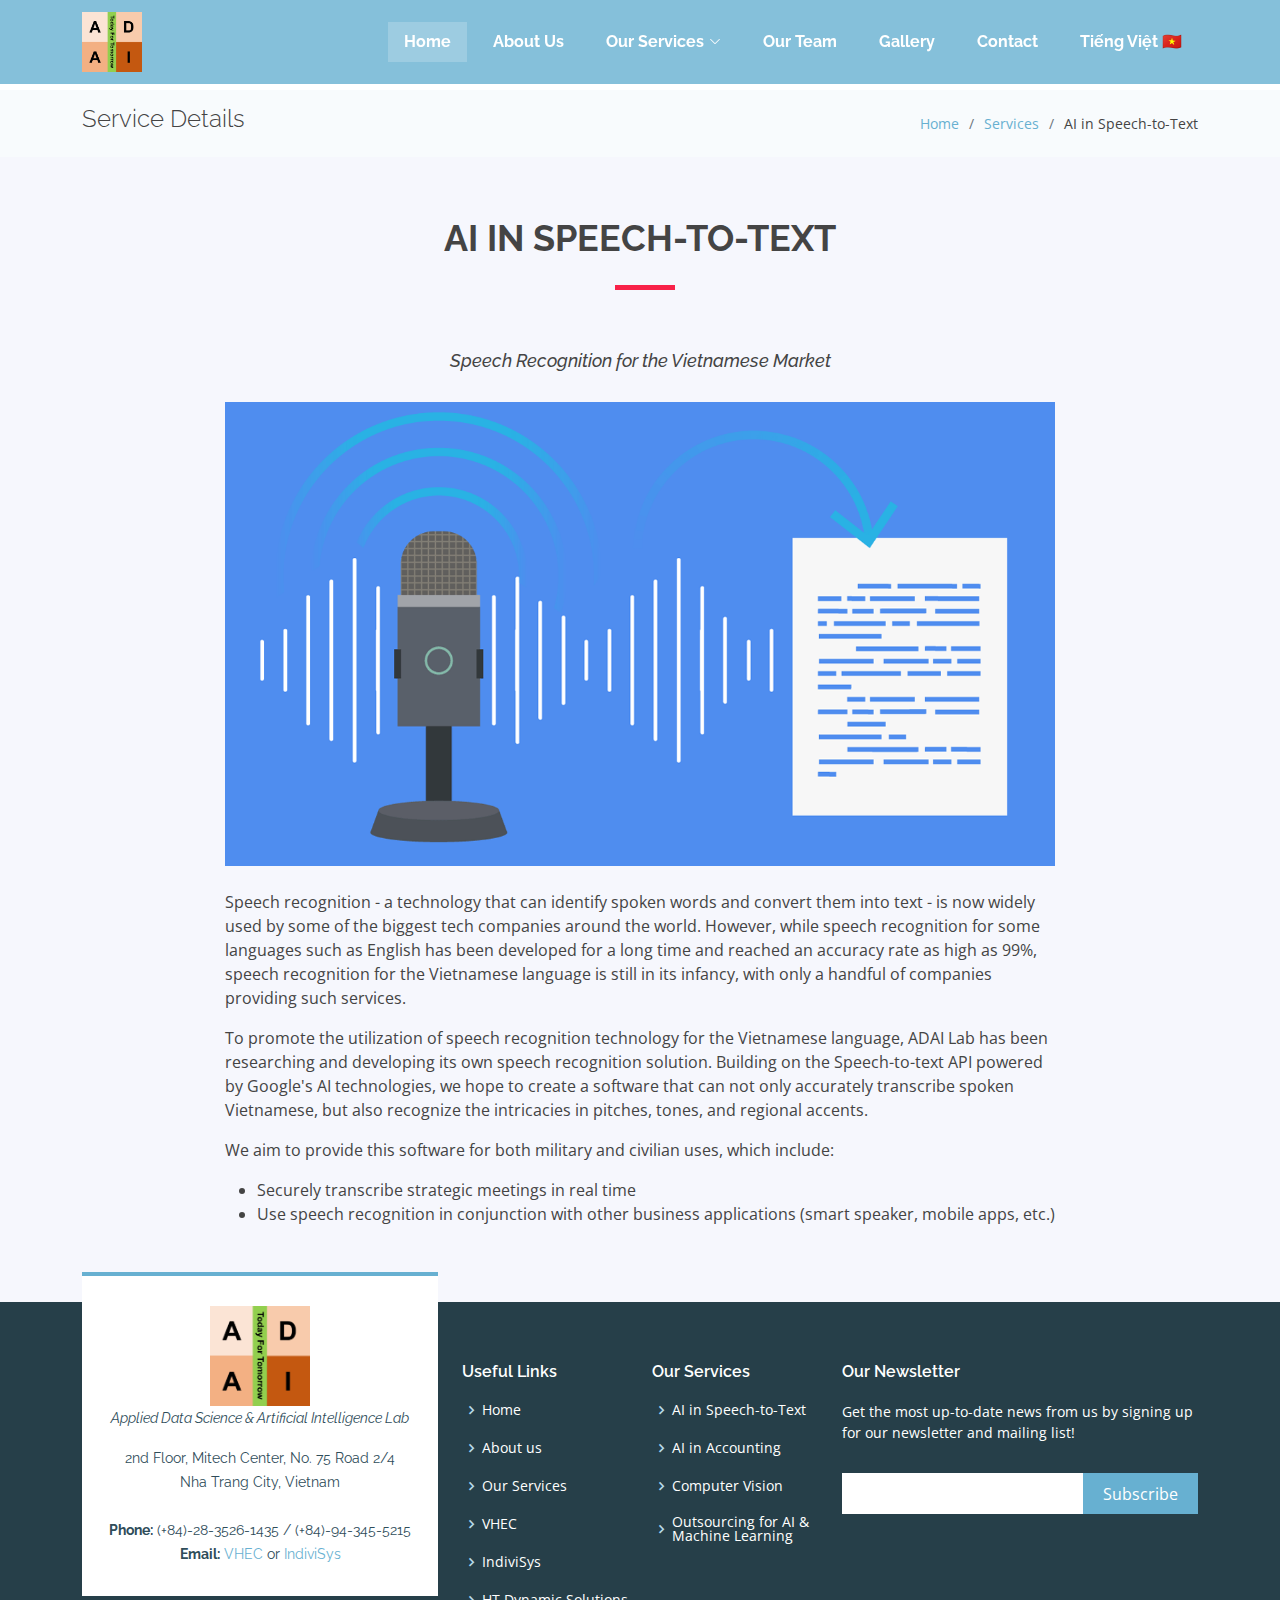
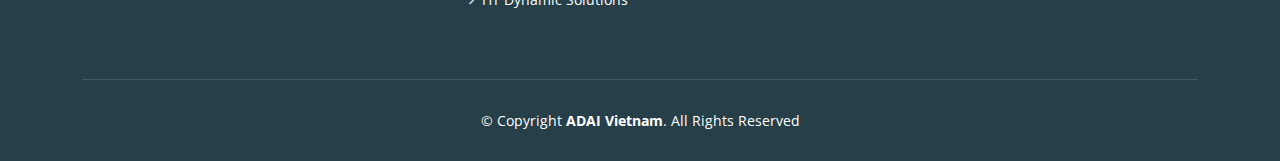
<file: ai_speech.html>
<!DOCTYPE html>
<html lang="en">

<head>
  <meta charset="utf-8">
  <meta content="width=device-width, initial-scale=1.0" name="viewport">

  <title>ADAI Vietnam</title>
  <meta content="" name="description">
  <meta content="" name="keywords">

  <!-- Favicons -->
  <link href="assets/img/ADAI.png" rel="icon">
  <link href="assets/img/apple-touch-icon.png" rel="apple-touch-icon">

  <!-- Google Fonts -->
  <link href="https://fonts.googleapis.com/css?family=Open+Sans:300,300i,400,400i,600,600i,700,700i|Raleway:300,300i,400,400i,500,500i,600,600i,700,700i|Poppins:300,300i,400,400i,500,500i,600,600i,700,700i" rel="stylesheet">

  <!-- Vendor CSS Files -->
  <link href="assets/vendor/aos/aos.css" rel="stylesheet">
  <link href="assets/vendor/bootstrap/css/bootstrap.min.css" rel="stylesheet">
  <link href="assets/vendor/bootstrap-icons/bootstrap-icons.css" rel="stylesheet">
  <link href="assets/vendor/boxicons/css/boxicons.min.css" rel="stylesheet">
  <link href="assets/vendor/glightbox/css/glightbox.min.css" rel="stylesheet">
  <link href="assets/vendor/swiper/swiper-bundle.min.css" rel="stylesheet">

  <!-- Template Main CSS File -->
  <link href="assets/css/style.css" rel="stylesheet">

</head>

<body>

  <!-- ======= Header ======= -->
  <header id="header" class="fixed-top">
    <div class="container d-flex align-items-center justify-content-between">

      <div class="logo">
<!--         <h1 class="text-light"><a href="index.html"><span>ADAI.</span></a></h1>
 -->        <!-- Uncomment below if you prefer to use an image logo -->
         <a href="index.html"><img src="assets/img/ADAI.png" alt="Artificial Intelligence and Data Science Vietnam" class="img-fluid"></a>
      </div>

      <nav id="navbar" class="navbar">
        <ul>
          <li><a class="nav-link scrollto active" href="./index.html">Home</a></li>
          <li><a class="nav-link scrollto" href="index.html#about">About Us</a></li>
<!--           <li><a class="nav-link scrollto" href="#services">Services</a></li>
 -->
          <li class="dropdown"><a href="index.html#services"><span>Our Services</span> <i class="bi bi-chevron-down"></i></a>
            <ul>
              <li><a href="./ai_speech.html">AI in Speech-to-Text</a></li>
              <li><a href="./ai_accounting.html">AI in Accounting</a></li>
              <li><a href="./computer-vision.html">Computer Vision</a></li>
              <li><a href="./outsourcing.html">Outsourcing of AI & Machine Learning</a></li>
            </ul>
          </li>

          <li><a class="nav-link scrollto" href="index.html#team">Our Team</a></li>
          <li><a class="nav-link scrollto" href="index.html#portfolio">Gallery</a></li>
          <li><a class="nav-link scrollto" href="index.html#contact">Contact</a></li>
          <li><a href="vn/ai_speech.html">Tiếng Việt 🇻🇳</a></li>
        </ul>
        <i class="bi bi-list mobile-nav-toggle"></i>
      </nav><!-- .navbar -->

    </div>
  </header><!-- End Header -->

  <main id="main">

    <!-- ======= Breadcrumbs Section ======= -->
    <section class="breadcrumbs">
      <div class="container">

        <div class="d-flex justify-content-between align-items-center">
          <h2>Service Details</h2>
          <ol>
            <li><a href="index.html">Home</a></li>
            <li><a href="index.html#services">Services</a></li>
            <li>AI in Speech-to-Text</li>
          </ol>
        </div>

      </div>
    </section><!-- Breadcrumbs Section -->


    <section id="schedule" class="section-with-bg">
      <div class="container wow fadeInUp">
        <div class="section-header">
          <h2>AI in Speech-to-Text</h2>
        </div>

        <h3 class="sub-heading">Speech Recognition for the Vietnamese Market</h3>

        <div class="row justify-content-center">
          <div class="col-lg-9 fade show active">

            <img class="image-container" src="assets/img/services/speech-to-text.png">

            <br>
            <br>

            <p>Speech recognition - a technology that can identify spoken words and convert them into text - is now widely used by some of the biggest tech companies around the world. However, while speech recognition for some languages such as English has been developed for a long time and reached an accuracy rate as high as 99%, speech recognition for the Vietnamese language is still in its infancy, with only a handful of companies providing such services.</p>

            <p>To promote the utilization of speech recognition technology for the Vietnamese language, ADAI Lab has been researching and developing its own speech recognition solution. Building on the Speech-to-text API powered by Google's AI technologies, we hope to create a software that can not only accurately transcribe spoken Vietnamese, but also recognize the intricacies in pitches, tones, and regional accents.</p>

            <p>
              We aim to provide this software for both military and civilian uses, which include:
              <ul>
                <li>Securely transcribe strategic meetings in real time </li>
                <li> Use speech recognition in conjunction with other business applications (smart speaker, mobile apps, etc.) </li>
              </ul>
            </p>

</div>
</div>
</div>

</section><!-- End Portfolio Details Section -->

  </main><!-- End #main -->

  <!-- ======= Footer ======= -->
  <footer id="footer">
    <div class="footer-top">
      <div class="container">
        <div class="row">

          <div class="col-lg-4 col-md-6">
            <div class="footer-info">
              <img src="assets/img/ADAI.png" alt="Artificial Intelligence and Data Science Vietnam" class="img-fluid"><br>
              <p class="pb-3"><em>Applied Data Science & Artificial Intelligence Lab</em></p>
              <p>
                2nd Floor, Mitech Center, No. 75 Road 2/4 <br>
                Nha Trang City, Vietnam<br><br>
                <strong>Phone:</strong> (+84)-28-3526-1435 / (+84)-94-345-5215<br>
                <strong>Email:</strong> <a href="mailto:vn_sales@indivisys.vn">VHEC</a> or <a href="mailto:vn_sales@indivisys.vn">IndiviSys</a><br>
              </p>
            </div>
          </div>

          <div class="col-lg-2 col-md-6 footer-links">
            <h4>Useful Links</h4>
            <ul>
              <li><i class="bx bx-chevron-right"></i> <a href="./index.html">Home</a></li>
              <li><i class="bx bx-chevron-right"></i> <a href="./index.html#about">About us</a></li>
              <li><i class="bx bx-chevron-right"></i> <a href="./index.html#services">Our Services</a></li>
              <li><i class="bx bx-chevron-right"></i> <a href="https://vhec.vn/" target="_blank">VHEC</a></li>
              <li><i class="bx bx-chevron-right"></i> <a href="https://indivisys.jp/en/" target="_blank">IndiviSys</a></li>
              <li><i class="bx bx-chevron-right"></i> <a href="http://htsolutions.vn/" target="_blank">HT Dynamic Solutions</a></li>
            </ul>
          </div>

          <div class="col-lg-2 col-md-6 footer-links">
            <h4>Our Services</h4>
            <ul>
              <li><i class="bx bx-chevron-right"></i> <a href="./ai_speech.html">AI in Speech-to-Text</a></li>
              <li><i class="bx bx-chevron-right"></i> <a href="./ai_accounting.html">AI in Accounting</a></li>
              <li><i class="bx bx-chevron-right"></i> <a href="./computer-vision.html">Computer Vision</a></li>
              <li><i class="bx bx-chevron-right"></i> <a href="./outsourcing.html">Outsourcing for AI & Machine Learning</a></li>
            </ul>
          </div>

          <div class="col-lg-4 col-md-6 footer-newsletter">
            <h4>Our Newsletter</h4>
            <p>Get the most up-to-date news from us by signing up for our newsletter and mailing list!</p>
            <form action="" method="post">
              <input type="email" name="email"><input type="submit" value="Subscribe">
            </form>

          </div>

        </div>
      </div>
    </div>

    <div class="container">
      <div class="copyright">
        &copy; Copyright <strong><span>ADAI Vietnam</span></strong>. All Rights Reserved
      </div>
    </div>
  </footer><!-- End Footer -->

  <a href="#" class="back-to-top d-flex align-items-center justify-content-center"><i class="bi bi-arrow-up-short"></i></a>

  <!-- Vendor JS Files -->
  <script src="assets/vendor/aos/aos.js"></script>
  <script src="assets/vendor/bootstrap/js/bootstrap.bundle.min.js"></script>
  <script src="assets/vendor/glightbox/js/glightbox.min.js"></script>
  <script src="assets/vendor/isotope-layout/isotope.pkgd.min.js"></script>
  <script src="assets/vendor/php-email-form/validate.js"></script>
  <script src="assets/vendor/purecounter/purecounter.js"></script>
  <script src="assets/vendor/swiper/swiper-bundle.min.js"></script>

  <!-- Template Main JS File -->
  <script src="assets/js/main.js"></script>

</body>

</html>
</file>
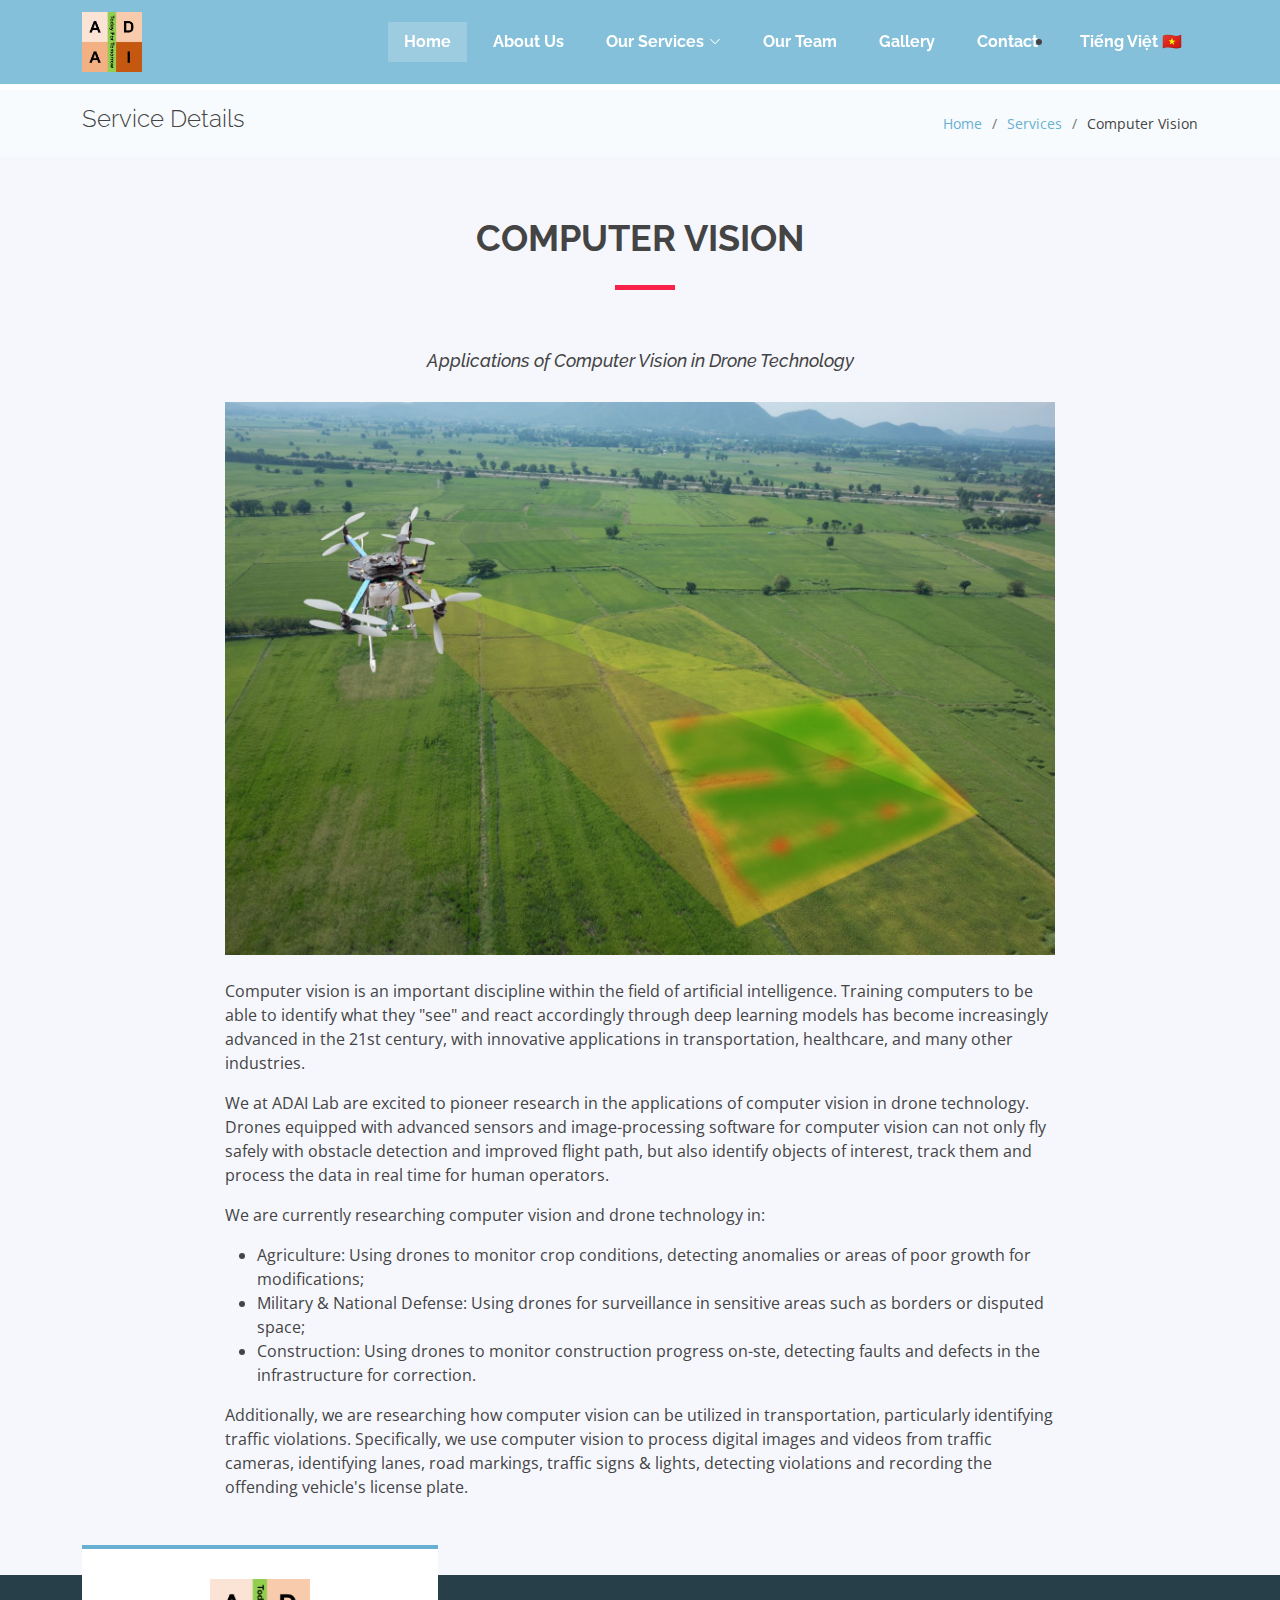
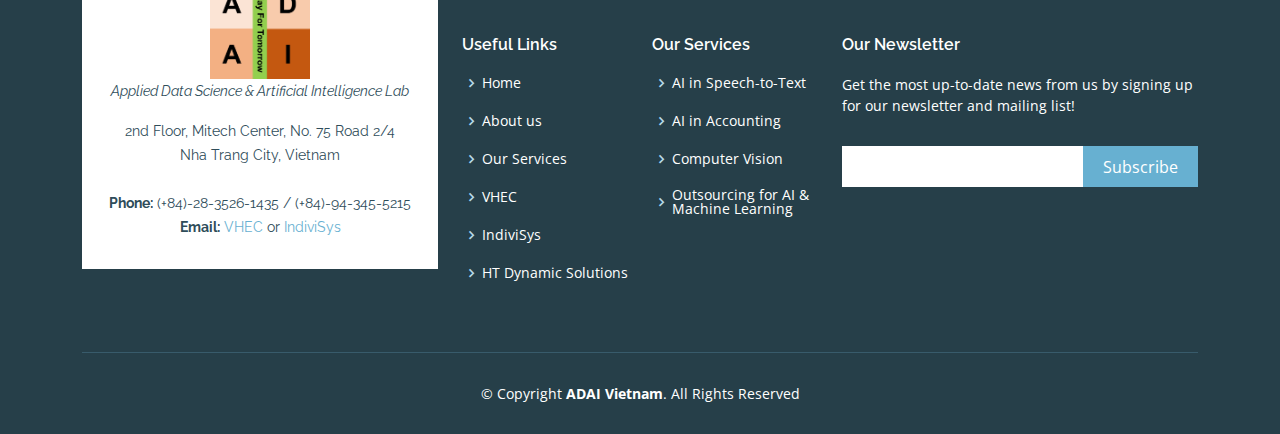
<file: computer-vision.html>
<!DOCTYPE html>
<html lang="en">

<head>
  <meta charset="utf-8">
  <meta content="width=device-width, initial-scale=1.0" name="viewport">

  <title>ADAI Vietnam</title>
  <meta content="" name="description">
  <meta content="" name="keywords">

  <!-- Favicons -->
  <link href="assets/img/ADAI.png" rel="icon">
  <link href="assets/img/apple-touch-icon.png" rel="apple-touch-icon">

  <!-- Google Fonts -->
  <link href="https://fonts.googleapis.com/css?family=Open+Sans:300,300i,400,400i,600,600i,700,700i|Raleway:300,300i,400,400i,500,500i,600,600i,700,700i|Poppins:300,300i,400,400i,500,500i,600,600i,700,700i" rel="stylesheet">

  <!-- Vendor CSS Files -->
  <link href="assets/vendor/aos/aos.css" rel="stylesheet">
  <link href="assets/vendor/bootstrap/css/bootstrap.min.css" rel="stylesheet">
  <link href="assets/vendor/bootstrap-icons/bootstrap-icons.css" rel="stylesheet">
  <link href="assets/vendor/boxicons/css/boxicons.min.css" rel="stylesheet">
  <link href="assets/vendor/glightbox/css/glightbox.min.css" rel="stylesheet">
  <link href="assets/vendor/swiper/swiper-bundle.min.css" rel="stylesheet">

  <!-- Template Main CSS File -->
  <link href="assets/css/style.css" rel="stylesheet">

</head>

<body>

  <!-- ======= Header ======= -->
  <header id="header" class="fixed-top">
    <div class="container d-flex align-items-center justify-content-between">

      <div class="logo">
<!--         <h1 class="text-light"><a href="index.html"><span>ADAI.</span></a></h1>
 -->        <!-- Uncomment below if you prefer to use an image logo -->
         <a href="index.html"><img src="assets/img/ADAI.png" alt="Artificial Intelligence and Data Science Vietnam" class="img-fluid"></a>
      </div>

      <nav id="navbar" class="navbar">
        <ul>
          <li><a class="nav-link scrollto active" href="./index.html">Home</a></li>
          <li><a class="nav-link scrollto" href="index.html#about">About Us</a></li>
<!--           <li><a class="nav-link scrollto" href="#services">Services</a></li>
 -->
          <li class="dropdown"><a href="index.html#services"><span>Our Services</span> <i class="bi bi-chevron-down"></i></a>
            <ul>
              <li><a href="./ai_speech.html">AI in Speech-to-Text</a></li>
              <li><a href="./ai_accounting.html">AI in Accounting</a></li>
              <li><a href="./computer-vision.html">Computer Vision</a></li>
              <li><a href="./outsourcing.html">Outsourcing of AI & Machine Learning</a></li>
            </ul>
          </li>

          <li><a class="nav-link scrollto" href="index.html#team">Our Team</a></li>
          <li><a class="nav-link scrollto" href="index.html#portfolio">Gallery</a></li>
          <li><a class="nav-link scrollto" href="index.html#contact">Contact</a></li>
        </ul>
          <li><a href="vn/computer-vision.html">Tiếng Việt 🇻🇳</a></li>
        <i class="bi bi-list mobile-nav-toggle"></i>
      </nav><!-- .navbar -->

    </div>
  </header><!-- End Header -->

  <main id="main">

    <!-- ======= Breadcrumbs Section ======= -->
    <section class="breadcrumbs">
      <div class="container">

        <div class="d-flex justify-content-between align-items-center">
          <h2>Service Details</h2>
          <ol>
            <li><a href="index.html">Home</a></li>
            <li><a href="index.html#services">Services</a></li>
            <li>Computer Vision</li>
          </ol>
        </div>

      </div>
    </section><!-- Breadcrumbs Section -->


    <section id="schedule" class="section-with-bg">
      <div class="container wow fadeInUp">
        <div class="section-header">
          <h2>Computer Vision</h2>
        </div>

        <h3 class="sub-heading">Applications of Computer Vision in Drone Technology</h3>

        <div class="row justify-content-center">
          <div class="col-lg-9 fade show active">

            <img class="image-container" src="assets/img/services/drone.jpeg">

            <br>
            <br>

            <p>Computer vision is an important discipline within the field of artificial intelligence. Training computers to be able to identify what they "see" and react accordingly through deep learning models has become increasingly advanced in the 21st century, with innovative applications in transportation, healthcare, and many other industries.</p>

            <p>We at ADAI Lab are excited to pioneer research in the applications of computer vision in drone technology. Drones equipped with advanced sensors and image-processing software for computer vision can not only fly safely with obstacle detection and improved flight path, but also identify objects of interest, track them and process the data in real time for human operators.</p>

            <p>
              We are currently researching computer vision and drone technology in:
              <ul>
                <li>Agriculture: Using drones to monitor crop conditions, detecting anomalies or areas of poor growth for modifications;</li>
                <li>Military & National Defense: Using drones for surveillance in sensitive areas such as borders or disputed space;</li>
                <li>Construction: Using drones to monitor construction progress on-ste, detecting faults and defects in the infrastructure for correction.</li>
              </ul>
            </p>

            <p>Additionally, we are researching how computer vision can be utilized in transportation, particularly identifying traffic violations. Specifically, we use computer vision to process digital images and videos from traffic cameras, identifying lanes, road markings, traffic signs & lights, detecting violations and recording the offending vehicle's license plate.</p>


</div>
</div>
</div>

</section><!-- End Portfolio Details Section -->

  </main><!-- End #main -->

  <!-- ======= Footer ======= -->
  <footer id="footer">
    <div class="footer-top">
      <div class="container">
        <div class="row">

          <div class="col-lg-4 col-md-6">
            <div class="footer-info">
              <img src="assets/img/ADAI.png" alt="Artificial Intelligence and Data Science Vietnam" class="img-fluid"><br>
              <p class="pb-3"><em>Applied Data Science & Artificial Intelligence Lab</em></p>
              <p>
                2nd Floor, Mitech Center, No. 75 Road 2/4 <br>
                Nha Trang City, Vietnam<br><br>
                <strong>Phone:</strong> (+84)-28-3526-1435 / (+84)-94-345-5215<br>
                <strong>Email:</strong> <a href="mailto:vn_sales@indivisys.vn">VHEC</a> or <a href="mailto:vn_sales@indivisys.vn">IndiviSys</a><br>
              </p>
            </div>
          </div>

          <div class="col-lg-2 col-md-6 footer-links">
            <h4>Useful Links</h4>
            <ul>
              <li><i class="bx bx-chevron-right"></i> <a href="./index.html">Home</a></li>
              <li><i class="bx bx-chevron-right"></i> <a href="./index.html#about">About us</a></li>
              <li><i class="bx bx-chevron-right"></i> <a href="./index.html#services">Our Services</a></li>
              <li><i class="bx bx-chevron-right"></i> <a href="https://vhec.vn/" target="_blank">VHEC</a></li>
              <li><i class="bx bx-chevron-right"></i> <a href="https://indivisys.jp/en/" target="_blank">IndiviSys</a></li>
              <li><i class="bx bx-chevron-right"></i> <a href="http://htsolutions.vn/" target="_blank">HT Dynamic Solutions</a></li>
            </ul>
          </div>

          <div class="col-lg-2 col-md-6 footer-links">
            <h4>Our Services</h4>
            <ul>
              <li><i class="bx bx-chevron-right"></i> <a href="./ai_speech.html">AI in Speech-to-Text</a></li>
              <li><i class="bx bx-chevron-right"></i> <a href="./ai_accounting.html">AI in Accounting</a></li>
              <li><i class="bx bx-chevron-right"></i> <a href="./computer-vision.html">Computer Vision</a></li>
              <li><i class="bx bx-chevron-right"></i> <a href="./outsourcing.html">Outsourcing for AI & Machine Learning</a></li>
            </ul>
          </div>

          <div class="col-lg-4 col-md-6 footer-newsletter">
            <h4>Our Newsletter</h4>
            <p>Get the most up-to-date news from us by signing up for our newsletter and mailing list!</p>
            <form action="" method="post">
              <input type="email" name="email"><input type="submit" value="Subscribe">
            </form>

          </div>

        </div>
      </div>
    </div>

    <div class="container">
      <div class="copyright">
        &copy; Copyright <strong><span>ADAI Vietnam</span></strong>. All Rights Reserved
      </div>
    </div>
  </footer><!-- End Footer -->

  <a href="#" class="back-to-top d-flex align-items-center justify-content-center"><i class="bi bi-arrow-up-short"></i></a>

  <!-- Vendor JS Files -->
  <script src="assets/vendor/aos/aos.js"></script>
  <script src="assets/vendor/bootstrap/js/bootstrap.bundle.min.js"></script>
  <script src="assets/vendor/glightbox/js/glightbox.min.js"></script>
  <script src="assets/vendor/isotope-layout/isotope.pkgd.min.js"></script>
  <script src="assets/vendor/php-email-form/validate.js"></script>
  <script src="assets/vendor/purecounter/purecounter.js"></script>
  <script src="assets/vendor/swiper/swiper-bundle.min.js"></script>

  <!-- Template Main JS File -->
  <script src="assets/js/main.js"></script>

</body>

</html>
</file>
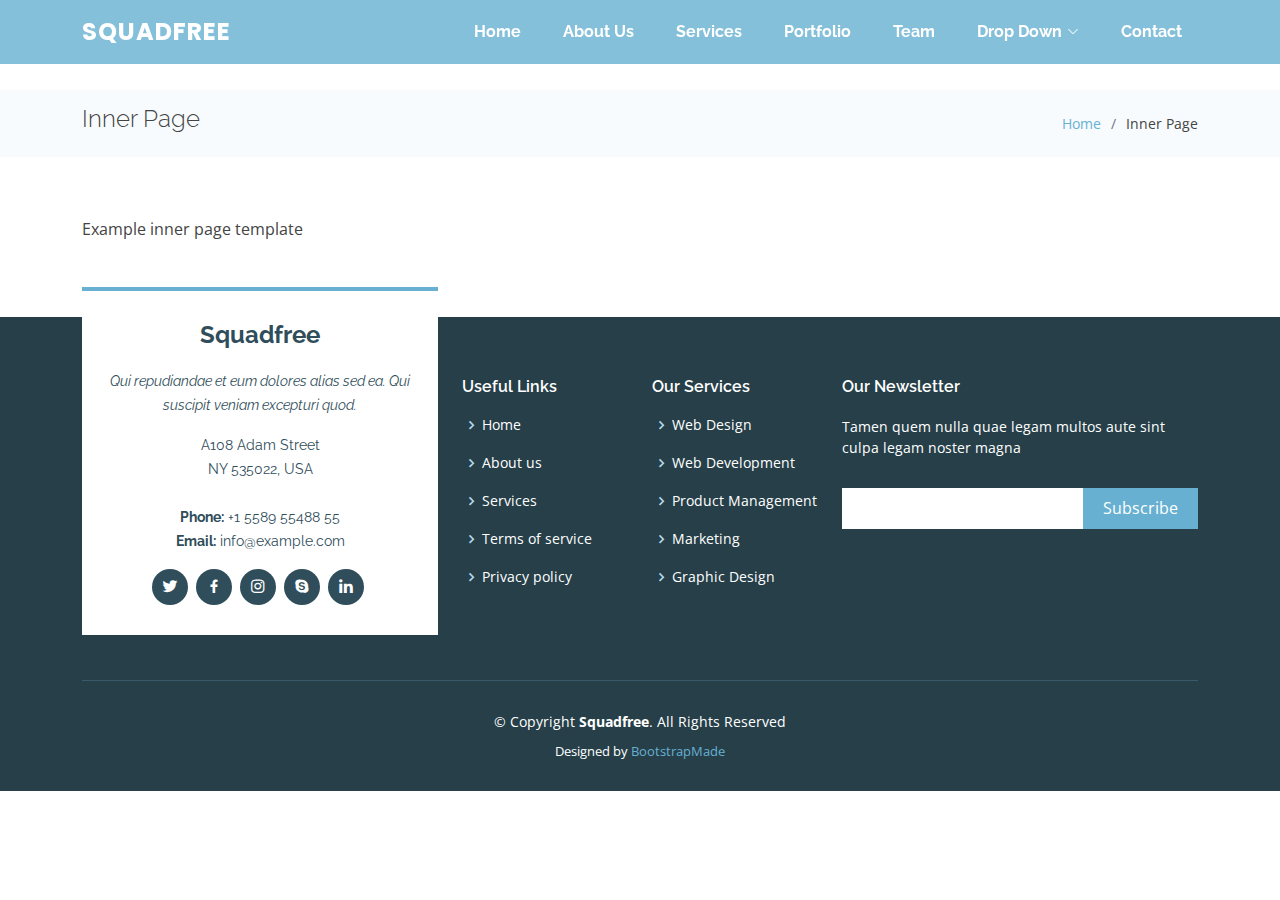
<file: inner-page.html>
<!DOCTYPE html>
<html lang="en">

<head>
  <meta charset="utf-8">
  <meta content="width=device-width, initial-scale=1.0" name="viewport">

  <title>Inner Page - Squadfree Bootstrap Template</title>
  <meta content="" name="description">
  <meta content="" name="keywords">

  <!-- Favicons -->
  <link href="assets/img/favicon.png" rel="icon">
  <link href="assets/img/apple-touch-icon.png" rel="apple-touch-icon">

  <!-- Google Fonts -->
  <link href="https://fonts.googleapis.com/css?family=Open+Sans:300,300i,400,400i,600,600i,700,700i|Raleway:300,300i,400,400i,500,500i,600,600i,700,700i|Poppins:300,300i,400,400i,500,500i,600,600i,700,700i" rel="stylesheet">

  <!-- Vendor CSS Files -->
  <link href="assets/vendor/aos/aos.css" rel="stylesheet">
  <link href="assets/vendor/bootstrap/css/bootstrap.min.css" rel="stylesheet">
  <link href="assets/vendor/bootstrap-icons/bootstrap-icons.css" rel="stylesheet">
  <link href="assets/vendor/boxicons/css/boxicons.min.css" rel="stylesheet">
  <link href="assets/vendor/glightbox/css/glightbox.min.css" rel="stylesheet">
  <link href="assets/vendor/swiper/swiper-bundle.min.css" rel="stylesheet">

  <!-- Template Main CSS File -->
  <link href="assets/css/style.css" rel="stylesheet">

  <!-- =======================================================
  * Template Name: Squadfree - v4.0.1
  * Template URL: https://bootstrapmade.com/squadfree-free-bootstrap-template-creative/
  * Author: BootstrapMade.com
  * License: https://bootstrapmade.com/license/
  ======================================================== -->
</head>

<body>

  <!-- ======= Header ======= -->
  <header id="header" class="fixed-top ">
    <div class="container d-flex align-items-center justify-content-between">

      <div class="logo">
        <h1 class="text-light"><a href="index.html"><span>Squadfree</span></a></h1>
        <!-- Uncomment below if you prefer to use an image logo -->
        <!-- <a href="index.html"><img src="assets/img/logo.png" alt="" class="img-fluid"></a>-->
      </div>

      <nav id="navbar" class="navbar">
        <ul>
          <li><a class="nav-link scrollto " href="#hero">Home</a></li>
          <li><a class="nav-link scrollto" href="#about">About Us</a></li>
          <li><a class="nav-link scrollto" href="#services">Services</a></li>
          <li><a class="nav-link scrollto" href="#portfolio">Portfolio</a></li>
          <li><a class="nav-link scrollto" href="#team">Team</a></li>
          <li class="dropdown"><a href="#"><span>Drop Down</span> <i class="bi bi-chevron-down"></i></a>
            <ul>
              <li><a href="#">Drop Down 1</a></li>
              <li class="dropdown"><a href="#"><span>Deep Drop Down</span> <i class="bi bi-chevron-right"></i></a>
                <ul>
                  <li><a href="#">Deep Drop Down 1</a></li>
                  <li><a href="#">Deep Drop Down 2</a></li>
                  <li><a href="#">Deep Drop Down 3</a></li>
                  <li><a href="#">Deep Drop Down 4</a></li>
                  <li><a href="#">Deep Drop Down 5</a></li>
                </ul>
              </li>
              <li><a href="#">Drop Down 2</a></li>
              <li><a href="#">Drop Down 3</a></li>
              <li><a href="#">Drop Down 4</a></li>
            </ul>
          </li>
          <li><a class="nav-link scrollto" href="#contact">Contact</a></li>
        </ul>
        <i class="bi bi-list mobile-nav-toggle"></i>
      </nav><!-- .navbar -->

    </div>
  </header><!-- End Header -->

  <main id="main">

    <!-- ======= Breadcrumbs Section ======= -->
    <section class="breadcrumbs">
      <div class="container">

        <div class="d-flex justify-content-between align-items-center">
          <h2>Inner Page</h2>
          <ol>
            <li><a href="index.html">Home</a></li>
            <li>Inner Page</li>
          </ol>
        </div>

      </div>
    </section><!-- End Breadcrumbs Section -->

    <section class="inner-page">
      <div class="container">
        <p>
          Example inner page template
        </p>
      </div>
    </section>

  </main><!-- End #main -->

  <!-- ======= Footer ======= -->
  <footer id="footer">
    <div class="footer-top">
      <div class="container">
        <div class="row">

          <div class="col-lg-4 col-md-6">
            <div class="footer-info">
              <h3>Squadfree</h3>
              <p class="pb-3"><em>Qui repudiandae et eum dolores alias sed ea. Qui suscipit veniam excepturi quod.</em></p>
              <p>
                A108 Adam Street <br>
                NY 535022, USA<br><br>
                <strong>Phone:</strong> +1 5589 55488 55<br>
                <strong>Email:</strong> info@example.com<br>
              </p>
              <div class="social-links mt-3">
                <a href="#" class="twitter"><i class="bx bxl-twitter"></i></a>
                <a href="#" class="facebook"><i class="bx bxl-facebook"></i></a>
                <a href="#" class="instagram"><i class="bx bxl-instagram"></i></a>
                <a href="#" class="google-plus"><i class="bx bxl-skype"></i></a>
                <a href="#" class="linkedin"><i class="bx bxl-linkedin"></i></a>
              </div>
            </div>
          </div>

          <div class="col-lg-2 col-md-6 footer-links">
            <h4>Useful Links</h4>
            <ul>
              <li><i class="bx bx-chevron-right"></i> <a href="#">Home</a></li>
              <li><i class="bx bx-chevron-right"></i> <a href="#">About us</a></li>
              <li><i class="bx bx-chevron-right"></i> <a href="#">Services</a></li>
              <li><i class="bx bx-chevron-right"></i> <a href="#">Terms of service</a></li>
              <li><i class="bx bx-chevron-right"></i> <a href="#">Privacy policy</a></li>
            </ul>
          </div>

          <div class="col-lg-2 col-md-6 footer-links">
            <h4>Our Services</h4>
            <ul>
              <li><i class="bx bx-chevron-right"></i> <a href="#">Web Design</a></li>
              <li><i class="bx bx-chevron-right"></i> <a href="#">Web Development</a></li>
              <li><i class="bx bx-chevron-right"></i> <a href="#">Product Management</a></li>
              <li><i class="bx bx-chevron-right"></i> <a href="#">Marketing</a></li>
              <li><i class="bx bx-chevron-right"></i> <a href="#">Graphic Design</a></li>
            </ul>
          </div>

          <div class="col-lg-4 col-md-6 footer-newsletter">
            <h4>Our Newsletter</h4>
            <p>Tamen quem nulla quae legam multos aute sint culpa legam noster magna</p>
            <form action="" method="post">
              <input type="email" name="email"><input type="submit" value="Subscribe">
            </form>

          </div>

        </div>
      </div>
    </div>

    <div class="container">
      <div class="copyright">
        &copy; Copyright <strong><span>Squadfree</span></strong>. All Rights Reserved
      </div>
      <div class="credits">
        <!-- All the links in the footer should remain intact. -->
        <!-- You can delete the links only if you purchased the pro version. -->
        <!-- Licensing information: https://bootstrapmade.com/license/ -->
        <!-- Purchase the pro version with working PHP/AJAX contact form: https://bootstrapmade.com/squadfree-free-bootstrap-template-creative/ -->
        Designed by <a href="https://bootstrapmade.com/">BootstrapMade</a>
      </div>
    </div>
  </footer><!-- End Footer -->

  <a href="#" class="back-to-top d-flex align-items-center justify-content-center"><i class="bi bi-arrow-up-short"></i></a>

  <!-- Vendor JS Files -->
  <script src="assets/vendor/aos/aos.js"></script>
  <script src="assets/vendor/bootstrap/js/bootstrap.bundle.min.js"></script>
  <script src="assets/vendor/glightbox/js/glightbox.min.js"></script>
  <script src="assets/vendor/isotope-layout/isotope.pkgd.min.js"></script>
  <script src="assets/vendor/php-email-form/validate.js"></script>
  <script src="assets/vendor/purecounter/purecounter.js"></script>
  <script src="assets/vendor/swiper/swiper-bundle.min.js"></script>

  <!-- Template Main JS File -->
  <script src="assets/js/main.js"></script>

</body>

</html>
</file>
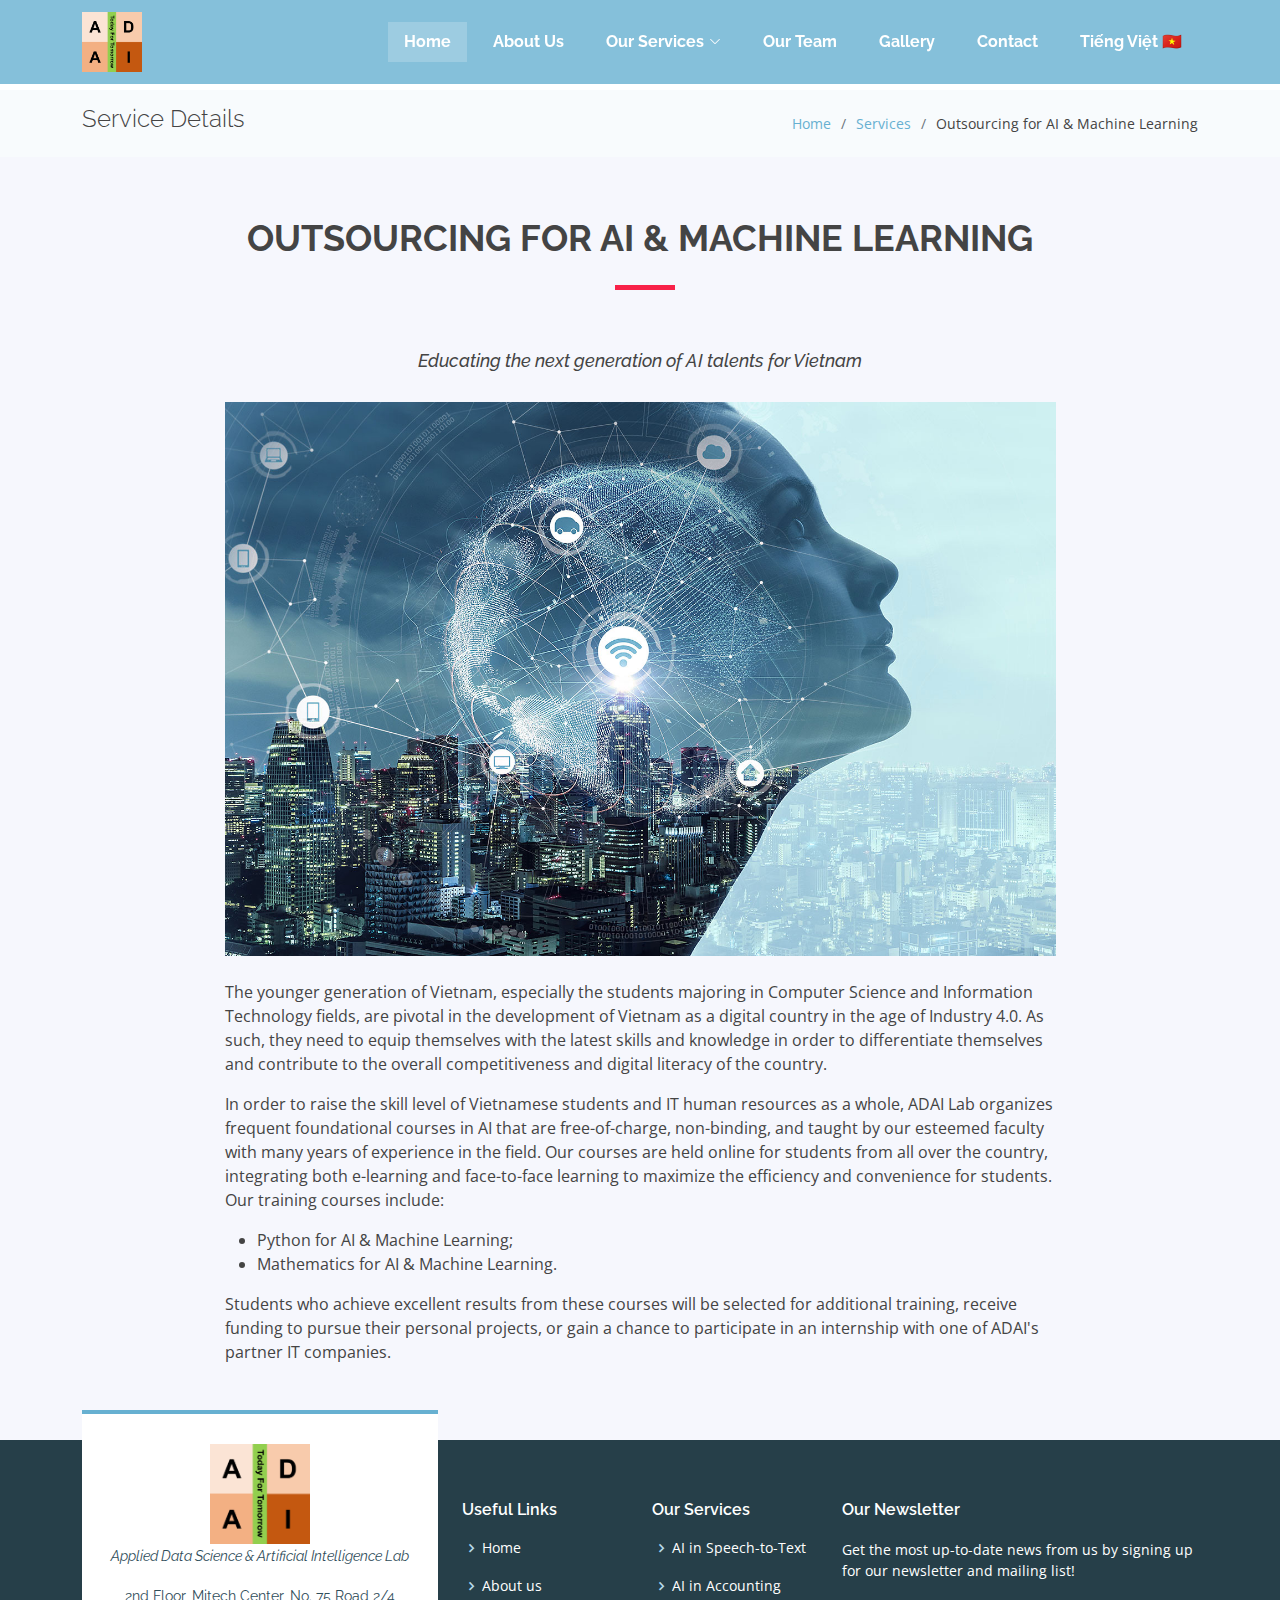
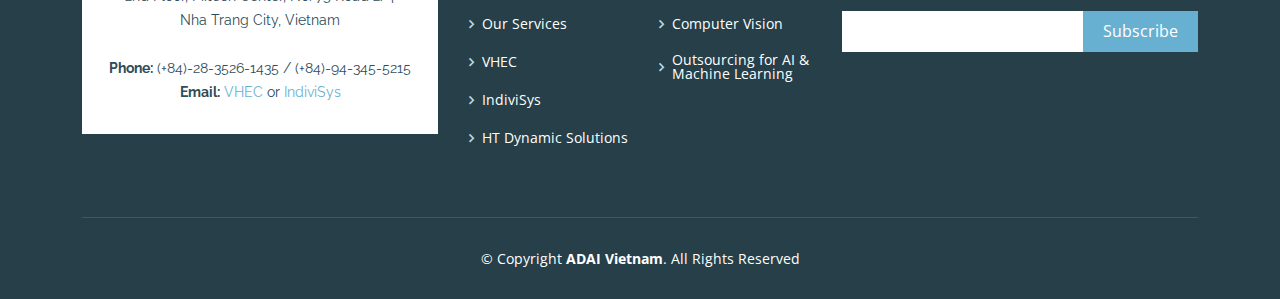
<file: outsourcing.html>
<!DOCTYPE html>
<html lang="en">

<head>
  <meta charset="utf-8">
  <meta content="width=device-width, initial-scale=1.0" name="viewport">

  <title>ADAI Vietnam</title>
  <meta content="" name="description">
  <meta content="" name="keywords">

  <!-- Favicons -->
  <link href="assets/img/ADAI.png" rel="icon">
  <link href="assets/img/apple-touch-icon.png" rel="apple-touch-icon">

  <!-- Google Fonts -->
  <link href="https://fonts.googleapis.com/css?family=Open+Sans:300,300i,400,400i,600,600i,700,700i|Raleway:300,300i,400,400i,500,500i,600,600i,700,700i|Poppins:300,300i,400,400i,500,500i,600,600i,700,700i" rel="stylesheet">

  <!-- Vendor CSS Files -->
  <link href="assets/vendor/aos/aos.css" rel="stylesheet">
  <link href="assets/vendor/bootstrap/css/bootstrap.min.css" rel="stylesheet">
  <link href="assets/vendor/bootstrap-icons/bootstrap-icons.css" rel="stylesheet">
  <link href="assets/vendor/boxicons/css/boxicons.min.css" rel="stylesheet">
  <link href="assets/vendor/glightbox/css/glightbox.min.css" rel="stylesheet">
  <link href="assets/vendor/swiper/swiper-bundle.min.css" rel="stylesheet">

  <!-- Template Main CSS File -->
  <link href="assets/css/style.css" rel="stylesheet">

</head>

<body>

  <!-- ======= Header ======= -->
  <header id="header" class="fixed-top">
    <div class="container d-flex align-items-center justify-content-between">

      <div class="logo">
<!--         <h1 class="text-light"><a href="index.html"><span>ADAI.</span></a></h1>
 -->        <!-- Uncomment below if you prefer to use an image logo -->
         <a href="index.html"><img src="assets/img/ADAI.png" alt="Artificial Intelligence and Data Science Vietnam" class="img-fluid"></a>
      </div>

      <nav id="navbar" class="navbar">
        <ul>
          <li><a class="nav-link scrollto active" href="./index.html">Home</a></li>
          <li><a class="nav-link scrollto" href="index.html#about">About Us</a></li>
<!--           <li><a class="nav-link scrollto" href="#services">Services</a></li>
 -->
          <li class="dropdown"><a href="index.html#services"><span>Our Services</span> <i class="bi bi-chevron-down"></i></a>
            <ul>
              <li><a href="./ai_speech.html">AI in Speech-to-Text</a></li>
              <li><a href="./ai_accounting.html">AI in Accounting</a></li>
              <li><a href="./computer-vision.html">Computer Vision</a></li>
              <li><a href="./outsourcing.html">Outsourcing of AI & Machine Learning</a></li>
            </ul>
          </li>

          <li><a class="nav-link scrollto" href="index.html#team">Our Team</a></li>
          <li><a class="nav-link scrollto" href="index.html#portfolio">Gallery</a></li>
          <li><a class="nav-link scrollto" href="index.html#contact">Contact</a></li>
          <li><a href="vn/outsourcing.html">Tiếng Việt 🇻🇳</a></li>
        </ul>
        <i class="bi bi-list mobile-nav-toggle"></i>
      </nav><!-- .navbar -->

    </div>
  </header><!-- End Header -->

  <main id="main">

    <!-- ======= Breadcrumbs Section ======= -->
    <section class="breadcrumbs">
      <div class="container">

        <div class="d-flex justify-content-between align-items-center">
          <h2>Service Details</h2>
          <ol>
            <li><a href="index.html">Home</a></li>
            <li><a href="index.html#services">Services</a></li>
            <li>Outsourcing for AI & Machine Learning</li>
          </ol>
        </div>

      </div>
    </section><!-- Breadcrumbs Section -->


    <section id="schedule" class="section-with-bg">
      <div class="container wow fadeInUp">
        <div class="section-header">
          <h2>Outsourcing for AI & Machine Learning</h2>
        </div>

        <h3 class="sub-heading">Educating the next generation of AI talents for Vietnam</h3>

        <div class="row justify-content-center">
          <div class="col-lg-9 fade show active">

            <img class="image-container" src="assets/img/services/outsourcing.jpeg">

            <br>
            <br>

            <p>The younger generation of Vietnam, especially the students majoring in Computer Science and Information Technology fields, are pivotal in the development of Vietnam as a digital country in the age of Industry 4.0. As such, they need to equip themselves with the latest skills and knowledge in order to differentiate themselves and contribute to the overall competitiveness and digital literacy of the country.</p>

            <p>In order to raise the skill level of Vietnamese students and IT human resources as a whole, ADAI Lab organizes frequent foundational courses in AI that are free-of-charge, non-binding, and taught by our esteemed faculty with many years of experience in the field. Our courses are held online for students from all over the country, integrating both e-learning and face-to-face learning to maximize the efficiency and convenience for students. Our training courses include:
              <ul>
                <li>Python for AI & Machine Learning;</li>
                <li>Mathematics for AI & Machine Learning.</li>
              </ul>
            </p>

            <p>Students who achieve excellent results from these courses will be selected for additional training, receive funding to pursue their personal projects, or gain a chance to participate in an internship with one of ADAI's partner IT companies.</p>


</div>
</div>
</div>

</section><!-- End Portfolio Details Section -->

  </main><!-- End #main -->

  <!-- ======= Footer ======= -->
  <footer id="footer">
    <div class="footer-top">
      <div class="container">
        <div class="row">

          <div class="col-lg-4 col-md-6">
            <div class="footer-info">
              <img src="assets/img/ADAI.png" alt="Artificial Intelligence and Data Science Vietnam" class="img-fluid"><br>
              <p class="pb-3"><em>Applied Data Science & Artificial Intelligence Lab</em></p>
              <p>
                2nd Floor, Mitech Center, No. 75 Road 2/4 <br>
                Nha Trang City, Vietnam<br><br>
                <strong>Phone:</strong> (+84)-28-3526-1435 / (+84)-94-345-5215<br>
                <strong>Email:</strong> <a href="mailto:vn_sales@indivisys.vn">VHEC</a> or <a href="mailto:vn_sales@indivisys.vn">IndiviSys</a><br>
              </p>
            </div>
          </div>

          <div class="col-lg-2 col-md-6 footer-links">
            <h4>Useful Links</h4>
            <ul>
              <li><i class="bx bx-chevron-right"></i> <a href="./index.html">Home</a></li>
              <li><i class="bx bx-chevron-right"></i> <a href="./index.html#about">About us</a></li>
              <li><i class="bx bx-chevron-right"></i> <a href="./index.html#services">Our Services</a></li>
              <li><i class="bx bx-chevron-right"></i> <a href="https://vhec.vn/" target="_blank">VHEC</a></li>
              <li><i class="bx bx-chevron-right"></i> <a href="https://indivisys.jp/en/" target="_blank">IndiviSys</a></li>
              <li><i class="bx bx-chevron-right"></i> <a href="http://htsolutions.vn/" target="_blank">HT Dynamic Solutions</a></li>
            </ul>
          </div>

          <div class="col-lg-2 col-md-6 footer-links">
            <h4>Our Services</h4>
            <ul>
              <li><i class="bx bx-chevron-right"></i> <a href="./ai_speech.html">AI in Speech-to-Text</a></li>
              <li><i class="bx bx-chevron-right"></i> <a href="./ai_accounting.html">AI in Accounting</a></li>
              <li><i class="bx bx-chevron-right"></i> <a href="./computer-vision.html">Computer Vision</a></li>
              <li><i class="bx bx-chevron-right"></i> <a href="./outsourcing.html">Outsourcing for AI & Machine Learning</a></li>
            </ul>
          </div>

          <div class="col-lg-4 col-md-6 footer-newsletter">
            <h4>Our Newsletter</h4>
            <p>Get the most up-to-date news from us by signing up for our newsletter and mailing list!</p>
            <form action="" method="post">
              <input type="email" name="email"><input type="submit" value="Subscribe">
            </form>

          </div>

        </div>
      </div>
    </div>

    <div class="container">
      <div class="copyright">
        &copy; Copyright <strong><span>ADAI Vietnam</span></strong>. All Rights Reserved
      </div>
    </div>
  </footer><!-- End Footer -->

  <a href="#" class="back-to-top d-flex align-items-center justify-content-center"><i class="bi bi-arrow-up-short"></i></a>

  <!-- Vendor JS Files -->
  <script src="assets/vendor/aos/aos.js"></script>
  <script src="assets/vendor/bootstrap/js/bootstrap.bundle.min.js"></script>
  <script src="assets/vendor/glightbox/js/glightbox.min.js"></script>
  <script src="assets/vendor/isotope-layout/isotope.pkgd.min.js"></script>
  <script src="assets/vendor/php-email-form/validate.js"></script>
  <script src="assets/vendor/purecounter/purecounter.js"></script>
  <script src="assets/vendor/swiper/swiper-bundle.min.js"></script>

  <!-- Template Main JS File -->
  <script src="assets/js/main.js"></script>

</body>

</html>
</file>
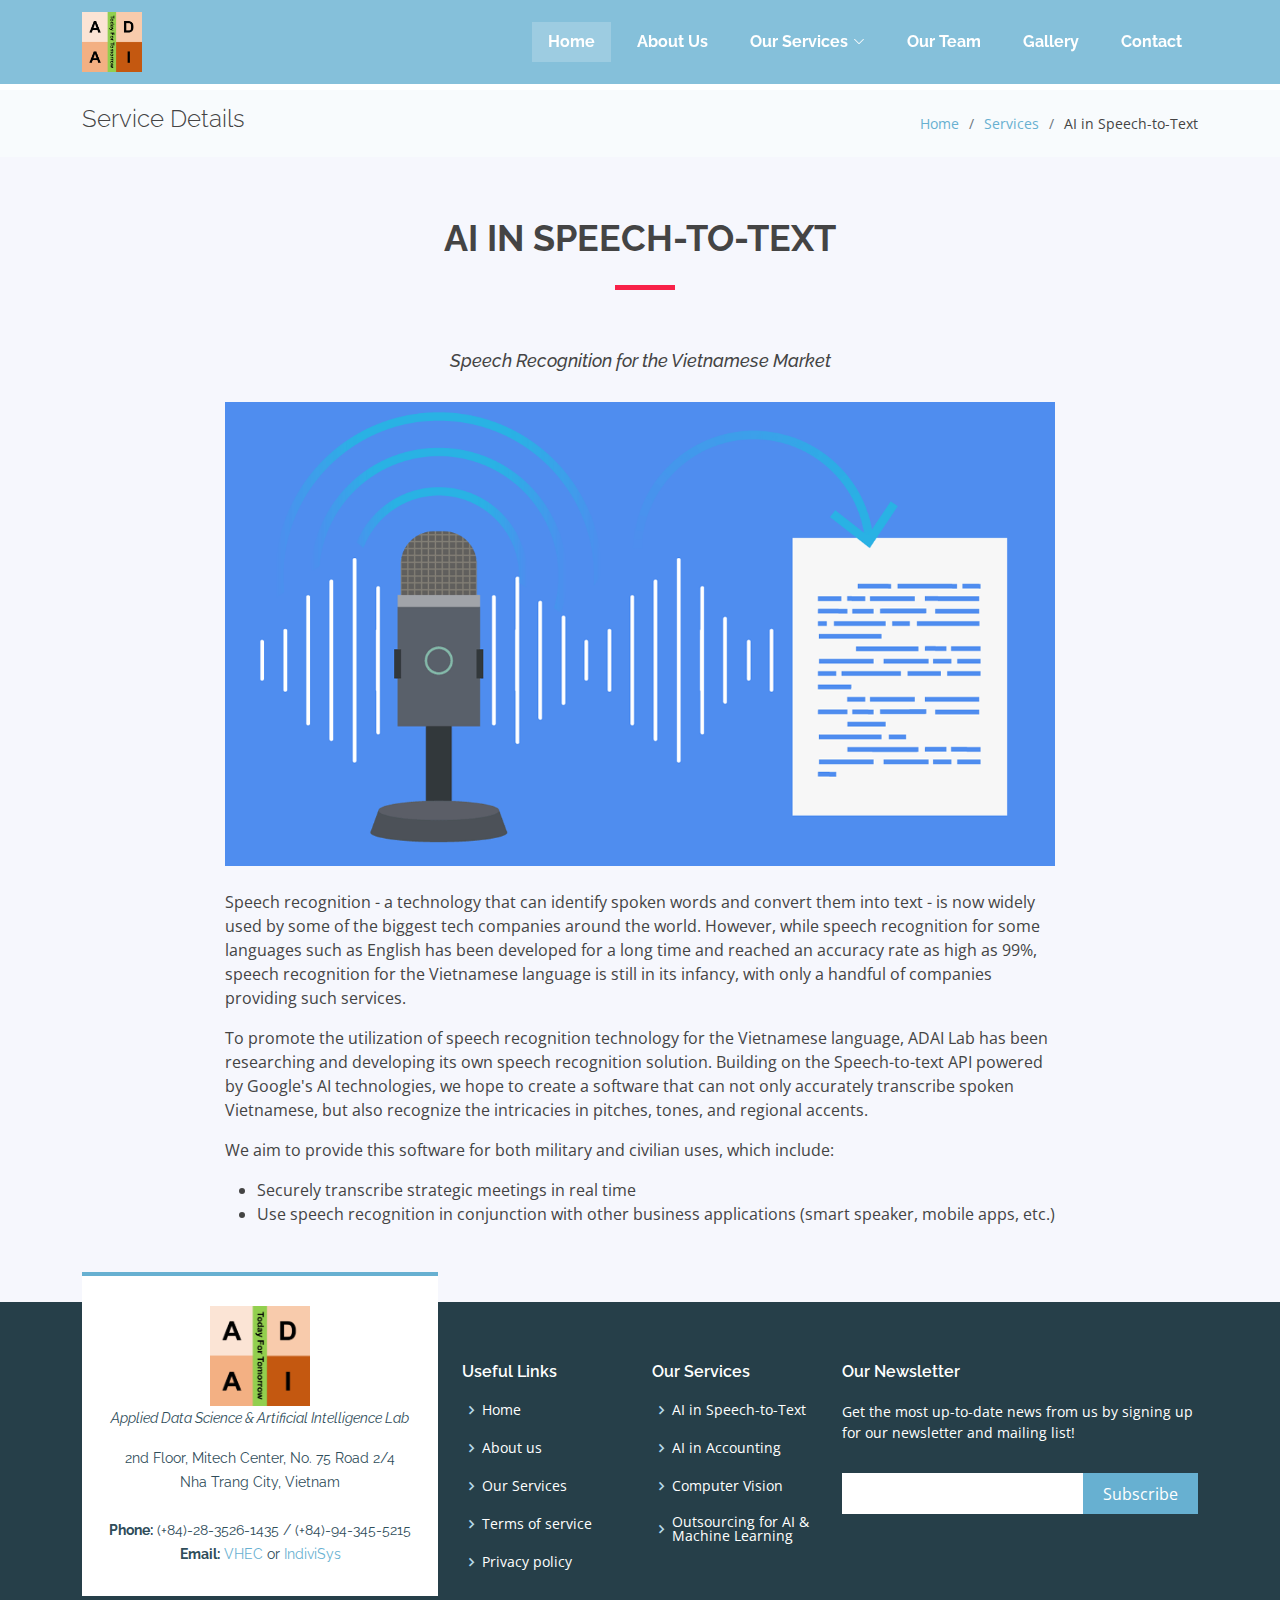
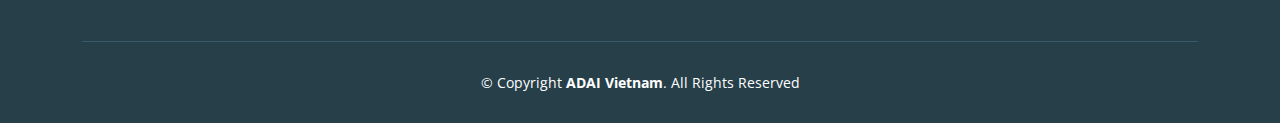
<file: portfolio-details.html>
<!DOCTYPE html>
<html lang="en">

<head>
  <meta charset="utf-8">
  <meta content="width=device-width, initial-scale=1.0" name="viewport">

  <title>ADAI Vietnam</title>
  <meta content="" name="description">
  <meta content="" name="keywords">

  <!-- Favicons -->
  <link href="assets/img/ADAI.png" rel="icon">
  <link href="assets/img/apple-touch-icon.png" rel="apple-touch-icon">

  <!-- Google Fonts -->
  <link href="https://fonts.googleapis.com/css?family=Open+Sans:300,300i,400,400i,600,600i,700,700i|Raleway:300,300i,400,400i,500,500i,600,600i,700,700i|Poppins:300,300i,400,400i,500,500i,600,600i,700,700i" rel="stylesheet">

  <!-- Vendor CSS Files -->
  <link href="assets/vendor/aos/aos.css" rel="stylesheet">
  <link href="assets/vendor/bootstrap/css/bootstrap.min.css" rel="stylesheet">
  <link href="assets/vendor/bootstrap-icons/bootstrap-icons.css" rel="stylesheet">
  <link href="assets/vendor/boxicons/css/boxicons.min.css" rel="stylesheet">
  <link href="assets/vendor/glightbox/css/glightbox.min.css" rel="stylesheet">
  <link href="assets/vendor/swiper/swiper-bundle.min.css" rel="stylesheet">

  <!-- Template Main CSS File -->
  <link href="assets/css/style.css" rel="stylesheet">

</head>

<body>

  <!-- ======= Header ======= -->
  <header id="header" class="fixed-top">
    <div class="container d-flex align-items-center justify-content-between">

      <div class="logo">
<!--         <h1 class="text-light"><a href="index.html"><span>ADAI.</span></a></h1>
 -->        <!-- Uncomment below if you prefer to use an image logo -->
         <a href="index.html"><img src="assets/img/ADAI.png" alt="Artificial Intelligence and Data Science Vietnam" class="img-fluid"></a>
      </div>

      <nav id="navbar" class="navbar">
        <ul>
          <li><a class="nav-link scrollto active" href="#hero">Home</a></li>
          <li><a class="nav-link scrollto" href="#about">About Us</a></li>
<!--           <li><a class="nav-link scrollto" href="#services">Services</a></li>
 -->
          <li class="dropdown"><a href="#services"><span>Our Services</span> <i class="bi bi-chevron-down"></i></a>
            <ul>
              <li><a href="#">AI in Speech-to-Text</a></li>
              <li><a href="#">AI in Accounting</a></li>
              <li><a href="#">Computer Vision</a></li>
              <li><a href="#">Outsourcing of AI & Machine Learning</a></li>
            </ul>
          </li>

          <li><a class="nav-link scrollto" href="#team">Our Team</a></li>
          <li><a class="nav-link scrollto" href="#portfolio">Gallery</a></li>
          <li><a class="nav-link scrollto" href="#contact">Contact</a></li>
        </ul>
        <i class="bi bi-list mobile-nav-toggle"></i>
      </nav><!-- .navbar -->

    </div>
  </header><!-- End Header -->

  <main id="main">

    <!-- ======= Breadcrumbs Section ======= -->
    <section class="breadcrumbs">
      <div class="container">

        <div class="d-flex justify-content-between align-items-center">
          <h2>Service Details</h2>
          <ol>
            <li><a href="index.html">Home</a></li>
            <li><a href="portfolio.html">Services</a></li>
            <li>AI in Speech-to-Text</li>
          </ol>
        </div>

      </div>
    </section><!-- Breadcrumbs Section -->


    <section id="schedule" class="section-with-bg">
      <div class="container wow fadeInUp">
        <div class="section-header">
          <h2>AI in Speech-to-Text</h2>
        </div>

        <h3 class="sub-heading">Speech Recognition for the Vietnamese Market</h3>

        <div class="row justify-content-center">
          <div class="col-lg-9 fade show active">

            <img class="image-container" src="assets/img/services/speech-to-text.png">

            <br>
            <br>

            <p>Speech recognition - a technology that can identify spoken words and convert them into text - is now widely used by some of the biggest tech companies around the world. However, while speech recognition for some languages such as English has been developed for a long time and reached an accuracy rate as high as 99%, speech recognition for the Vietnamese language is still in its infancy, with only a handful of companies providing such services.</p>

            <p>To promote the utilization of speech recognition technology for the Vietnamese language, ADAI Lab has been researching and developing its own speech recognition solution. Building on the Speech-to-text API powered by Google's AI technologies, we hope to create a software that can not only accurately transcribe spoken Vietnamese, but also recognize the intricacies in pitches, tones, and regional accents.</p>

            <p>
              We aim to provide this software for both military and civilian uses, which include:
              <ul>
                <li>Securely transcribe strategic meetings in real time </li>
                <li> Use speech recognition in conjunction with other business applications (smart speaker, mobile apps, etc.) </li>
              </ul>
            </p>

</div>
</div>
</div>

</section><!-- End Portfolio Details Section -->

  </main><!-- End #main -->

  <!-- ======= Footer ======= -->
  <footer id="footer">
    <div class="footer-top">
      <div class="container">
        <div class="row">

          <div class="col-lg-4 col-md-6">
            <div class="footer-info">
              <img src="assets/img/ADAI.png" alt="Artificial Intelligence and Data Science Vietnam" class="img-fluid"><br>
              <p class="pb-3"><em>Applied Data Science & Artificial Intelligence Lab</em></p>
              <p>
                2nd Floor, Mitech Center, No. 75 Road 2/4 <br>
                Nha Trang City, Vietnam<br><br>
                <strong>Phone:</strong> (+84)-28-3526-1435 / (+84)-94-345-5215<br>
                <strong>Email:</strong> <a href="mailto:vn_sales@indivisys.vn">VHEC</a> or <a href="mailto:vn_sales@indivisys.vn">IndiviSys</a><br>
              </p>
<!--               <div class="social-links mt-3">
                <a href="#" class="twitter"><i class="bx bxl-twitter"></i></a>
                <a href="#" class="facebook"><i class="bx bxl-facebook"></i></a>
                <a href="#" class="instagram"><i class="bx bxl-instagram"></i></a>
                <a href="#" class="google-plus"><i class="bx bxl-skype"></i></a>
                <a href="#" class="linkedin"><i class="bx bxl-linkedin"></i></a>
              </div>
 -->            </div>
          </div>

          <div class="col-lg-2 col-md-6 footer-links">
            <h4>Useful Links</h4>
            <ul>
              <li><i class="bx bx-chevron-right"></i> <a href="#">Home</a></li>
              <li><i class="bx bx-chevron-right"></i> <a href="#">About us</a></li>
              <li><i class="bx bx-chevron-right"></i> <a href="#">Our Services</a></li>
              <li><i class="bx bx-chevron-right"></i> <a href="#">Terms of service</a></li>
              <li><i class="bx bx-chevron-right"></i> <a href="#">Privacy policy</a></li>
            </ul>
          </div>

          <div class="col-lg-2 col-md-6 footer-links">
            <h4>Our Services</h4>
            <ul>
              <li><i class="bx bx-chevron-right"></i> <a href="#">AI in Speech-to-Text</a></li>
              <li><i class="bx bx-chevron-right"></i> <a href="#">AI in Accounting</a></li>
              <li><i class="bx bx-chevron-right"></i> <a href="#">Computer Vision</a></li>
              <li><i class="bx bx-chevron-right"></i> <a href="#">Outsourcing for AI & Machine Learning</a></li>
            </ul>
          </div>

          <div class="col-lg-4 col-md-6 footer-newsletter">
            <h4>Our Newsletter</h4>
            <p>Get the most up-to-date news from us by signing up for our newsletter and mailing list!</p>
            <form action="" method="post">
              <input type="email" name="email"><input type="submit" value="Subscribe">
            </form>

          </div>

        </div>
      </div>
    </div>

    <div class="container">
      <div class="copyright">
        &copy; Copyright <strong><span>ADAI Vietnam</span></strong>. All Rights Reserved
      </div>
    </div>
  </footer><!-- End Footer -->

  <a href="#" class="back-to-top d-flex align-items-center justify-content-center"><i class="bi bi-arrow-up-short"></i></a>

  <!-- Vendor JS Files -->
  <script src="assets/vendor/aos/aos.js"></script>
  <script src="assets/vendor/bootstrap/js/bootstrap.bundle.min.js"></script>
  <script src="assets/vendor/glightbox/js/glightbox.min.js"></script>
  <script src="assets/vendor/isotope-layout/isotope.pkgd.min.js"></script>
  <script src="assets/vendor/php-email-form/validate.js"></script>
  <script src="assets/vendor/purecounter/purecounter.js"></script>
  <script src="assets/vendor/swiper/swiper-bundle.min.js"></script>

  <!-- Template Main JS File -->
  <script src="assets/js/main.js"></script>

</body>

</html>
</file>
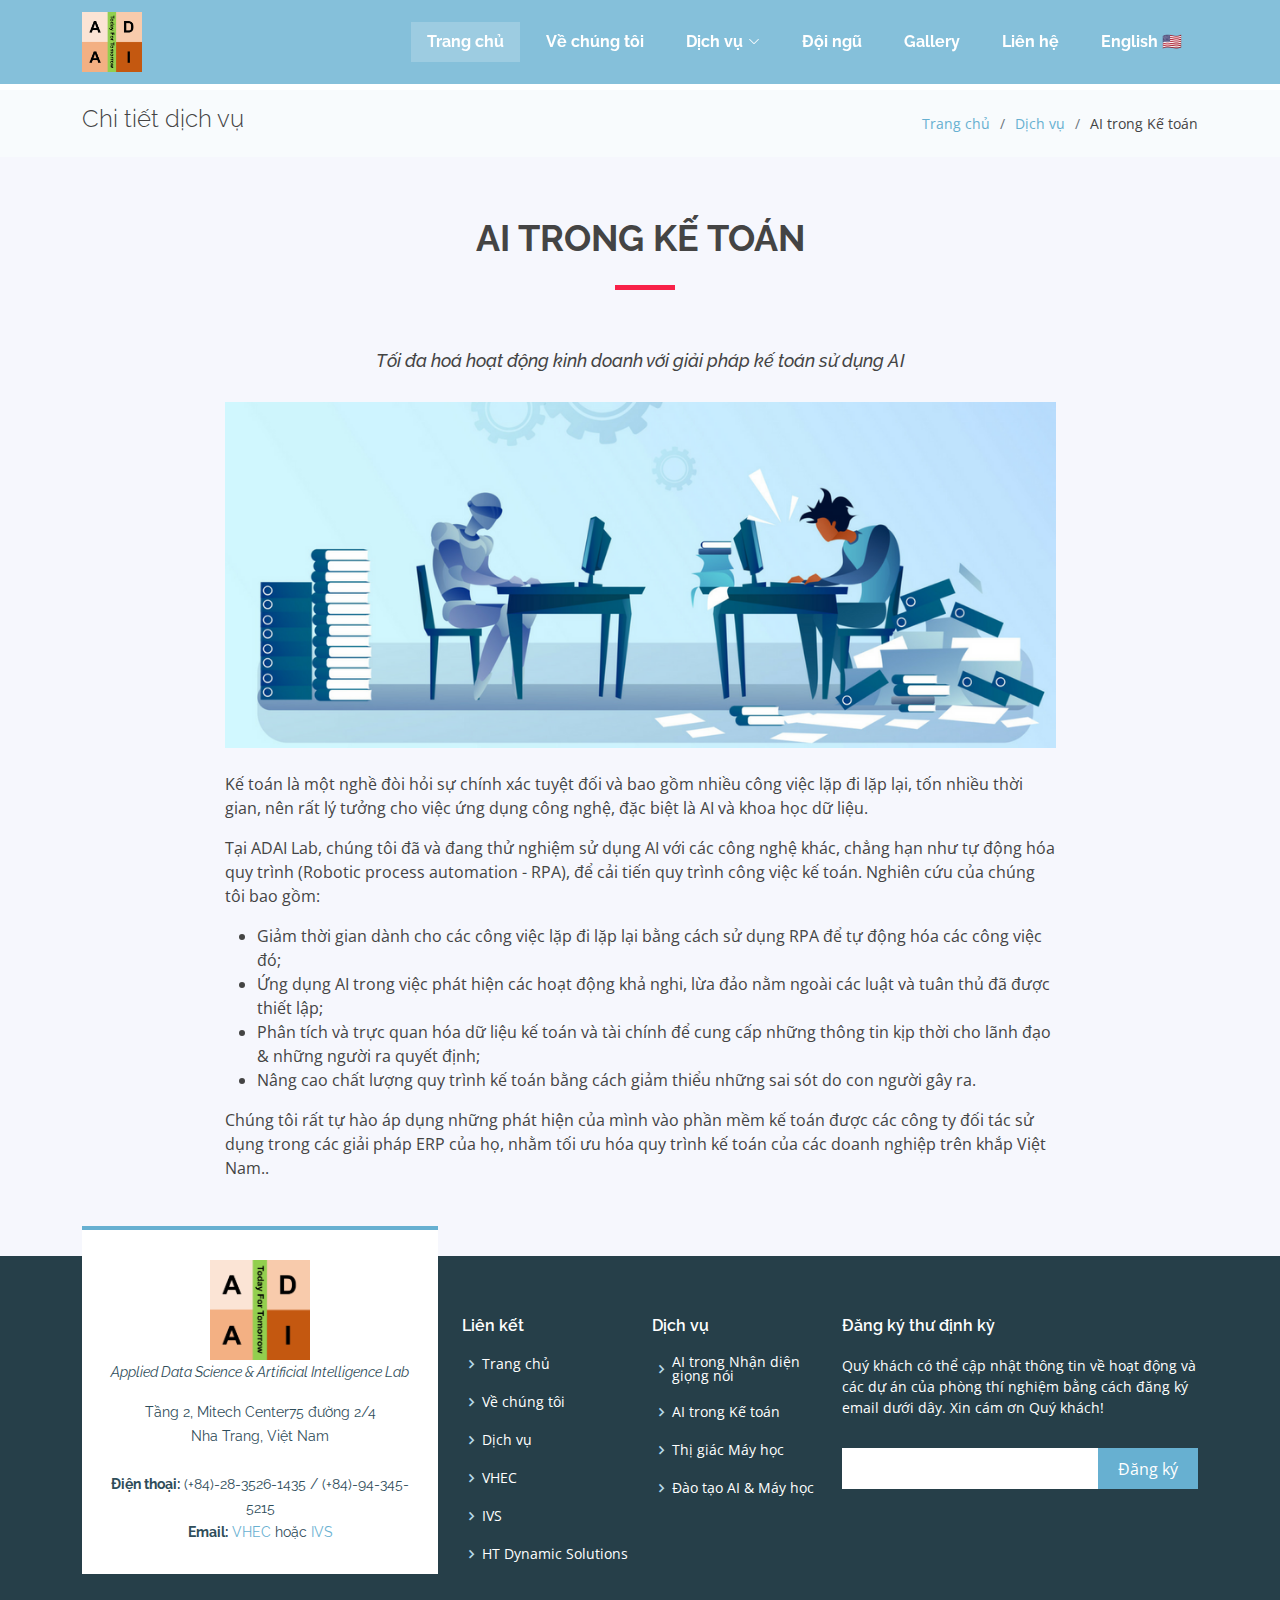
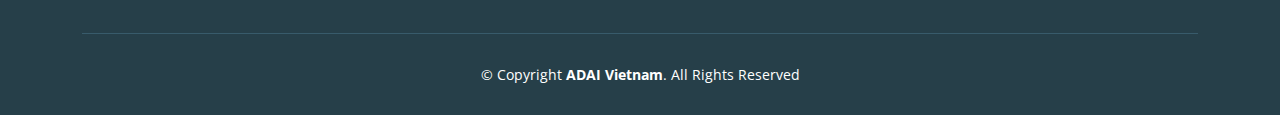
<file: vn/ai_accounting.html>
<!DOCTYPE html>
<html lang="en">

<head>
  <meta charset="utf-8">
  <meta content="width=device-width, initial-scale=1.0" name="viewport">

  <title>ADAI Vietnam</title>
  <meta content="Phòng Thí Nghiệm Khoa học Dữ liệu Ứng dụng và Trí tuệ Nhân tạo" name="description">
  <meta content="Phòng Thí Nghiệm Khoa học Dữ liệu Ứng dụng và Trí tuệ Nhân tạo" name="keywords">

  <!-- Favicons -->
  <link href="../assets/img/ADAI.png" rel="icon">
  <link href="../assets/img/apple-touch-icon.png" rel="apple-touch-icon">

  <!-- Google Fonts -->
  <link href="https://fonts.googleapis.com/css?family=Open+Sans:300,300i,400,400i,600,600i,700,700i|Raleway:300,300i,400,400i,500,500i,600,600i,700,700i|Poppins:300,300i,400,400i,500,500i,600,600i,700,700i" rel="stylesheet">

  <!-- Vendor CSS Files -->
  <link href="../assets/vendor/aos/aos.css" rel="stylesheet">
  <link href="../assets/vendor/bootstrap/css/bootstrap.min.css" rel="stylesheet">
  <link href="../assets/vendor/bootstrap-icons/bootstrap-icons.css" rel="stylesheet">
  <link href="../assets/vendor/boxicons/css/boxicons.min.css" rel="stylesheet">
  <link href="../assets/vendor/glightbox/css/glightbox.min.css" rel="stylesheet">
  <link href="../assets/vendor/swiper/swiper-bundle.min.css" rel="stylesheet">

  <!-- Template Main CSS File -->
  <link href="../assets/css/style.css" rel="stylesheet">

</head>

<body>

  <!-- ======= Header ======= -->
  <header id="header" class="fixed-top">
    <div class="container d-flex align-items-center justify-content-between">

      <div class="logo">
<!--         <h1 class="text-light"><a href="index.html"><span>ADAI.</span></a></h1>
 -->        <!-- Uncomment below if you prefer to use an image logo -->
         <a href="../vn/index.html"><img src="../assets/img/ADAI.png" alt="Artificial Intelligence and Data Science Vietnam" class="img-fluid"></a>
      </div>

      <nav id="navbar" class="navbar">
        <ul>
          <li><a class="nav-link scrollto active" href="../vn/index.html">Trang chủ</a></li>
          <li><a class="nav-link scrollto" href="../vn/index.html#about">Về chúng tôi</a></li>
<!--           <li><a class="nav-link scrollto" href="#services">Services</a></li>
 -->
          <li class="dropdown"><a href="../vn/index.html#services"><span>Dịch vụ</span> <i class="bi bi-chevron-down"></i></a>
            <ul>
              <li><a href="../vn/ai_speech.html">AI trong Nhận dạng giọng nói</a></li>
              <li><a href="../vn/ai_accounting.html">AI trong Kế toán 
</a></li>
              <li><a href="../vn/computer-vision.html">Thị giác Máy học</a></li>
              <li><a href="../vn/outsourcing.html">Đào tạo AI & Máy học 
</a></li>
            </ul>
          </li>

          <li><a class="nav-link scrollto" href="../vn/index.html#team">Đội ngũ</a></li>
          <li><a class="nav-link scrollto" href="../vn/index.html#portfolio">Gallery</a></li>
          <li><a class="nav-link scrollto" href="#contact">Liên hệ</a></li>
          <li><a href="../ai_accounting.html">English 🇺🇸</a></li>

        </ul>
        <i class="bi bi-list mobile-nav-toggle"></i>
      </nav><!-- .navbar -->

    </div>
  </header><!-- End Header -->

  <main id="main">

    <!-- ======= Breadcrumbs Section ======= -->
    <section class="breadcrumbs">
      <div class="container">

        <div class="d-flex justify-content-between align-items-center">
          <h2>Chi tiết dịch vụ</h2>
          <ol>
            <li><a href="../vn/index.html">Trang chủ</a></li>
            <li><a href="../vn/index.html#services">Dịch vụ</a></li>
            <li>AI trong Kế toán</li>
          </ol>
        </div>

      </div>
    </section><!-- Breadcrumbs Section -->


    <section id="schedule" class="section-with-bg">
      <div class="container wow fadeInUp">
        <div class="section-header">
          <h2>AI trong Kế toán</h2>
        </div>

        <h3 class="sub-heading">Tối đa hoá hoạt động kinh doanh với giải pháp kế toán sử dụng AI</h3>

        <div class="row justify-content-center">
          <div class="col-lg-9 fade show active">

            <img class="image-container" src="../assets/img/services/ai-accounting.png">

            <br>
            <br>

            <p>Kế toán là một nghề đòi hỏi sự chính xác tuyệt đối và bao gồm nhiều công việc lặp đi lặp lại, tốn nhiều thời gian, nên rất lý tưởng cho việc ứng dụng công nghệ, đặc biệt là AI và khoa học dữ liệu.</p>

            <p>
              Tại ADAI Lab, chúng tôi đã và đang thử nghiệm sử dụng AI với các công nghệ khác, chẳng hạn như tự động hóa quy trình (Robotic process automation - RPA), để cải tiến quy trình công việc kế toán. Nghiên cứu của chúng tôi bao gồm:
              <ul>
                <li>Giảm thời gian dành cho các công việc lặp đi lặp lại bằng cách sử dụng RPA để tự động hóa các công việc đó;</li>
                <li>Ứng dụng AI trong việc phát hiện các hoạt động khả nghi, lừa đảo nằm ngoài các luật và tuân thủ đã được thiết lập;</li>
                <li>Phân tích và trực quan hóa dữ liệu kế toán và tài chính để cung cấp những thông tin kịp thời cho lãnh đạo & những người ra quyết định;</li>
                <li>Nâng cao chất lượng quy trình kế toán bằng cách giảm thiểu những sai sót do con người gây ra.</li>
              </ul>
            </p>

            <p>Chúng tôi rất tự hào áp dụng những phát hiện của mình vào phần mềm kế toán được các công ty đối tác sử dụng trong các giải pháp ERP của họ, nhằm tối ưu hóa quy trình kế toán của các doanh nghiệp trên khắp Việt Nam..</p>

</div>
</div>
</div>

</section><!-- End Portfolio Details Section -->

  </main><!-- End #main -->

  <!-- ======= Footer ======= -->
  <footer id="footer">
    <div class="footer-top">
      <div class="container">
        <div class="row">

          <div class="col-lg-4 col-md-6">
            <div class="footer-info">
              <img src="../assets/img/ADAI.png" alt="Artificial Intelligence and Data Science Vietnam" class="img-fluid"><br>
              <p class="pb-3"><em>Applied Data Science & Artificial Intelligence Lab</em></p>
              <p>
                Tầng 2, Mitech Center75 đường 2/4<br>
                Nha Trang, Việt Nam<br><br>
                <strong>Điện thoại:</strong> (+84)-28-3526-1435 / (+84)-94-345-5215<br>
                <strong>Email:</strong> <a href="mailto:vn_sales@indivisys.vn">VHEC</a> hoặc <a href="mailto:vn_sales@indivisys.vn">IVS</a><br>
              </p>
            </div>
          </div>

          <div class="col-lg-2 col-md-6 footer-links">
            <h4>Liên kết</h4>
            <ul>
              <li><i class="bx bx-chevron-right"></i> <a href="../vn/index.html">Trang chủ</a></li>
              <li><i class="bx bx-chevron-right"></i> <a href="../vn/index.html#about">Về chúng tôi</a></li>
              <li><i class="bx bx-chevron-right"></i> <a href="../vn/index.html#services">Dịch vụ</a></li>
              <li><i class="bx bx-chevron-right"></i> <a href="https://vhec.vn/" target="_blank">VHEC</a></li>
              <li><i class="bx bx-chevron-right"></i> <a href="https://indivisys.jp/en/" target="_blank">IVS</a></li>
              <li><i class="bx bx-chevron-right"></i> <a href="http://htsolutions.vn/" target="_blank">HT Dynamic Solutions</a></li>
            </ul>
          </div>

          <div class="col-lg-2 col-md-6 footer-links">
            <h4>Dịch vụ</h4>
            <ul>
              <li><i class="bx bx-chevron-right"></i> <a href="../vn/ai_speech.html">AI trong Nhận diện giọng nói</a></li>
              <li><i class="bx bx-chevron-right"></i> <a href="../vn/ai_accounting.html">AI trong Kế toán</a></li>
              <li><i class="bx bx-chevron-right"></i> <a href="../vn/computer-vision.html">Thị giác Máy học</a></li>
              <li><i class="bx bx-chevron-right"></i> <a href="../vn/outsourcing.html">Đào tạo AI & Máy học</a></li>
            </ul>
          </div>

          <div class="col-lg-4 col-md-6 footer-newsletter">
            <h4>Đăng ký thư định kỳ</h4>
            <p>Quý khách có thể cập nhật thông tin về hoạt động và các dự án của phòng thí nghiệm bằng cách đăng ký email dưới dây. Xin cám ơn Quý khách!</p>
            <form action="" method="post">
              <input type="email" name="email"><input type="submit" value="Đăng ký">
            </form>

          </div>

        </div>
      </div>
    </div>

    <div class="container">
      <div class="copyright">
        &copy; Copyright <strong><span>ADAI Vietnam</span></strong>. All Rights Reserved
      </div>
    </div>
  </footer><!-- End Footer -->

  <a href="#" class="back-to-top d-flex align-items-center justify-content-center"><i class="bi bi-arrow-up-short"></i></a>

  <!-- Vendor JS Files -->
  <script src="../assets/vendor/aos/aos.js"></script>
  <script src="../assets/vendor/bootstrap/js/bootstrap.bundle.min.js"></script>
  <script src="../assets/vendor/glightbox/js/glightbox.min.js"></script>
  <script src="../assets/vendor/isotope-layout/isotope.pkgd.min.js"></script>
  <script src="../assets/vendor/php-email-form/validate.js"></script>
  <script src="../assets/vendor/purecounter/purecounter.js"></script>
  <script src="../assets/vendor/swiper/swiper-bundle.min.js"></script>

  <!-- Template Main JS File -->
  <script src="../assets/js/main.js"></script>

</body>

</html>
</file>
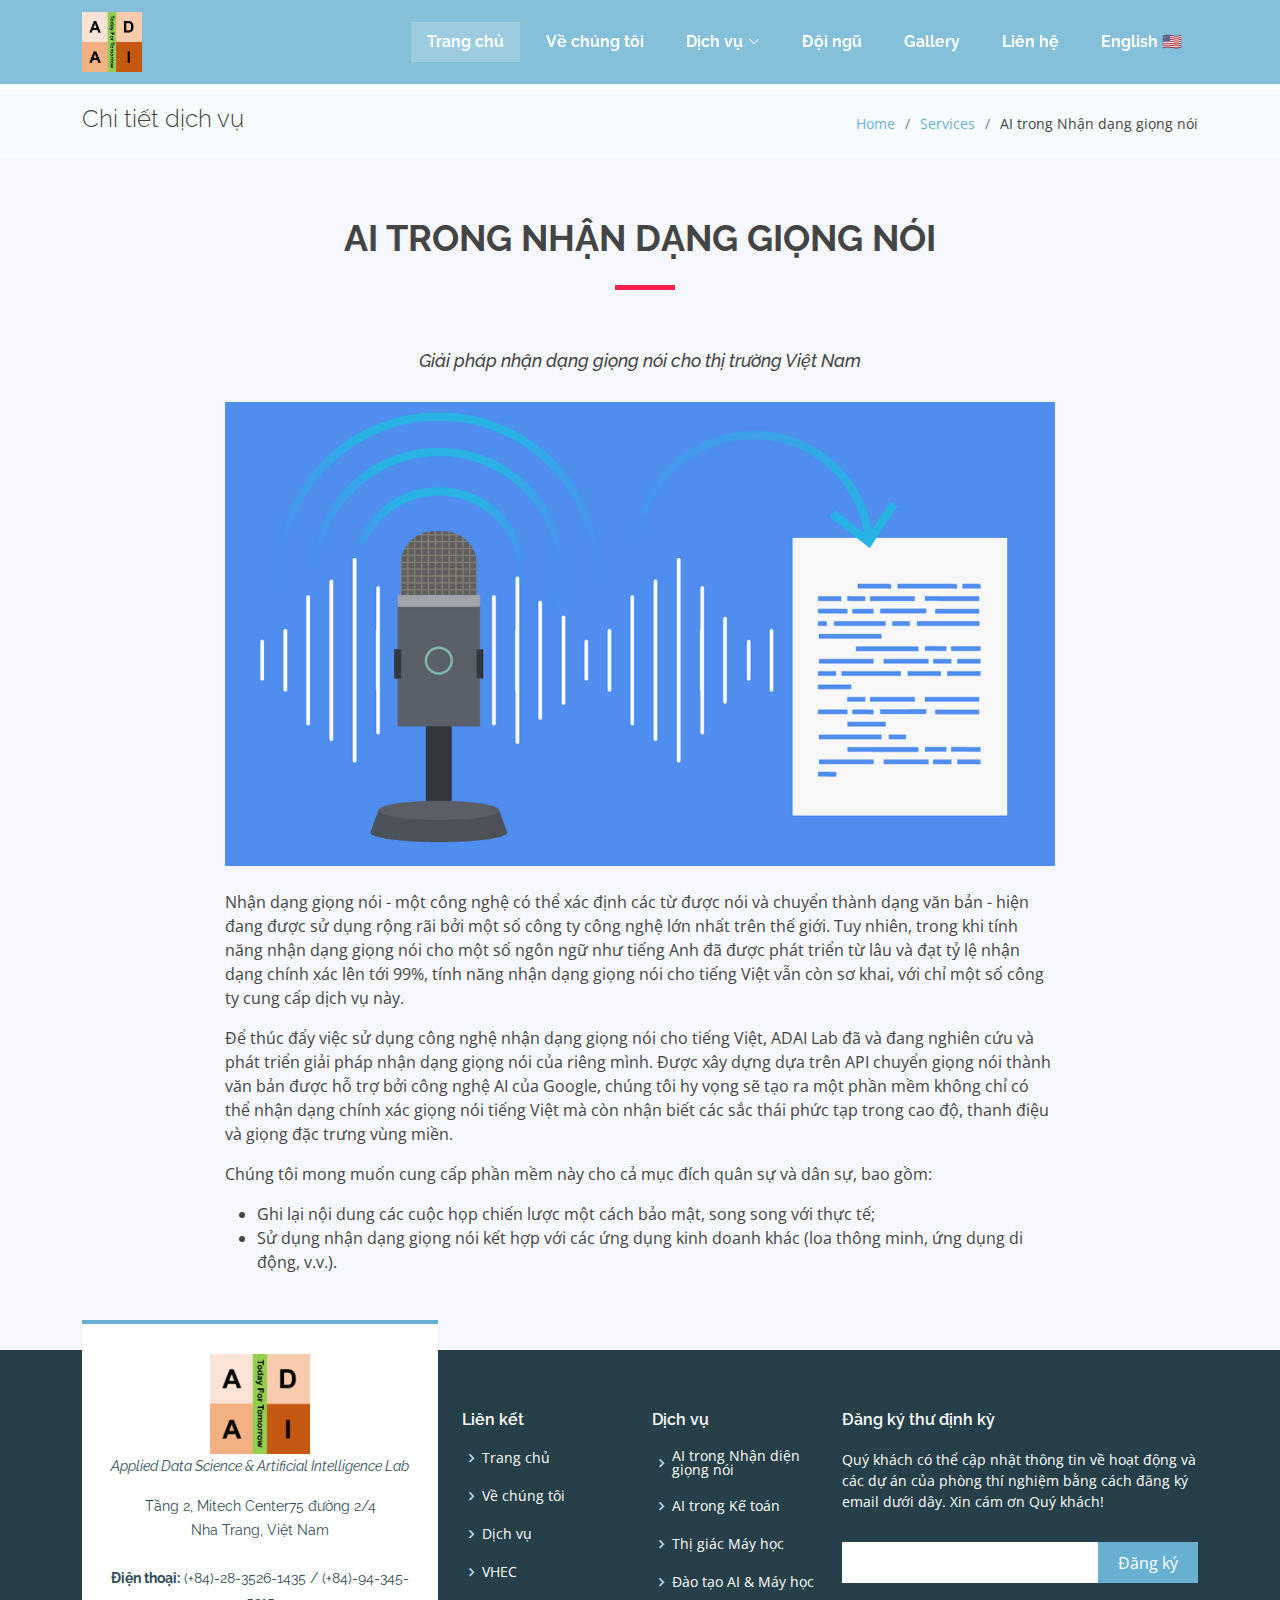
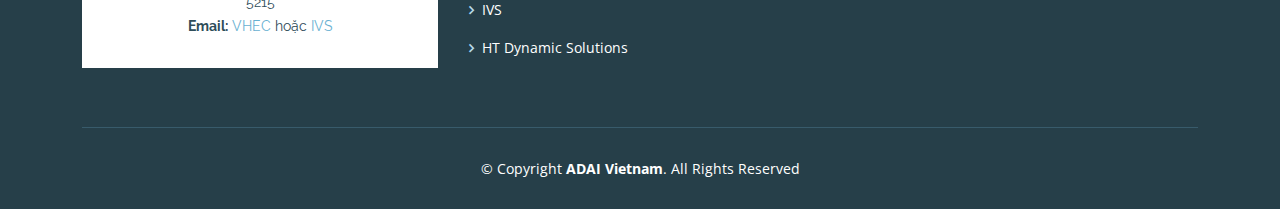
<file: vn/ai_speech.html>
<!DOCTYPE html>
<html lang="en">

<head>
  <meta charset="utf-8">
  <meta content="width=device-width, initial-scale=1.0" name="viewport">

  <title>ADAI Vietnam</title>
  <meta content="Phòng Thí Nghiệm Khoa học Dữ liệu Ứng dụng và Trí tuệ Nhân tạo" name="description">
  <meta content="Phòng Thí Nghiệm Khoa học Dữ liệu Ứng dụng và Trí tuệ Nhân tạo" name="keywords">

  <!-- Favicons -->
  <link href="../assets/img/ADAI.png" rel="icon">
  <link href="../assets/img/apple-touch-icon.png" rel="apple-touch-icon">

  <!-- Google Fonts -->
  <link href="https://fonts.googleapis.com/css?family=Open+Sans:300,300i,400,400i,600,600i,700,700i|Raleway:300,300i,400,400i,500,500i,600,600i,700,700i|Poppins:300,300i,400,400i,500,500i,600,600i,700,700i" rel="stylesheet">

  <!-- Vendor CSS Files -->
  <link href="../assets/vendor/aos/aos.css" rel="stylesheet">
  <link href="../assets/vendor/bootstrap/css/bootstrap.min.css" rel="stylesheet">
  <link href="../assets/vendor/bootstrap-icons/bootstrap-icons.css" rel="stylesheet">
  <link href="../assets/vendor/boxicons/css/boxicons.min.css" rel="stylesheet">
  <link href="../assets/vendor/glightbox/css/glightbox.min.css" rel="stylesheet">
  <link href="../assets/vendor/swiper/swiper-bundle.min.css" rel="stylesheet">

  <!-- Template Main CSS File -->
  <link href="../assets/css/style.css" rel="stylesheet">

</head>

<body>

  <!-- ======= Header ======= -->
  <header id="header" class="fixed-top">
    <div class="container d-flex align-items-center justify-content-between">

      <div class="logo">
<!--         <h1 class="text-light"><a href="index.html"><span>ADAI.</span></a></h1>
 -->        <!-- Uncomment below if you prefer to use an image logo -->
         <a href="../vn/index.html"><img src="../assets/img/ADAI.png" alt="Artificial Intelligence and Data Science Vietnam" class="img-fluid"></a>
      </div>

      <nav id="navbar" class="navbar">
        <ul>
          <li><a class="nav-link scrollto active" href="../vn/index.html">Trang chủ</a></li>
          <li><a class="nav-link scrollto" href="../vn/index.html#about">Về chúng tôi</a></li>
<!--           <li><a class="nav-link scrollto" href="#services">Services</a></li>
 -->
          <li class="dropdown"><a href="../vn/index.html#services"><span>Dịch vụ</span> <i class="bi bi-chevron-down"></i></a>
            <ul>
              <li><a href="../vn/ai_speech.html">AI trong Nhận dạng giọng nói</a></li>
              <li><a href="../vn/ai_accounting.html">AI trong Kế toán 
</a></li>
              <li><a href="../vn/computer-vision.html">Thị giác Máy học</a></li>
              <li><a href="../vn/outsourcing.html">Đào tạo AI & Máy học 
</a></li>
            </ul>
          </li>

          <li><a class="nav-link scrollto" href="../vn/index.html#team">Đội ngũ</a></li>
          <li><a class="nav-link scrollto" href="../vn/index.html#portfolio">Gallery</a></li>
          <li><a class="nav-link scrollto" href="#contact">Liên hệ</a></li>
          <li><a href="../ai_speech.html">English 🇺🇸</a></li>
        </ul>
        <i class="bi bi-list mobile-nav-toggle"></i>
      </nav><!-- .navbar -->

    </div>
  </header><!-- End Header -->

  <main id="main">

    <!-- ======= Breadcrumbs Section ======= -->
    <section class="breadcrumbs">
      <div class="container">

        <div class="d-flex justify-content-between align-items-center">
          <h2>Chi tiết dịch vụ</h2>
          <ol>
            <li><a href="../vn/index.html">Home</a></li>
            <li><a href="../vn/index.html#services">Services</a></li>
            <li>AI trong Nhận dạng giọng nói</li>
          </ol>
        </div>

      </div>
    </section><!-- Breadcrumbs Section -->


    <section id="schedule" class="section-with-bg">
      <div class="container wow fadeInUp">
        <div class="section-header">
          <h2>AI trong Nhận dạng giọng nói</h2>
        </div>

        <h3 class="sub-heading">Giải pháp nhận dạng giọng nói cho thị trường Việt Nam</h3>

        <div class="row justify-content-center">
          <div class="col-lg-9 fade show active">

            <img class="image-container" src="../assets/img/services/speech-to-text.png">

            <br>
            <br>

            <p>Nhận dạng giọng nói - một công nghệ có thể xác định các từ được nói và chuyển thành dạng văn bản - hiện đang được sử dụng rộng rãi bởi một số công ty công nghệ lớn nhất trên thế giới. Tuy nhiên, trong khi tính năng nhận dạng giọng nói cho một số ngôn ngữ như tiếng Anh đã được phát triển từ lâu và đạt tỷ lệ nhận dạng chính xác lên tới 99%, tính năng nhận dạng giọng nói cho tiếng Việt vẫn còn sơ khai, với chỉ một số công ty cung cấp dịch vụ này.</p>

            <p>Để thúc đẩy việc sử dụng công nghệ nhận dạng giọng nói cho tiếng Việt, ADAI Lab đã và đang nghiên cứu và phát triển giải pháp nhận dạng giọng nói của riêng mình. Được xây dựng dựa trên API chuyển giọng nói thành văn bản được hỗ trợ bởi công nghệ AI của Google, chúng tôi hy vọng sẽ tạo ra một phần mềm không chỉ có thể nhận dạng chính xác giọng nói tiếng Việt mà còn nhận biết các sắc thái phức tạp trong cao độ, thanh điệu và giọng đặc trưng vùng miền.</p>

            <p>
              Chúng tôi mong muốn cung cấp phần mềm này cho cả mục đích quân sự và dân sự, bao gồm:
              <ul>
                <li>Ghi lại nội dung các cuộc họp chiến lược một cách bảo mật, song song với thực tế;</li>
                <li>Sử dụng nhận dạng giọng nói kết hợp với các ứng dụng kinh doanh khác (loa thông minh, ứng dụng di động, v.v.).</li>
              </ul>
            </p>

</div>
</div>
</div>

</section><!-- End Portfolio Details Section -->

  </main><!-- End #main -->

  <!-- ======= Footer ======= -->
  <footer id="footer">
    <div class="footer-top">
      <div class="container">
        <div class="row">

          <div class="col-lg-4 col-md-6">
            <div class="footer-info">
              <img src="../assets/img/ADAI.png" alt="Artificial Intelligence and Data Science Vietnam" class="img-fluid"><br>
              <p class="pb-3"><em>Applied Data Science & Artificial Intelligence Lab</em></p>
              <p>
                Tầng 2, Mitech Center75 đường 2/4<br>
                Nha Trang, Việt Nam<br><br>
                <strong>Điện thoại:</strong> (+84)-28-3526-1435 / (+84)-94-345-5215<br>
                <strong>Email:</strong> <a href="mailto:vn_sales@indivisys.vn">VHEC</a> hoặc <a href="mailto:vn_sales@indivisys.vn">IVS</a><br>
              </p>
            </div>
          </div>

          <div class="col-lg-2 col-md-6 footer-links">
            <h4>Liên kết</h4>
            <ul>
              <li><i class="bx bx-chevron-right"></i> <a href="../vn/index.html">Trang chủ</a></li>
              <li><i class="bx bx-chevron-right"></i> <a href="../vn/index.html#about">Về chúng tôi</a></li>
              <li><i class="bx bx-chevron-right"></i> <a href="../vn/index.html#services">Dịch vụ</a></li>
              <li><i class="bx bx-chevron-right"></i> <a href="https://vhec.vn/" target="_blank">VHEC</a></li>
              <li><i class="bx bx-chevron-right"></i> <a href="https://indivisys.jp/en/" target="_blank">IVS</a></li>
              <li><i class="bx bx-chevron-right"></i> <a href="http://htsolutions.vn/" target="_blank">HT Dynamic Solutions</a></li>
            </ul>
          </div>

          <div class="col-lg-2 col-md-6 footer-links">
            <h4>Dịch vụ</h4>
            <ul>
              <li><i class="bx bx-chevron-right"></i> <a href="../vn/ai_speech.html">AI trong Nhận diện giọng nói</a></li>
              <li><i class="bx bx-chevron-right"></i> <a href="../vn/ai_accounting.html">AI trong Kế toán</a></li>
              <li><i class="bx bx-chevron-right"></i> <a href="../vn/computer-vision.html">Thị giác Máy học</a></li>
              <li><i class="bx bx-chevron-right"></i> <a href="../vn/outsourcing.html">Đào tạo AI & Máy học</a></li>
            </ul>
          </div>

          <div class="col-lg-4 col-md-6 footer-newsletter">
            <h4>Đăng ký thư định kỳ</h4>
            <p>Quý khách có thể cập nhật thông tin về hoạt động và các dự án của phòng thí nghiệm bằng cách đăng ký email dưới dây. Xin cám ơn Quý khách!</p>
            <form action="" method="post">
              <input type="email" name="email"><input type="submit" value="Đăng ký">
            </form>

          </div>

        </div>
      </div>
    </div>

    <div class="container">
      <div class="copyright">
        &copy; Copyright <strong><span>ADAI Vietnam</span></strong>. All Rights Reserved
      </div>
    </div>
  </footer><!-- End Footer -->

  <a href="#" class="back-to-top d-flex align-items-center justify-content-center"><i class="bi bi-arrow-up-short"></i></a>

  <!-- Vendor JS Files -->
  <script src="../assets/vendor/aos/aos.js"></script>
  <script src="../assets/vendor/bootstrap/js/bootstrap.bundle.min.js"></script>
  <script src="../assets/vendor/glightbox/js/glightbox.min.js"></script>
  <script src="../assets/vendor/isotope-layout/isotope.pkgd.min.js"></script>
  <script src="../assets/vendor/php-email-form/validate.js"></script>
  <script src="../assets/vendor/purecounter/purecounter.js"></script>
  <script src="../assets/vendor/swiper/swiper-bundle.min.js"></script>

  <!-- Template Main JS File -->
  <script src="../assets/js/main.js"></script>

</body>

</html>
</file>
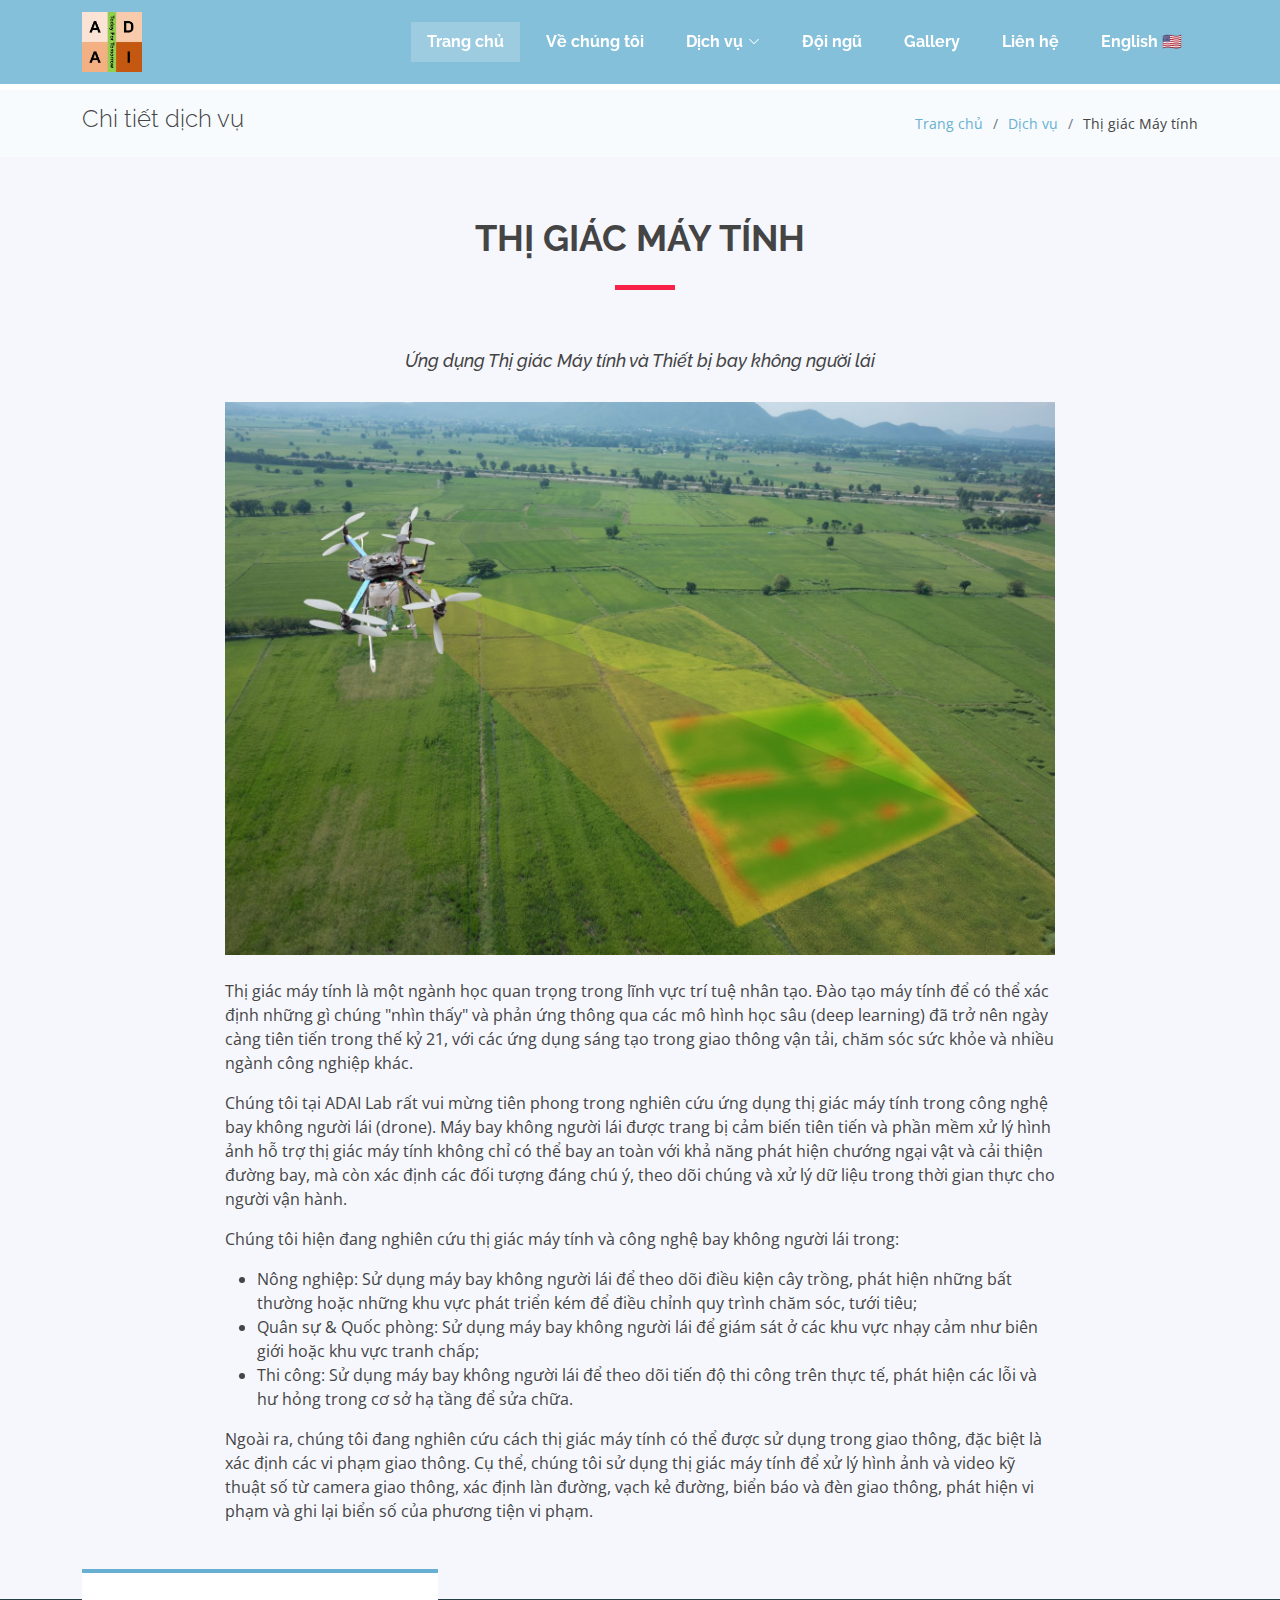
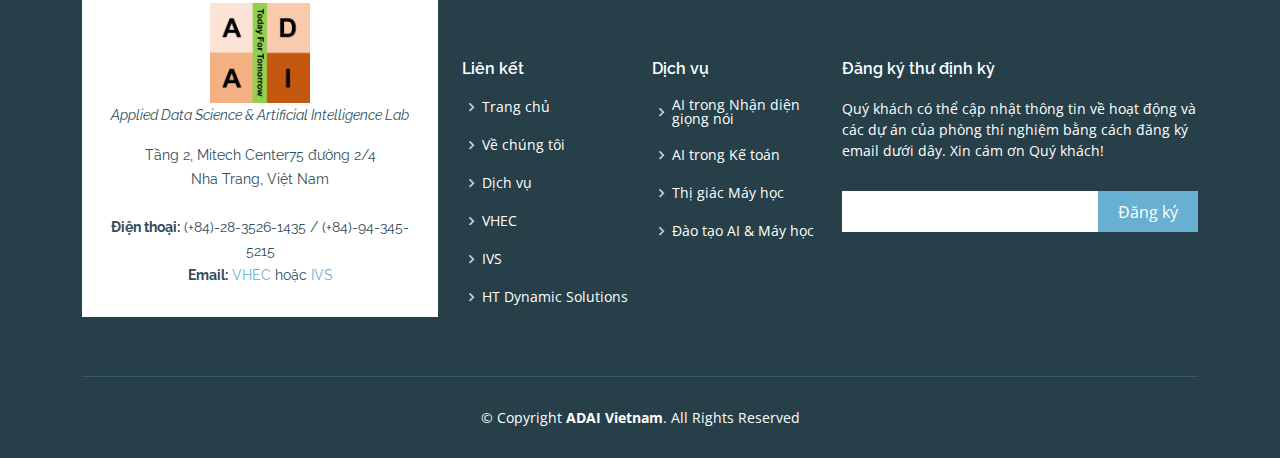
<file: vn/computer-vision.html>
<!DOCTYPE html>
<html lang="en">

<head>
  <meta charset="utf-8">
  <meta content="width=device-width, initial-scale=1.0" name="viewport">

  <title>ADAI Vietnam</title>
  <meta content="Phòng Thí Nghiệm Khoa học Dữ liệu Ứng dụng và Trí tuệ Nhân tạo" name="description">
  <meta content="Phòng Thí Nghiệm Khoa học Dữ liệu Ứng dụng và Trí tuệ Nhân tạo" name="keywords">

  <!-- Favicons -->
  <link href="../assets/img/ADAI.png" rel="icon">
  <link href="../assets/img/apple-touch-icon.png" rel="apple-touch-icon">

  <!-- Google Fonts -->
  <link href="https://fonts.googleapis.com/css?family=Open+Sans:300,300i,400,400i,600,600i,700,700i|Raleway:300,300i,400,400i,500,500i,600,600i,700,700i|Poppins:300,300i,400,400i,500,500i,600,600i,700,700i" rel="stylesheet">

  <!-- Vendor CSS Files -->
  <link href="../assets/vendor/aos/aos.css" rel="stylesheet">
  <link href="../assets/vendor/bootstrap/css/bootstrap.min.css" rel="stylesheet">
  <link href="../assets/vendor/bootstrap-icons/bootstrap-icons.css" rel="stylesheet">
  <link href="../assets/vendor/boxicons/css/boxicons.min.css" rel="stylesheet">
  <link href="../assets/vendor/glightbox/css/glightbox.min.css" rel="stylesheet">
  <link href="../assets/vendor/swiper/swiper-bundle.min.css" rel="stylesheet">

  <!-- Template Main CSS File -->
  <link href="../assets/css/style.css" rel="stylesheet">

</head>

<body>

  <!-- ======= Header ======= -->
  <header id="header" class="fixed-top">
    <div class="container d-flex align-items-center justify-content-between">

      <div class="logo">
<!--         <h1 class="text-light"><a href="index.html"><span>ADAI.</span></a></h1>
 -->        <!-- Uncomment below if you prefer to use an image logo -->
         <a href="../vn/index.html"><img src="../assets/img/ADAI.png" alt="Artificial Intelligence and Data Science Vietnam" class="img-fluid"></a>
      </div>

      <nav id="navbar" class="navbar">
        <ul>
          <li><a class="nav-link scrollto active" href="../vn/index.html">Trang chủ</a></li>
          <li><a class="nav-link scrollto" href="../vn/index.html#about">Về chúng tôi</a></li>
<!--           <li><a class="nav-link scrollto" href="#services">Services</a></li>
 -->
          <li class="dropdown"><a href="../vn/index.html#services"><span>Dịch vụ</span> <i class="bi bi-chevron-down"></i></a>
            <ul>
              <li><a href="../vn/ai_speech.html">AI trong Nhận dạng giọng nói</a></li>
              <li><a href="../vn/ai_accounting.html">AI trong Kế toán 
</a></li>
              <li><a href="../vn/computer-vision.html">Thị giác Máy học</a></li>
              <li><a href="../vn/outsourcing.html">Đào tạo AI & Máy học 
</a></li>
            </ul>
          </li>

          <li><a class="nav-link scrollto" href="../vn/index.html#team">Đội ngũ</a></li>
          <li><a class="nav-link scrollto" href="../vn/index.html#portfolio">Gallery</a></li>
          <li><a class="nav-link scrollto" href="#contact">Liên hệ</a></li>
          <li><a href="../computer-vision.html">English 🇺🇸</a></li>
        </ul>
        <i class="bi bi-list mobile-nav-toggle"></i>
      </nav><!-- .navbar -->

    </div>
  </header><!-- End Header -->

  <main id="main">

    <!-- ======= Breadcrumbs Section ======= -->
    <section class="breadcrumbs">
      <div class="container">

        <div class="d-flex justify-content-between align-items-center">
          <h2>Chi tiết dịch vụ</h2>
          <ol>
            <li><a href="../vn/index.html">Trang chủ</a></li>
            <li><a href="../vn/index.html#services">Dịch vụ</a></li>
            <li>Thị giác Máy tính</li>
          </ol>
        </div>

      </div>
    </section><!-- Breadcrumbs Section -->


    <section id="schedule" class="section-with-bg">
      <div class="container wow fadeInUp">
        <div class="section-header">
          <h2>Thị giác Máy tính</h2>
        </div>

        <h3 class="sub-heading">Ứng dụng Thị giác Máy tính và Thiết bị bay không người lái</h3>

        <div class="row justify-content-center">
          <div class="col-lg-9 fade show active">

            <img class="image-container" src="../assets/img/services/drone.jpeg">

            <br>
            <br>

            <p>Thị giác máy tính là một ngành học quan trọng trong lĩnh vực trí tuệ nhân tạo. Đào tạo máy tính để có thể xác định những gì chúng "nhìn thấy" và phản ứng thông qua các mô hình học sâu (deep learning) đã trở nên ngày càng tiên tiến trong thế kỷ 21, với các ứng dụng sáng tạo trong giao thông vận tải, chăm sóc sức khỏe và nhiều ngành công nghiệp khác.</p>

            <p>Chúng tôi tại ADAI Lab rất vui mừng tiên phong trong nghiên cứu ứng dụng thị giác máy tính trong công nghệ bay không người lái (drone). Máy bay không người lái được trang bị cảm biến tiên tiến và phần mềm xử lý hình ảnh hỗ trợ thị giác máy tính không chỉ có thể bay an toàn với khả năng phát hiện chướng ngại vật và cải thiện đường bay, mà còn xác định các đối tượng đáng chú ý, theo dõi chúng và xử lý dữ liệu trong thời gian thực cho người vận hành.</p>

            <p>
              Chúng tôi hiện đang nghiên cứu thị giác máy tính và công nghệ bay không người lái trong:
              <ul>
                <li>Nông nghiệp: Sử dụng máy bay không người lái để theo dõi điều kiện cây trồng, phát hiện những bất thường hoặc những khu vực phát triển kém để điều chỉnh quy trình chăm sóc, tưới tiêu;</li>
                <li>Quân sự & Quốc phòng: Sử dụng máy bay không người lái để giám sát ở các khu vực nhạy cảm như biên giới hoặc khu vực tranh chấp;</li>
                <li>Thi công: Sử dụng máy bay không người lái để theo dõi tiến độ thi công trên thực tế, phát hiện các lỗi và hư hỏng trong cơ sở hạ tầng để sửa chữa.</li>
              </ul>
            </p>

            <p>Ngoài ra, chúng tôi đang nghiên cứu cách thị giác máy tính có thể được sử dụng trong giao thông, đặc biệt là xác định các vi phạm giao thông. Cụ thể, chúng tôi sử dụng thị giác máy tính để xử lý hình ảnh và video kỹ thuật số từ camera giao thông, xác định làn đường, vạch kẻ đường, biển báo và đèn giao thông, phát hiện vi phạm và ghi lại biển số của phương tiện vi phạm.</p>
</div>
</div>
</div>

</section><!-- End Portfolio Details Section -->

  </main><!-- End #main -->

  <!-- ======= Footer ======= -->
  <footer id="footer">
    <div class="footer-top">
      <div class="container">
        <div class="row">

          <div class="col-lg-4 col-md-6">
            <div class="footer-info">
              <img src="../assets/img/ADAI.png" alt="Artificial Intelligence and Data Science Vietnam" class="img-fluid"><br>
              <p class="pb-3"><em>Applied Data Science & Artificial Intelligence Lab</em></p>
              <p>
                Tầng 2, Mitech Center75 đường 2/4<br>
                Nha Trang, Việt Nam<br><br>
                <strong>Điện thoại:</strong> (+84)-28-3526-1435 / (+84)-94-345-5215<br>
                <strong>Email:</strong> <a href="mailto:vn_sales@indivisys.vn">VHEC</a> hoặc <a href="mailto:vn_sales@indivisys.vn">IVS</a><br>
              </p>
            </div>
          </div>

          <div class="col-lg-2 col-md-6 footer-links">
            <h4>Liên kết</h4>
            <ul>
              <li><i class="bx bx-chevron-right"></i> <a href="../vn/index.html">Trang chủ</a></li>
              <li><i class="bx bx-chevron-right"></i> <a href="../vn/index.html#about">Về chúng tôi</a></li>
              <li><i class="bx bx-chevron-right"></i> <a href="../vn/index.html#services">Dịch vụ</a></li>
              <li><i class="bx bx-chevron-right"></i> <a href="https://vhec.vn/" target="_blank">VHEC</a></li>
              <li><i class="bx bx-chevron-right"></i> <a href="https://indivisys.jp/en/" target="_blank">IVS</a></li>
              <li><i class="bx bx-chevron-right"></i> <a href="http://htsolutions.vn/" target="_blank">HT Dynamic Solutions</a></li>
            </ul>
          </div>

          <div class="col-lg-2 col-md-6 footer-links">
            <h4>Dịch vụ</h4>
            <ul>
              <li><i class="bx bx-chevron-right"></i> <a href="../vn/ai_speech.html">AI trong Nhận diện giọng nói</a></li>
              <li><i class="bx bx-chevron-right"></i> <a href="../vn/ai_accounting.html">AI trong Kế toán</a></li>
              <li><i class="bx bx-chevron-right"></i> <a href="../vn/computer-vision.html">Thị giác Máy học</a></li>
              <li><i class="bx bx-chevron-right"></i> <a href="../vn/outsourcing.html">Đào tạo AI & Máy học</a></li>
            </ul>
          </div>

          <div class="col-lg-4 col-md-6 footer-newsletter">
            <h4>Đăng ký thư định kỳ</h4>
            <p>Quý khách có thể cập nhật thông tin về hoạt động và các dự án của phòng thí nghiệm bằng cách đăng ký email dưới dây. Xin cám ơn Quý khách!</p>
            <form action="" method="post">
              <input type="email" name="email"><input type="submit" value="Đăng ký">
            </form>

          </div>

        </div>
      </div>
    </div>

    <div class="container">
      <div class="copyright">
        &copy; Copyright <strong><span>ADAI Vietnam</span></strong>. All Rights Reserved
      </div>
    </div>
  </footer><!-- End Footer -->

  <a href="#" class="back-to-top d-flex align-items-center justify-content-center"><i class="bi bi-arrow-up-short"></i></a>

  <!-- Vendor JS Files -->
  <script src="../assets/vendor/aos/aos.js"></script>
  <script src="../assets/vendor/bootstrap/js/bootstrap.bundle.min.js"></script>
  <script src="../assets/vendor/glightbox/js/glightbox.min.js"></script>
  <script src="../assets/vendor/isotope-layout/isotope.pkgd.min.js"></script>
  <script src="../assets/vendor/php-email-form/validate.js"></script>
  <script src="../assets/vendor/purecounter/purecounter.js"></script>
  <script src="../assets/vendor/swiper/swiper-bundle.min.js"></script>

  <!-- Template Main JS File -->
  <script src="../assets/js/main.js"></script>

</body>

</html>
</file>
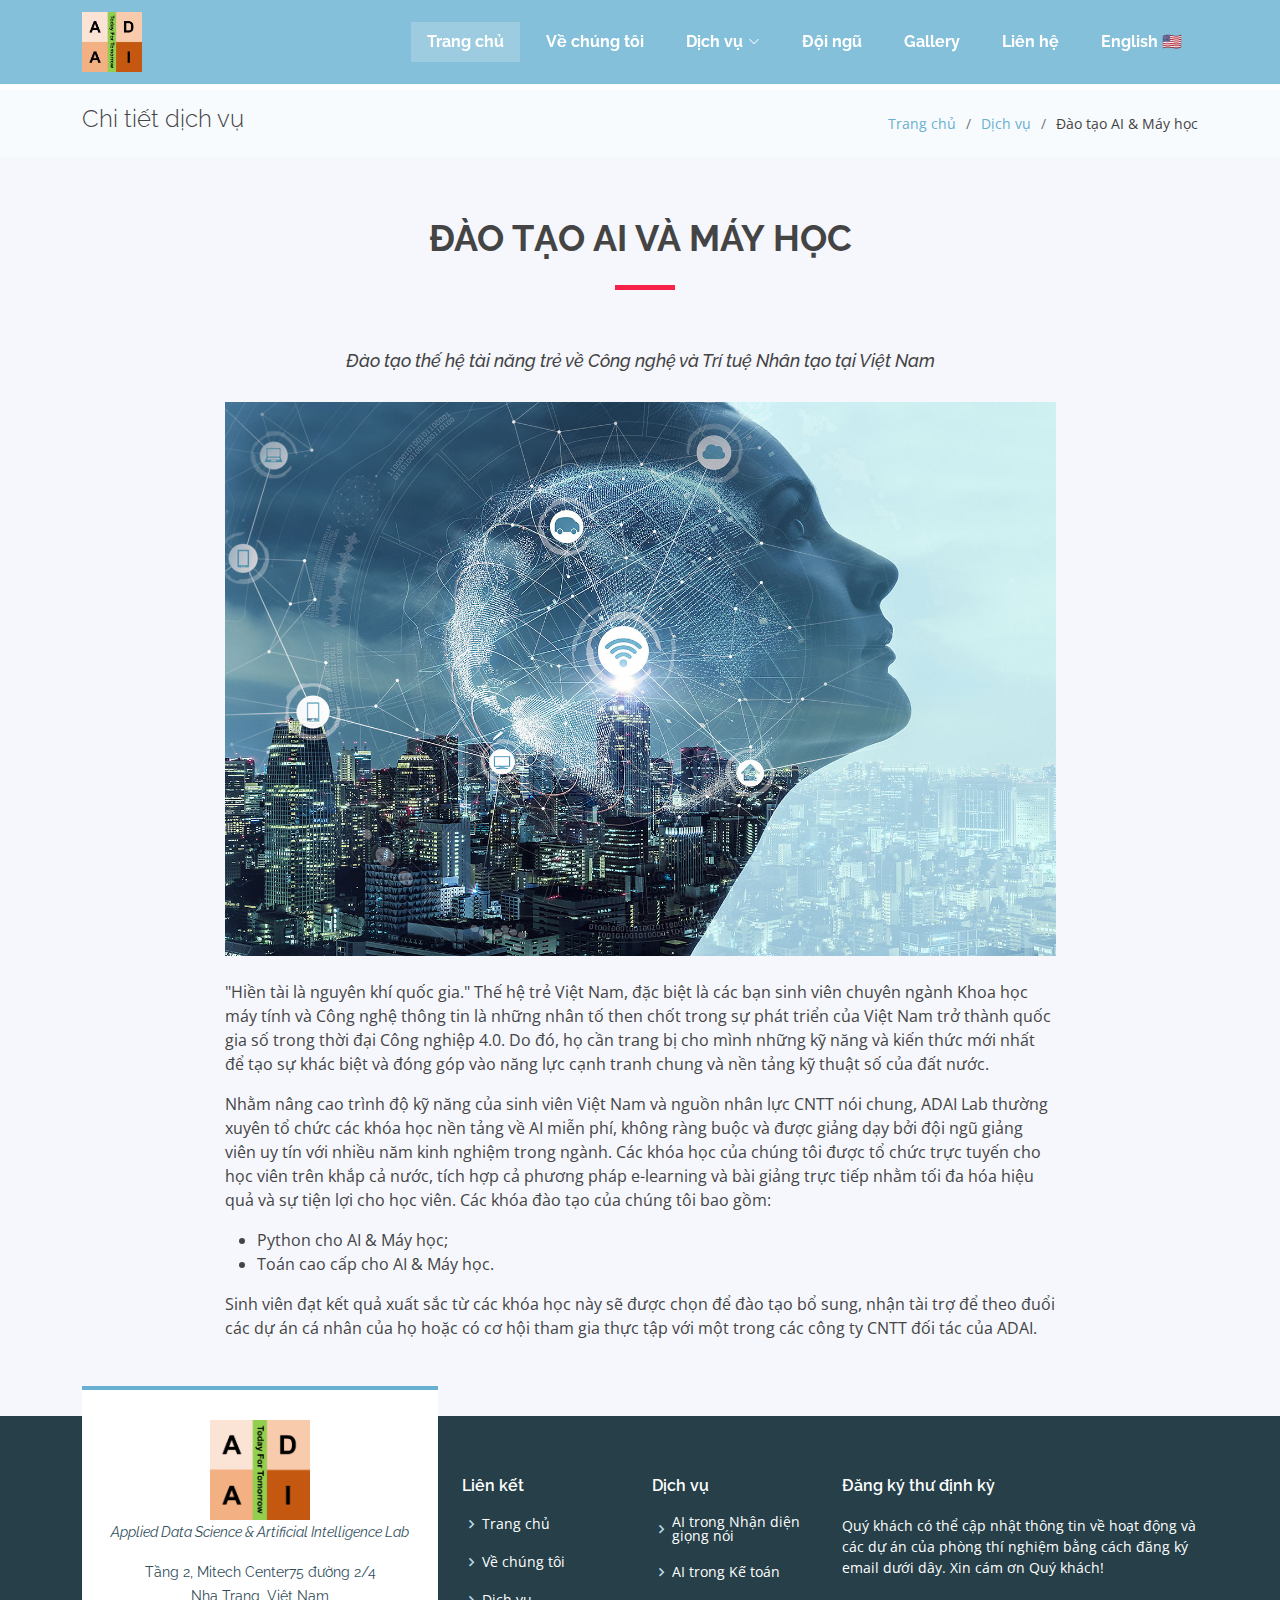
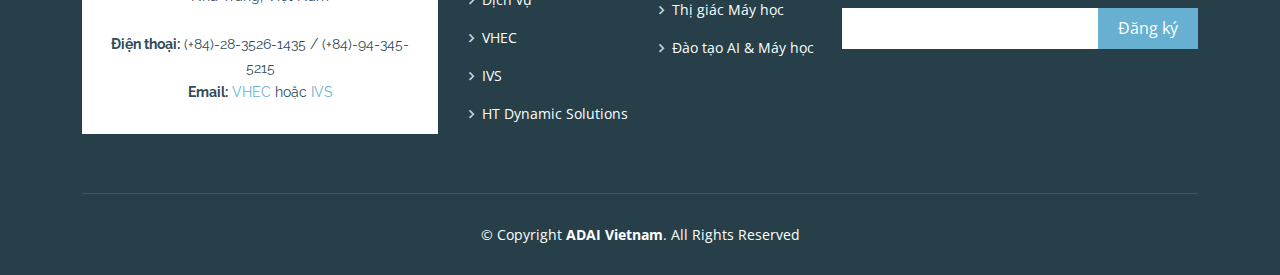
<file: vn/outsourcing.html>
<!DOCTYPE html>
<html lang="en">

<head>
  <meta charset="utf-8">
  <meta content="width=device-width, initial-scale=1.0" name="viewport">

  <title>ADAI Vietnam</title>
  <meta content="Phòng Thí Nghiệm Khoa học Dữ liệu Ứng dụng và Trí tuệ Nhân tạo" name="description">
  <meta content="Phòng Thí Nghiệm Khoa học Dữ liệu Ứng dụng và Trí tuệ Nhân tạo" name="keywords">

  <!-- Favicons -->
  <link href="../assets/img/ADAI.png" rel="icon">
  <link href="../assets/img/apple-touch-icon.png" rel="apple-touch-icon">

  <!-- Google Fonts -->
  <link href="https://fonts.googleapis.com/css?family=Open+Sans:300,300i,400,400i,600,600i,700,700i|Raleway:300,300i,400,400i,500,500i,600,600i,700,700i|Poppins:300,300i,400,400i,500,500i,600,600i,700,700i" rel="stylesheet">

  <!-- Vendor CSS Files -->
  <link href="../assets/vendor/aos/aos.css" rel="stylesheet">
  <link href="../assets/vendor/bootstrap/css/bootstrap.min.css" rel="stylesheet">
  <link href="../assets/vendor/bootstrap-icons/bootstrap-icons.css" rel="stylesheet">
  <link href="../assets/vendor/boxicons/css/boxicons.min.css" rel="stylesheet">
  <link href="../assets/vendor/glightbox/css/glightbox.min.css" rel="stylesheet">
  <link href="../assets/vendor/swiper/swiper-bundle.min.css" rel="stylesheet">

  <!-- Template Main CSS File -->
  <link href="../assets/css/style.css" rel="stylesheet">

</head>

<body>

  <!-- ======= Header ======= -->
  <header id="header" class="fixed-top">
    <div class="container d-flex align-items-center justify-content-between">

      <div class="logo">
<!--         <h1 class="text-light"><a href="index.html"><span>ADAI.</span></a></h1>
 -->        <!-- Uncomment below if you prefer to use an image logo -->
         <a href="../vn/index.html"><img src="../assets/img/ADAI.png" alt="Artificial Intelligence and Data Science Vietnam" class="img-fluid"></a>
      </div>

      <nav id="navbar" class="navbar">
        <ul>
          <li><a class="nav-link scrollto active" href="../vn/index.html">Trang chủ</a></li>
          <li><a class="nav-link scrollto" href="../vn/index.html#about">Về chúng tôi</a></li>
<!--           <li><a class="nav-link scrollto" href="#services">Services</a></li>
 -->
          <li class="dropdown"><a href="../vn/index.html#services"><span>Dịch vụ</span> <i class="bi bi-chevron-down"></i></a>
            <ul>
              <li><a href="../vn/ai_speech.html">AI trong Nhận dạng giọng nói</a></li>
              <li><a href="../vn/ai_accounting.html">AI trong Kế toán 
</a></li>
              <li><a href="../vn/computer-vision.html">Thị giác Máy học</a></li>
              <li><a href="../vn/outsourcing.html">Đào tạo AI & Máy học 
</a></li>
            </ul>
          </li>

          <li><a class="nav-link scrollto" href="../vn/index.html#team">Đội ngũ</a></li>
          <li><a class="nav-link scrollto" href="../vn/index.html#portfolio">Gallery</a></li>
          <li><a class="nav-link scrollto" href="#contact">Liên hệ</a></li>
          <li><a href="../outsourcing.html">English 🇺🇸</a></li>

        </ul>
        <i class="bi bi-list mobile-nav-toggle"></i>
      </nav><!-- .navbar -->

    </div>
  </header><!-- End Header -->

  <main id="main">

    <!-- ======= Breadcrumbs Section ======= -->
    <section class="breadcrumbs">
      <div class="container">

        <div class="d-flex justify-content-between align-items-center">
          <h2>Chi tiết dịch vụ</h2>
          <ol>
            <li><a href="../vn/index.html">Trang chủ</a></li>
            <li><a href="../vn/index.html#services">Dịch vụ</a></li>
            <li>Đào tạo AI & Máy học</li>
          </ol>
        </div>

      </div>
    </section><!-- Breadcrumbs Section -->


    <section id="schedule" class="section-with-bg">
      <div class="container wow fadeInUp">
        <div class="section-header">
          <h2>Đào tạo AI và Máy học</h2>
        </div>

        <h3 class="sub-heading">Đào tạo thế hệ tài năng trẻ về Công nghệ và Trí tuệ Nhân tạo tại Việt Nam</h3>

        <div class="row justify-content-center">
          <div class="col-lg-9 fade show active">

            <img class="image-container" src="../assets/img/services/outsourcing.jpeg">

            <br>
            <br>

            <p>"Hiền tài là nguyên khí quốc gia." Thế hệ trẻ Việt Nam, đặc biệt là các bạn sinh viên chuyên ngành Khoa học máy tính và Công nghệ thông tin là những nhân tố then chốt trong sự phát triển của Việt Nam trở thành quốc gia số trong thời đại Công nghiệp 4.0. Do đó, họ cần trang bị cho mình những kỹ năng và kiến ​​thức mới nhất để tạo sự khác biệt và đóng góp vào năng lực cạnh tranh chung và nền tảng kỹ thuật số của đất nước.</p>

            <p>Nhằm nâng cao trình độ kỹ năng của sinh viên Việt Nam và nguồn nhân lực CNTT nói chung, ADAI Lab thường xuyên tổ chức các khóa học nền tảng về AI miễn phí, không ràng buộc và được giảng dạy bởi đội ngũ giảng viên uy tín với nhiều năm kinh nghiệm trong ngành. Các khóa học của chúng tôi được tổ chức trực tuyến cho học viên trên khắp cả nước, tích hợp cả phương pháp e-learning và bài giảng trực tiếp nhằm tối đa hóa hiệu quả và sự tiện lợi cho học viên. Các khóa đào tạo của chúng tôi bao gồm:
              <ul>
                <li>Python cho AI & Máy học;</li>
                <li>Toán cao cấp cho AI & Máy học.</li>
              </ul>
            </p>

            <p>Sinh viên đạt kết quả xuất sắc từ các khóa học này sẽ được chọn để đào tạo bổ sung, nhận tài trợ để theo đuổi các dự án cá nhân của họ hoặc có cơ hội tham gia thực tập với một trong các công ty CNTT đối tác của ADAI.</p>


</div>
</div>
</div>

</section><!-- End Portfolio Details Section -->

  </main><!-- End #main -->

  <!-- ======= Footer ======= -->
  <footer id="footer">
    <div class="footer-top">
      <div class="container">
        <div class="row">

          <div class="col-lg-4 col-md-6">
            <div class="footer-info">
              <img src="../assets/img/ADAI.png" alt="Artificial Intelligence and Data Science Vietnam" class="img-fluid"><br>
              <p class="pb-3"><em>Applied Data Science & Artificial Intelligence Lab</em></p>
              <p>
                Tầng 2, Mitech Center75 đường 2/4<br>
                Nha Trang, Việt Nam<br><br>
                <strong>Điện thoại:</strong> (+84)-28-3526-1435 / (+84)-94-345-5215<br>
                <strong>Email:</strong> <a href="mailto:vn_sales@indivisys.vn">VHEC</a> hoặc <a href="mailto:vn_sales@indivisys.vn">IVS</a><br>
              </p>
            </div>
          </div>

          <div class="col-lg-2 col-md-6 footer-links">
            <h4>Liên kết</h4>
            <ul>
              <li><i class="bx bx-chevron-right"></i> <a href="../vn/index.html">Trang chủ</a></li>
              <li><i class="bx bx-chevron-right"></i> <a href="../vn/index.html#about">Về chúng tôi</a></li>
              <li><i class="bx bx-chevron-right"></i> <a href="../vn/index.html#services">Dịch vụ</a></li>
              <li><i class="bx bx-chevron-right"></i> <a href="https://vhec.vn/" target="_blank">VHEC</a></li>
              <li><i class="bx bx-chevron-right"></i> <a href="https://indivisys.jp/en/" target="_blank">IVS</a></li>
              <li><i class="bx bx-chevron-right"></i> <a href="http://htsolutions.vn/" target="_blank">HT Dynamic Solutions</a></li>
            </ul>
          </div>

          <div class="col-lg-2 col-md-6 footer-links">
            <h4>Dịch vụ</h4>
            <ul>
              <li><i class="bx bx-chevron-right"></i> <a href="../vn/ai_speech.html">AI trong Nhận diện giọng nói</a></li>
              <li><i class="bx bx-chevron-right"></i> <a href="../vn/ai_accounting.html">AI trong Kế toán</a></li>
              <li><i class="bx bx-chevron-right"></i> <a href="../vn/computer-vision.html">Thị giác Máy học</a></li>
              <li><i class="bx bx-chevron-right"></i> <a href="../vn/outsourcing.html">Đào tạo AI & Máy học</a></li>
            </ul>
          </div>

          <div class="col-lg-4 col-md-6 footer-newsletter">
            <h4>Đăng ký thư định kỳ</h4>
            <p>Quý khách có thể cập nhật thông tin về hoạt động và các dự án của phòng thí nghiệm bằng cách đăng ký email dưới dây. Xin cám ơn Quý khách!</p>
            <form action="" method="post">
              <input type="email" name="email"><input type="submit" value="Đăng ký">
            </form>

          </div>

        </div>
      </div>
    </div>

    <div class="container">
      <div class="copyright">
        &copy; Copyright <strong><span>ADAI Vietnam</span></strong>. All Rights Reserved
      </div>
    </div>
  </footer><!-- End Footer -->

  <a href="#" class="back-to-top d-flex align-items-center justify-content-center"><i class="bi bi-arrow-up-short"></i></a>

  <!-- Vendor JS Files -->
  <script src="../assets/vendor/aos/aos.js"></script>
  <script src="../assets/vendor/bootstrap/js/bootstrap.bundle.min.js"></script>
  <script src="../assets/vendor/glightbox/js/glightbox.min.js"></script>
  <script src="../assets/vendor/isotope-layout/isotope.pkgd.min.js"></script>
  <script src="../assets/vendor/php-email-form/validate.js"></script>
  <script src="../assets/vendor/purecounter/purecounter.js"></script>
  <script src="../assets/vendor/swiper/swiper-bundle.min.js"></script>

  <!-- Template Main JS File -->
  <script src="../assets/js/main.js"></script>

</body>

</html>
</file>
<file: assets/css/style.css>
body {
  font-family: "Open Sans", sans-serif;
  color: #444444;
}

a {
  text-decoration: none;
  color: #67b0d1;
}

a:hover {
  color: #8ec4dd;
  text-decoration: none;
}

h1, h2, h3, h4, h5, h6 {
  font-family: "Raleway", sans-serif;
}

#main {
  margin-top: 90px;
}

/*--------------------------------------------------------------
# Back to top button
--------------------------------------------------------------*/
.back-to-top {
  position: fixed;
  visibility: hidden;
  opacity: 0;
  right: 15px;
  bottom: 15px;
  z-index: 998;
  background: #67b0d1;
  width: 40px;
  height: 40px;
  border-radius: 50px;
  transition: all 0.4s;
}

.back-to-top i {
  font-size: 24px;
  color: #fff;
  line-height: 0;
}

.back-to-top:hover {
  background: #86c0da;
  color: #fff;
}

.back-to-top.active {
  visibility: visible;
  opacity: 1;
}

/*--------------------------------------------------------------
# Disable aos animation delay on mobile devices
--------------------------------------------------------------*/
@media screen and (max-width: 768px) {
  [data-aos-delay] {
    transition-delay: 0 !important;
  }
}

/*--------------------------------------------------------------
# Header
--------------------------------------------------------------*/
#header {
  transition: all 0.5s;
  z-index: 997;
  transition: all 0.5s;
  padding: 12px 0;
  background: rgba(103, 176, 209, 0.8);
}

#header.header-transparent {
  background: transparent;
}

#header.header-scrolled {
  background: rgba(55, 142, 181, 0.9);
  padding: 12px;
}

#header .logo h1 {
  font-size: 24px;
  margin: 0;
  line-height: 1;
  font-weight: 700;
  letter-spacing: 1px;
  font-family: "Poppins", sans-serif;
  text-transform: uppercase;
}

#header .logo h1 a, #header .logo h1 a:hover {
  color: #fff;
  text-decoration: none;
}

#header .logo img {
  padding: 0;
  margin: 0;
  max-height: 60px;
}

@media (max-width: 768px) {
  #header.header-scrolled {
    padding: 15px 0;
  }
}

/*--------------------------------------------------------------
# Navigation Menu
--------------------------------------------------------------*/
/**
* Desktop Navigation 
*/
.navbar {
  padding: 0;
}

.navbar ul {
  margin: 0;
  padding: 0;
  display: flex;
  list-style: none;
  align-items: center;
}

.navbar li {
  position: relative;
}

.navbar a {
  display: flex;
  align-items: center;
  justify-content: space-between;
  padding: 8px 16px;
  margin-left: 10px;
  font-family: "Raleway", sans-serif;
  font-size: 16px;
  font-weight: 700;
  color: #fff;
  white-space: nowrap;
  transition: 0.3s;
}

.navbar a i {
  font-size: 12px;
  line-height: 0;
  margin-left: 5px;
}

.navbar a:hover, .navbar .active, .navbar li:hover > a {
  background: rgba(255, 255, 255, 0.2);
}

.navbar .dropdown ul {
  display: block;
  position: absolute;
  left: 10px;
  top: calc(100% + 30px);
  margin: 0;
  padding: 10px 0;
  z-index: 99;
  opacity: 0;
  visibility: hidden;
  background: #fff;
  box-shadow: 0px 0px 30px rgba(127, 137, 161, 0.25);
  transition: 0.3s;
}

.navbar .dropdown ul li {
  min-width: 200px;
}

.navbar .dropdown ul a {
  padding: 10px 20px;
  font-size: 15px;
  text-transform: none;
  font-weight: 600;
  color: #2f4d5a;
}

.navbar .dropdown ul a i {
  font-size: 12px;
}

.navbar .dropdown ul a:hover, .navbar .dropdown ul .active:hover, .navbar .dropdown ul li:hover > a {
  color: #67b0d1;
}

.navbar .dropdown:hover > ul {
  opacity: 1;
  top: 100%;
  visibility: visible;
}

.navbar .dropdown .dropdown ul {
  top: 0;
  left: calc(100% - 30px);
  visibility: hidden;
}

.navbar .dropdown .dropdown:hover > ul {
  opacity: 1;
  top: 0;
  left: 100%;
  visibility: visible;
}

@media (max-width: 1366px) {
  .navbar .dropdown .dropdown ul {
    left: -90%;
  }
  .navbar .dropdown .dropdown:hover > ul {
    left: -100%;
  }
}

/**
* Mobile Navigation 
*/
.mobile-nav-toggle {
  color: #fff;
  font-size: 28px;
  cursor: pointer;
  display: none;
  line-height: 0;
  transition: 0.5s;
}

@media (max-width: 991px) {
  .mobile-nav-toggle {
    display: block;
  }
  .navbar ul {
    display: none;
  }
}

.navbar-mobile {
  position: fixed;
  overflow: hidden;
  top: 0;
  right: 0;
  left: 0;
  bottom: 0;
  background: rgba(43, 111, 142, 0.9);
  transition: 0.3s;
}

.navbar-mobile .mobile-nav-toggle {
  position: absolute;
  top: 15px;
  right: 15px;
}

.navbar-mobile ul {
  display: block;
  position: absolute;
  top: 55px;
  right: 15px;
  bottom: 15px;
  left: 15px;
  padding: 10px 0;
  background-color: #fff;
  overflow-y: auto;
  transition: 0.3s;
}

.navbar-mobile a {
  padding: 10px 20px;
  font-size: 15px;
  color: #2f4d5a;
}

.navbar-mobile a:hover, .navbar-mobile .active, .navbar-mobile li:hover > a {
  color: #67b0d1;
}

.navbar-mobile .getstarted {
  margin: 15px;
}

.navbar-mobile .dropdown ul {
  position: static;
  display: none;
  margin: 10px 20px;
  padding: 10px 0;
  z-index: 99;
  opacity: 1;
  visibility: visible;
  background: #fff;
  box-shadow: 0px 0px 30px rgba(127, 137, 161, 0.25);
}

.navbar-mobile .dropdown ul li {
  min-width: 200px;
}

.navbar-mobile .dropdown ul a {
  padding: 10px 20px;
}

.navbar-mobile .dropdown ul a i {
  font-size: 12px;
}

.navbar-mobile .dropdown ul a:hover, .navbar-mobile .dropdown ul .active:hover, .navbar-mobile .dropdown ul li:hover > a {
  color: #67b0d1;
}

.navbar-mobile .dropdown > .dropdown-active {
  display: block;
}

/*--------------------------------------------------------------
# Hero Section
--------------------------------------------------------------*/
#hero {
  width: 100%;
  height: 100vh;
/*  background: linear-gradient(rgba(55, 142, 181, 0.5), rgba(55, 142, 181, 0.2)), url("../img/hero-bg.jpg") top center;
*/  background-size: cover;
  position: relative;
  margin-bottom: -90px;


  background: rgba(0, 29, 60, 0.25);
  background: linear-gradient(to bottom, #1e5799 -75%, rgba(0, 29, 60, 0) 75%);
  width: 100%;
  height: 100vh;
  min-height: 500px;
}

#hero .hero-container {
  position: absolute;
  bottom: 0;
  top: 0;
  left: 0;
  right: 0;
  display: flex;
  justify-content: center;
  align-items: center;
  flex-direction: column;
  text-align: center;
}


canvas {
  position: absolute;
  top: 0;
  left: 0;
  opacity: 0.2;
  pointer-events: none;
  z-index: -1;
}

#hero h1 {
  margin: 0 0 10px 0;
  font-size: 64px;
  font-weight: 700;
  line-height: 56px;
  text-transform: uppercase;
  color: #fff;
  text-shadow: -1px 0 2px #2f4d5a;
}

#hero h2 {
  color: #fff;
  margin-bottom: 50px;
  font-size: 20px;
  text-transform: uppercase;
  font-weight: 700;
  text-shadow: -1px 0 2px #2f4d5a;
}

#hero .btn-get-started {
  font-size: 36px;
  display: inline-block;
  padding: 4px 0;
  border-radius: 50px;
  transition: 0.3s ease-in-out;
  margin: 10px;
  width: 64px;
  height: 64px;
  text-align: center;
  border: 2px solid #fff;
  color: #fff;
}

#hero .btn-get-started:hover {
  padding-top: 8px;
  background: rgba(255, 255, 255, 0.15);
}

@media (min-width: 1024px) {
  #hero {
    background-attachment: fixed;
  }
}

@media (max-width: 768px) {
  #hero h1 {
    font-size: 28px;
    line-height: 36px;
  }
  #hero h2 {
    font-size: 18px;
    line-height: 24px;
    margin-bottom: 30px;
  }
}

/*--------------------------------------------------------------
# Sections General
--------------------------------------------------------------*/
section {
  padding: 60px 0;
  overflow: hidden;
}

.section-bg {
  background-color: #f4f9fc;
}

.section-title {
  text-align: center;
  padding-bottom: 30px;
}

.section-title h2 {
  font-size: 32px;
  font-weight: bold;
  position: relative;
  margin-bottom: 30px;
  color: #2f4d5a;
  z-index: 2;
}

.section-title h2::after {
  content: "";
  position: absolute;
  left: 50%;
  top: 50%;
  transform: translate(-50%, -50%);
  width: 122px;
  height: 66px;
  background: url(../img/section-title-bg.png) no-repeat;
  z-index: -1;
}

.section-title p {
  margin-bottom: 0;
}

/*--------------------------------------------------------------
# Breadcrumbs
--------------------------------------------------------------*/
.breadcrumbs {
  padding: 15px 0;
  background-color: #f8fbfd;
  min-height: 40px;
}

.breadcrumbs h2 {
  font-size: 24px;
  font-weight: 300;
}

.breadcrumbs ol {
  display: flex;
  flex-wrap: wrap;
  list-style: none;
  padding: 0;
  margin: 0;
  font-size: 14px;
}

.breadcrumbs ol li + li {
  padding-left: 10px;
}

.breadcrumbs ol li + li::before {
  display: inline-block;
  padding-right: 10px;
  color: #6c757d;
  content: "/";
}

@media (max-width: 768px) {
  .breadcrumbs .d-flex {
    display: block !important;
  }
  .breadcrumbs ol {
    display: block;
  }
  .breadcrumbs ol li {
    display: inline-block;
  }
}

/*--------------------------------------------------------------
# About
--------------------------------------------------------------*/
.about {
  background: url("../img/about-bg.jpg") center center no-repeat;
  background-size: cover;
  padding: 60px 0;
  position: relative;
}

.about::before {
  content: '';
  position: absolute;
  left: 0;
  right: 0;
  top: 0;
  bottom: 0;
  background: rgba(255, 255, 255, 0.75);
  z-index: 9;
}

.about .container {
  position: relative;
  z-index: 10;
}

.about .content {
  padding: 30px 30px 30px 0;
}

.about .content h3 {
  font-weight: 700;
  font-size: 34px;
  color: #2f4d5a;
  margin-bottom: 30px;
}

.about .content p {
  margin-bottom: 30px;
}

.about .content .about-btn {
  display: inline-block;
  background: #67b0d1;
  padding: 6px 44px 8px 30px;
  color: #fff;
  border-radius: 50px;
  transition: 0.3s;
  position: relative;
}

.about .content .about-btn i {
  font-size: 18px;
  position: absolute;
  right: 18px;
  top: 9px;
}

.about .content .about-btn:hover {
  background: #7bbad7;
}

.about .icon-boxes .icon-box {
  margin-top: 30px;
}

.about .icon-boxes .icon-box i {
  font-size: 40px;
  color: #67b0d1;
  margin-bottom: 10px;
}

.about .icon-boxes .icon-box h4 {
  font-size: 20px;
  font-weight: 700;
  margin: 0 0 10px 0;
}

.about .icon-boxes .icon-box p {
  font-size: 15px;
  color: #848484;
}

@media (max-width: 1200px) {
  .about .content {
    padding-right: 15px;
    padding-left: 15px;
  }
}

@media (max-width: 768px) {
  .about {
    text-align: center;
  }
}

/*--------------------------------------------------------------
# Services
--------------------------------------------------------------*/
.services .icon-box {
  padding: 30px;
  position: relative;
  overflow: hidden;
  background: #fff;
  box-shadow: 0 0 29px 0 rgba(68, 88, 144, 0.12);
  transition: all 0.3s ease-in-out;
  border-radius: 8px;
  z-index: 1;
}

.services .icon-box::before {
  content: '';
  position: absolute;
  background: white;
  right: 0;
  left: 0;
  bottom: 0;
  top: 100%;
  transition: all 0.3s;
  z-index: -1;
}

.services .icon-box:hover::before {
  background: #67b0d1;
  top: 0;
  border-radius: 0px;
}

.services .icon {
  margin-bottom: 15px;
}

.services .icon i {
  font-size: 48px;
  line-height: 1;
  color: #67b0d1;
  transition: all 0.3s ease-in-out;
}

.services .title {
  font-weight: 700;
  margin-bottom: 15px;
  font-size: 18px;
}

.services .title a {
  color: #111;
}

.services .description {
  font-size: 15px;
  line-height: 28px;
  margin-bottom: 0;
}

.services .icon-box:hover .title a, .services .icon-box:hover .description {
  color: #fff;
}

.services .icon-box:hover .icon i {
  color: #fff;
}

/*--------------------------------------------------------------
# Counts
--------------------------------------------------------------*/
.counts {
  padding-bottom: 30px;
}

.counts .count-box {
  padding: 30px;
  width: 100%;
}

.counts .count-box i {
  display: block;
  font-size: 44px;
  color: #67b0d1;
  float: left;
  line-height: 0;
}

.counts .count-box span {
  font-size: 48px;
  line-height: 40px;
  display: block;
  font-weight: 700;
  color: #2f4d5a;
  margin-left: 60px;
}

.counts .count-box p {
  padding: 15px 0 0 0;
  margin: 0 0 0 60px;
  font-family: "Raleway", sans-serif;
  font-size: 14px;
  color: #49788c;
}

.counts .count-box a {
  font-weight: 600;
  display: block;
  margin-top: 20px;
  color: #49788c;
  font-size: 15px;
  font-family: "Poppins", sans-serif;
  transition: ease-in-out 0.3s;
}

.counts .count-box a:hover {
  color: #6e9fb4;
}

/*--------------------------------------------------------------
# Cta
--------------------------------------------------------------*/
.cta {
  background: linear-gradient(rgba(103, 176, 209, 0.8), rgba(103, 176, 209, 0.8)), url("../img/cta-bg.jpg") fixed center center;
  background-size: cover;
  padding: 60px 0;
}

.cta h3 {
  color: #fff;
  font-size: 28px;
  font-weight: 700;
}

.cta p {
  color: #fff;
}

.cta .cta-btn {
  font-family: "Raleway", sans-serif;
  text-transform: uppercase;
  font-weight: 500;
  font-size: 16px;
  letter-spacing: 1px;
  display: inline-block;
  padding: 8px 28px;
  border-radius: 25px;
  transition: 0.5s;
  margin-top: 10px;
  border: 2px solid rgba(255, 255, 255, 0.5);
  color: #fff;
}

.cta .cta-btn:hover {
  border-color: #fff;
}

/*--------------------------------------------------------------
# Portfolio
--------------------------------------------------------------*/
.portfolio .portfolio-item {
  margin-bottom: 30px;
}

.portfolio #portfolio-flters {
  padding: 0;
  margin: 0 auto 35px auto;
  list-style: none;
  text-align: center;
  background: #ecf5f9;
  border-radius: 50px;
  padding: 2px 15px;
}

.portfolio #portfolio-flters li {
  cursor: pointer;
  display: inline-block;
  padding: 10px 15px 8px 15px;
  font-size: 14px;
  font-weight: 600;
  line-height: 1;
  text-transform: uppercase;
  color: #2f4d5a;
  margin-bottom: 5px;
  transition: all 0.3s ease-in-out;
}

.portfolio #portfolio-flters li:hover, .portfolio #portfolio-flters li.filter-active {
  color: #67b0d1;
}

.portfolio #portfolio-flters li:last-child {
  margin-right: 0;
}

.portfolio .portfolio-wrap {
  transition: 0.3s;
  position: relative;
  overflow: hidden;
  z-index: 1;
}

.portfolio .portfolio-wrap::before {
  content: "";
  background: rgba(255, 255, 255, 0.5);
  position: absolute;
  left: 0;
  right: 0;
  top: 0;
  bottom: 0;
  transition: all ease-in-out 0.3s;
  z-index: 2;
  opacity: 0;
}

.portfolio .portfolio-wrap .portfolio-links {
  opacity: 1;
  left: 0;
  right: 0;
  bottom: -60px;
  z-index: 3;
  position: absolute;
  transition: all ease-in-out 0.3s;
  display: flex;
  justify-content: center;
}

.portfolio .portfolio-wrap .portfolio-links a {
  color: #fff;
  font-size: 28px;
  text-align: center;
  background: rgba(103, 176, 209, 0.75);
  transition: 0.3s;
  width: 50%;
}

.portfolio .portfolio-wrap .portfolio-links a:hover {
  background: rgba(103, 176, 209, 0.95);
}

.portfolio .portfolio-wrap .portfolio-links a + a {
  border-left: 1px solid #8ec4dd;
}

.portfolio .portfolio-wrap:hover::before {
  top: 0;
  left: 0;
  right: 0;
  bottom: 0;
  opacity: 1;
}

.portfolio .portfolio-wrap:hover .portfolio-links {
  opacity: 1;
  bottom: 0;
}

/*--------------------------------------------------------------
# Portfolio Details
--------------------------------------------------------------*/
.portfolio-details {
  padding-top: 40px;
}

.portfolio-details .portfolio-details-slider img {
  width: 100%;
}

.portfolio-details .portfolio-details-slider .swiper-pagination {
  margin-top: 20px;
  position: relative;
}

.portfolio-details .portfolio-details-slider .swiper-pagination .swiper-pagination-bullet {
  width: 12px;
  height: 12px;
  background-color: #fff;
  opacity: 1;
  border: 1px solid #67b0d1;
}

.portfolio-details .portfolio-details-slider .swiper-pagination .swiper-pagination-bullet-active {
  background-color: #67b0d1;
}

.portfolio-details .portfolio-info {
  padding: 30px;
  box-shadow: 0px 0 30px rgba(47, 77, 90, 0.08);
}

.portfolio-details .portfolio-info h3 {
  font-size: 22px;
  font-weight: 700;
  margin-bottom: 20px;
  padding-bottom: 20px;
  border-bottom: 1px solid #eee;
}

.portfolio-details .portfolio-info ul {
  list-style: none;
  padding: 0;
  font-size: 15px;
}

.portfolio-details .portfolio-info ul li + li {
  margin-top: 10px;
}

.portfolio-details .portfolio-description {
  padding-top: 30px;
}

.portfolio-details .portfolio-description h2 {
  font-size: 26px;
  font-weight: 700;
  margin-bottom: 20px;
}

.portfolio-details .portfolio-description p {
  padding: 0;
}

/*--------------------------------------------------------------
# Testimonials
--------------------------------------------------------------*/
.testimonials .testimonial-item {
  box-sizing: content-box;
  text-align: center;
  min-height: 320px;
}

.testimonials .testimonial-item .testimonial-img {
  width: 90px;
  border-radius: 50%;
  margin: 0 auto;
}

.testimonials .testimonial-item h3 {
  font-size: 18px;
  font-weight: bold;
  margin: 10px 0 5px 0;
  color: #111;
}

.testimonials .testimonial-item h4 {
  font-size: 14px;
  color: #999;
  margin: 0;
}

.testimonials .testimonial-item .quote-icon-left, .testimonials .testimonial-item .quote-icon-right {
  color: #d5e9f2;
  font-size: 26px;
}

.testimonials .testimonial-item .quote-icon-left {
  display: inline-block;
  left: -5px;
  position: relative;
}

.testimonials .testimonial-item .quote-icon-right {
  display: inline-block;
  right: -5px;
  position: relative;
  top: 10px;
}

.testimonials .testimonial-item p {
  font-style: italic;
  margin: 0 15px 15px 15px;
  padding: 20px;
  background: #fff;
  position: relative;
  margin-bottom: 35px;
  border-radius: 6px;
  box-shadow: 0px 2px 15px rgba(0, 0, 0, 0.1);
}

.testimonials .testimonial-item p::after {
  content: "";
  width: 0;
  height: 0;
  border-top: 20px solid #fff;
  border-right: 20px solid transparent;
  border-left: 20px solid transparent;
  position: absolute;
  bottom: -20px;
  left: calc(50% - 20px);
}

.testimonials .swiper-pagination {
  margin-top: 20px;
  position: relative;
}

.testimonials .swiper-pagination .swiper-pagination-bullet {
  width: 12px;
  height: 12px;
  background-color: #fff;
  opacity: 1;
  border: 1px solid #67b0d1;
}

.testimonials .swiper-pagination .swiper-pagination-bullet-active {
  background-color: #67b0d1;
}

/*--------------------------------------------------------------
# Team
--------------------------------------------------------------*/
.team .member {
  text-align: center;
  margin-bottom: 80px;
  position: relative;
}

.team .container {
  padding-bottom: 20px;
}

.team .member .pic {
  overflow: hidden;
}

.team .member .member-info {
  position: absolute;
  top: 85%;
  left: 20px;
  right: 20px;
  background: #fff;
  padding: 20px 0;
  color: #2f4d5a;
  box-shadow: 0px 2px 15px rgba(0, 0, 0, 0.1);
  max-height: 95px;
  overflow: hidden;
  transition: max-height 0.5s ease-in-out;
}

.team .member:hover .member-info {
  max-height: 300px;
}

.team .member h4 {
  font-weight: 700;
  margin-bottom: 10px;
  font-size: 16px;
  color: #2f4d5a;
  position: relative;
  padding-bottom: 10px;
}

.team .member h4::after {
  content: '';
  position: absolute;
  display: block;
  width: 50px;
  height: 1px;
  background: #b1cbd7;
  bottom: 0;
  left: calc(50% - 25px);
}

.team .member span {
  font-style: italic;
  display: block;
  font-size: 13px;
}

.team .member .social {
  margin-top: 15px;
}

.team .member .social a {
  transition: color 0.3s;
  color: #52869d;
}

.team .member .social a:hover {
  color: #67b0d1;
}

.team .member .social i {
  font-size: 16px;
  margin: 0 2px;
}

.team .member .social p {
  margin: 2px;
  position: left;
}

@media (max-width: 992px) {
  .team .member {
    margin-bottom: 125px;
  }
}

.avatar {
  border: 0.3rem solid rgba(#fff, 0.3);
  margin-top: -6rem;
  margin-bottom: 1rem;
  max-width: 9rem;
}


/*----  Main Style  ----*/
#cards_landscape_wrap-2{
  text-align: center;
}
#cards_landscape_wrap-2 .container{
}

#cards_landscape_wrap-2 a{
  text-decoration: none;
  outline: none;
}
#cards_landscape_wrap-2 .card-flyer {
  border-radius: 5px;
}
#cards_landscape_wrap-2 .card-flyer .image-box{
  background: #ffffff;
  overflow: hidden;
  box-shadow: 0px 2px 15px rgba(0, 0, 0, 0.50);
  border-radius: 5px;
}
#cards_landscape_wrap-2 .card-flyer .image-box img{
  -webkit-transition:all .9s ease; 
  -moz-transition:all .9s ease; 
  -o-transition:all .9s ease;
  -ms-transition:all .9s ease; 
  width: 100%;
  height: 200px;
}
/*#cards_landscape_wrap-2 .card-flyer:hover .image-box img{
  opacity: 0.7;
  -webkit-transform:scale(1.15);
  -moz-transform:scale(1.15);
  -ms-transform:scale(1.15);
  -o-transform:scale(1.15);
  transform:scale(1.15);
}
*/#cards_landscape_wrap-2 .card-flyer .text-box{
  text-align: center;
}
#cards_landscape_wrap-2 .card-flyer .text-box .text-container{
  padding: 30px 18px;
}
#cards_landscape_wrap-2 .card-flyer{
  background: #FFFFFF;
  margin-top: 50px;
  -webkit-transition: all 0.2s ease-in;
  -moz-transition: all 0.2s ease-in;
  -ms-transition: all 0.2s ease-in;
  -o-transition: all 0.2s ease-in;
  transition: all 0.2s ease-in;
  box-shadow: 0px 3px 4px rgba(0, 0, 0, 0.40);
}
#cards_landscape_wrap-2 .card-flyer:hover{
  background: #fff;
  box-shadow: 0px 15px 26px rgba(0, 0, 0, 0.50);
  -webkit-transition: all 0.2s ease-in;
  -moz-transition: all 0.2s ease-in;
  -ms-transition: all 0.2s ease-in;
  -o-transition: all 0.2s ease-in;
  transition: all 0.2s ease-in;
  margin-top: 50px;
}
#cards_landscape_wrap-2 .card-flyer .text-box p{
  margin-top: 10px;
  margin-bottom: 0px;
  padding-bottom: 0px; 
  font-size: 14px;
  letter-spacing: 1px;
  color: #000000;
}
#cards_landscape_wrap-2 .card-flyer .text-box h6{
  margin-top: 0px;
  margin-bottom: 4px; 
  font-size: 18px;
  font-weight: bold;
  text-transform: uppercase;
  font-family: 'Roboto Black', sans-serif;
  letter-spacing: 1px;
  color: #00acc1;
}

/*--------------------------------------------------------------
# Contact
--------------------------------------------------------------*/
.contact {
  padding-bottom: 80px;
}

.contact .info-box {
  color: #444444;
  background: #fff;
  text-align: center;
  box-shadow: 0 0 30px rgba(214, 215, 216, 0.6);
  padding: 20px 0 30px 0;
}

.contact .info-box i {
  font-size: 32px;
  color: #67b0d1;
  border-radius: 50%;
  padding: 8px;
  border: 2px dotted #f0f7fa;
}

.contact .info-box h3 {
  font-size: 20px;
  color: #777777;
  font-weight: 700;
  margin: 10px 0;
}

.contact .info-box p {
  padding: 0;
  line-height: 24px;
  font-size: 14px;
  margin-bottom: 0;
}

.contact .php-email-form {
  box-shadow: 0 0 30px rgba(214, 215, 216, 0.6);
  padding: 30px;
  background: #fff;
}

.contact .php-email-form .error-message {
  display: none;
  color: #fff;
  background: #ed3c0d;
  text-align: left;
  padding: 15px;
  font-weight: 600;
}

.contact .php-email-form .error-message br + br {
  margin-top: 25px;
}

.contact .php-email-form .sent-message {
  display: none;
  color: #fff;
  background: #18d26e;
  text-align: center;
  padding: 15px;
  font-weight: 600;
}

.contact .php-email-form .loading {
  display: none;
  background: #fff;
  text-align: center;
  padding: 15px;
}

.contact .php-email-form .loading:before {
  content: "";
  display: inline-block;
  border-radius: 50%;
  width: 24px;
  height: 24px;
  margin: 0 10px -6px 0;
  border: 3px solid #18d26e;
  border-top-color: #eee;
  -webkit-animation: animate-loading 1s linear infinite;
  animation: animate-loading 1s linear infinite;
}

.contact .php-email-form input, .contact .php-email-form textarea {
  border-radius: 0;
  box-shadow: none;
  font-size: 14px;
}

.contact .php-email-form input::focus, .contact .php-email-form textarea::focus {
  background-color: #67b0d1;
}

.contact .php-email-form input {
  padding: 10px 15px;
}

.contact .php-email-form textarea {
  padding: 12px 15px;
}

.contact .php-email-form button[type="submit"] {
  background: #67b0d1;
  border: 0;
  padding: 10px 24px;
  color: #fff;
  transition: 0.4s;
}

.contact .php-email-form button[type="submit"]:hover {
  background: #8ec4dd;
}

@-webkit-keyframes animate-loading {
  0% {
    transform: rotate(0deg);
  }
  100% {
    transform: rotate(360deg);
  }
}

@keyframes animate-loading {
  0% {
    transform: rotate(0deg);
  }
  100% {
    transform: rotate(360deg);
  }
}

/*--------------------------------------------------------------
# Footer
--------------------------------------------------------------*/
#footer {
  background: #263f49;
  padding: 0 0 30px 0;
  color: #fff;
  font-size: 14px;
}

#footer .footer-top {
  padding: 60px 0 30px 0;
}

#footer .footer-top .footer-info {
  margin-top: -90px;
  margin-bottom: 15px;
  background: white;
  color: #2f4d5a;
  border-top: 4px solid #67b0d1;
  text-align: center;
  padding: 30px 20px;
}

#footer .footer-top .footer-info h3 {
  font-size: 24px;
  margin: 0 0 20px 0;
  padding: 2px 0 2px 0;
  line-height: 1;
  font-weight: 700;
}

#footer .footer-top .footer-info p {
  font-size: 14px;
  line-height: 24px;
  margin-bottom: 0;
  font-family: "Raleway", sans-serif;
}

#footer .footer-top .footer-info img {
  max-height: 100px;
}


#footer .footer-top .social-links a {
  font-size: 18px;
  display: inline-block;
  background: #2f4d5a;
  color: #fff;
  line-height: 1;
  padding: 8px 0;
  margin-right: 4px;
  border-radius: 50%;
  text-align: center;
  width: 36px;
  height: 36px;
  transition: 0.3s;
}

#footer .footer-top .social-links a:hover {
  background: #67b0d1;
  color: #fff;
  text-decoration: none;
}

#footer .footer-top h4 {
  font-size: 16px;
  font-weight: 600;
  color: #fff;
  position: relative;
  padding-bottom: 12px;
}

#footer .footer-top .footer-links {
  margin-bottom: 30px;
}

#footer .footer-top .footer-links ul {
  list-style: none;
  padding: 0;
  margin: 0;
}

#footer .footer-top .footer-links ul i {
  padding-right: 2px;
  color: #b5d9e9;
  font-size: 18px;
  line-height: 1;
}

#footer .footer-top .footer-links ul li {
  padding: 10px 0;
  display: flex;
  align-items: center;
}

#footer .footer-top .footer-links ul li:first-child {
  padding-top: 0;
}

#footer .footer-top .footer-links ul a {
  color: #fff;
  transition: 0.3s;
  display: inline-block;
  line-height: 1;
}

#footer .footer-top .footer-links ul a:hover {
  color: #a2cfe3;
}

#footer .footer-top .footer-newsletter form {
  margin-top: 30px;
  background: #fff;
  padding: 6px 10px;
  position: relative;
  border-radius: 4;
}

#footer .footer-top .footer-newsletter form input[type="email"] {
  border: 0;
  padding: 4px;
  width: calc(100% - 110px);
}

#footer .footer-top .footer-newsletter form input[type="submit"] {
  position: absolute;
  top: 0;
  right: 0;
  bottom: 0;
  border: 0;
  background: none;
  font-size: 16px;
  padding: 0 20px;
  background: #67b0d1;
  color: #fff;
  transition: 0.3s;
  border-radius: 4;
}

#footer .footer-top .footer-newsletter form input[type="submit"]:hover {
  background: #409cc5;
}

#footer .copyright {
  border-top: 1px solid #385b6b;
  text-align: center;
  padding-top: 30px;
}

#footer .credits {
  padding-top: 10px;
  text-align: center;
  font-size: 13px;
  color: #fff;
}

@media (max-width: 575px) {
  #footer .footer-top .footer-info {
    margin: -20px 0 30px 0;
  }
}

/*--------------------------------------------------------------
# Schedule Section
--------------------------------------------------------------*/

#schedule {
  padding: 60px 0 60px 0;
}

#schedule .nav-tabs {
  text-align: center;
  margin: auto;
  display: block;
  border-bottom: 0;
  margin-bottom: 30px;
}

#schedule .nav-tabs li {
  display: inline-block;
  margin-bottom: 0;
}

#schedule .nav-tabs a {
  border: none;
  border-radius: 50px;
  font-weight: 600;
  background-color: #0e1b4d;
  color: #fff;
  padding: 10px 100px;
}

#schedule .nav-tabs a.active {
  background-color: #f82249;
  color: #fff;
}

#schedule .sub-heading {
  text-align: center;
  font-size: 18px;
  font-style: italic;
  margin: 0 auto 30px auto;
}

#schedule .tab-pane {
  transition: ease-in-out .2s;
}

#schedule .schedule-item {
  border-bottom: 1px solid #cad4f6;
  padding-top: 15px;
  padding-bottom: 15px;
  transition: background-color ease-in-out 0.3s;
}

#schedule .schedule-item:hover {
  background-color: #fff;
}

#schedule .schedule-item time {
  padding-bottom: 5px;
  display: inline-block;
}

#schedule .schedule-item .speaker {
  width: 60px;
  height: 60px;
  overflow: hidden;
  border-radius: 50%;
  float: left;
  margin: 0 10px 10px 0;
}

#schedule .schedule-item .speaker img {
  height: 100%;
  -webkit-transform: translateX(-50%);
  transform: translateX(-50%);
  margin-left: 50%;
  transition: all ease-in-out 0.3s;
}

#schedule .schedule-item h4 {
  font-size: 18px;
  font-weight: 600;
  margin-bottom: 5px;
}

#schedule .schedule-item h4 span {
  font-style: italic;
  color: #19328e;
  font-weight: normal;
  font-size: 16px;
}

#schedule .schedule-item p {
  font-style: italic;
  color: #152b79;
  margin-bottom: 0;
}

#schedule .schedule-item .panelist {
  color: #152b79;
  margin: 0;
  padding-left: 30px;
}


#schedule .card {
  margin: 5% 0%;
  border-radius: 10px;
}

#schedule .card-body{
  margin: 0% 0% 0% 3%;
  padding: 6% 0%;
}

/* Sections Header
--------------------------------*/

.section-header {
  margin-bottom: 60px;
  position: relative;
  padding-bottom: 20px;
}

.section-header::before {
  content: '';
  position: absolute;
  display: block;
  width: 60px;
  height: 5px;
  background: #f82249;
  bottom: 0;
  left: calc(50% - 25px);
}

.section-header h2 {
  font-size: 36px;
  text-transform: uppercase;
  text-align: center;
  font-weight: 700;
  margin-bottom: 10px;
}

.section-header p {
  text-align: center;
  padding: 0;
  margin: 0;
  font-size: 18px;
  font-weight: 500;
  color: #9195a2;
}

.section-with-bg {
  background-color: #f6f7fd;
}


.image-container {
  margin: auto;
  text-align: center;
  max-width:100%;
  max-height:100%;
}
</file>
